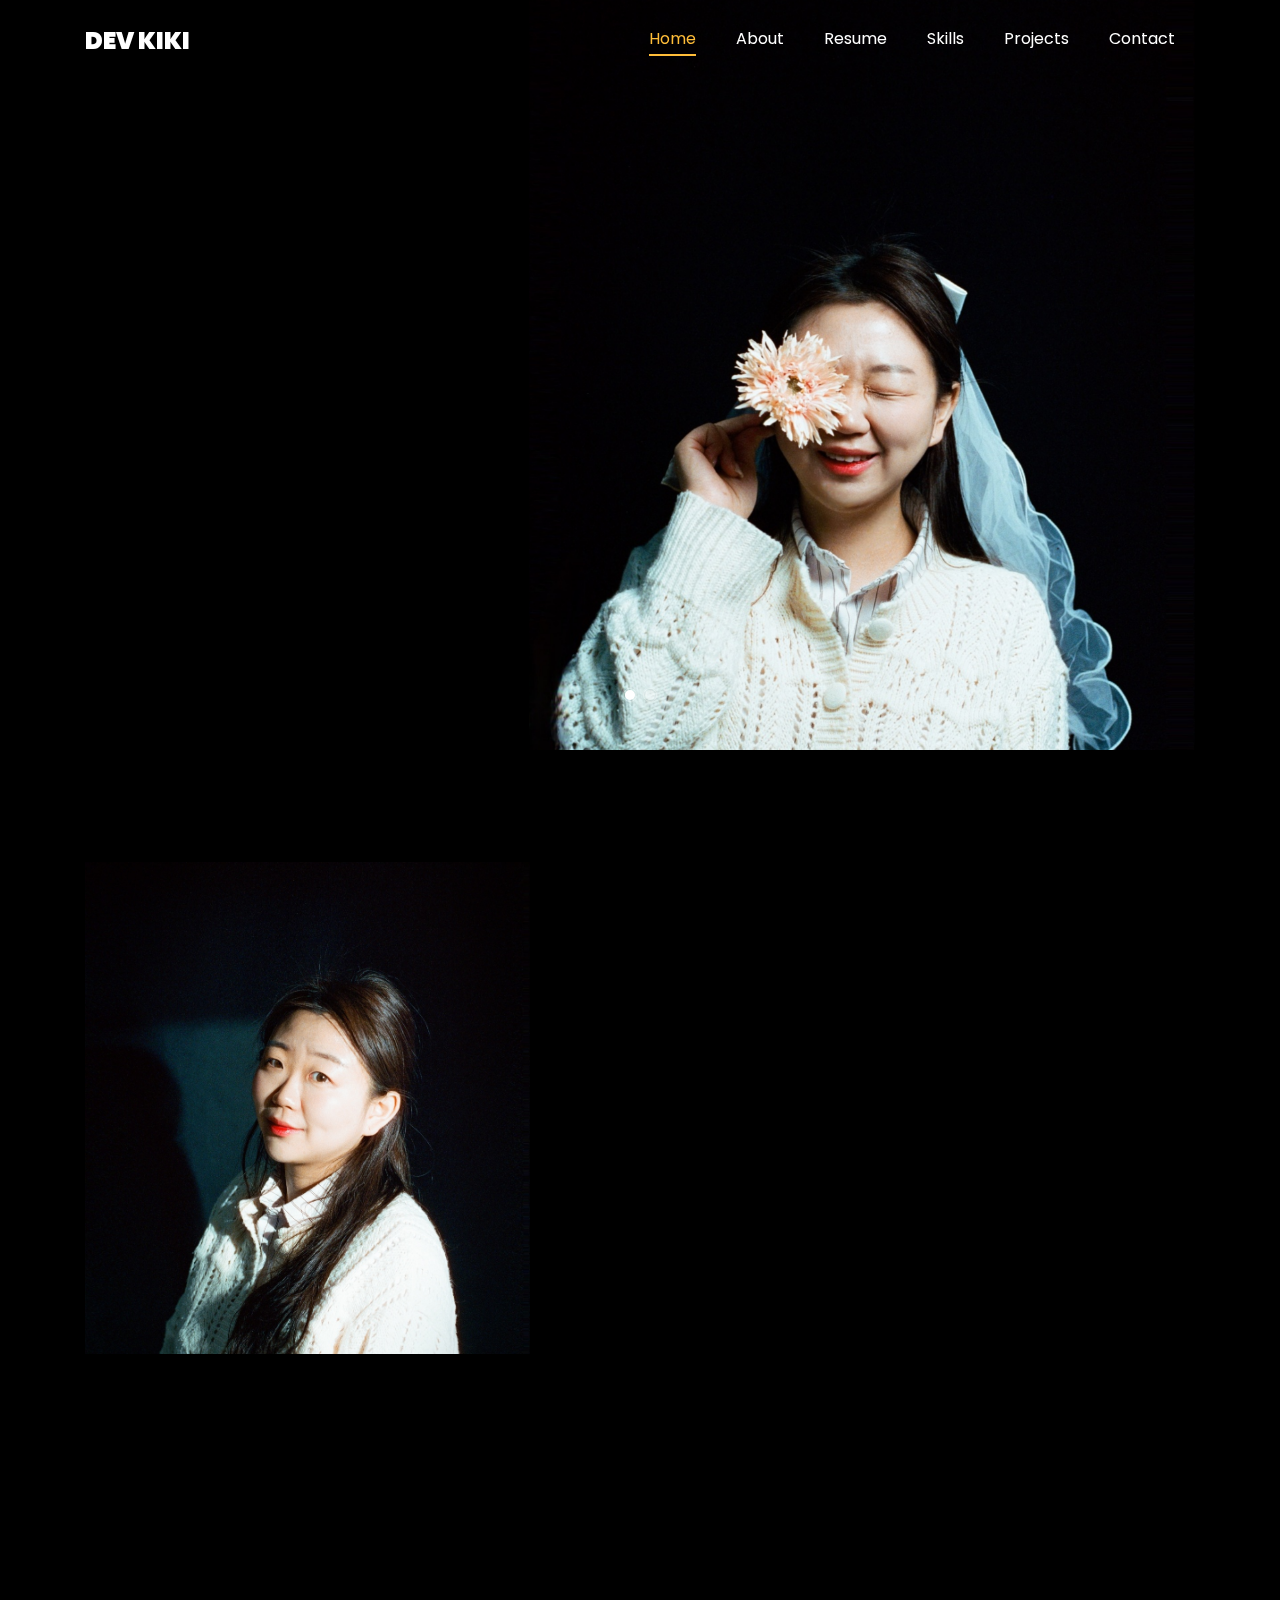
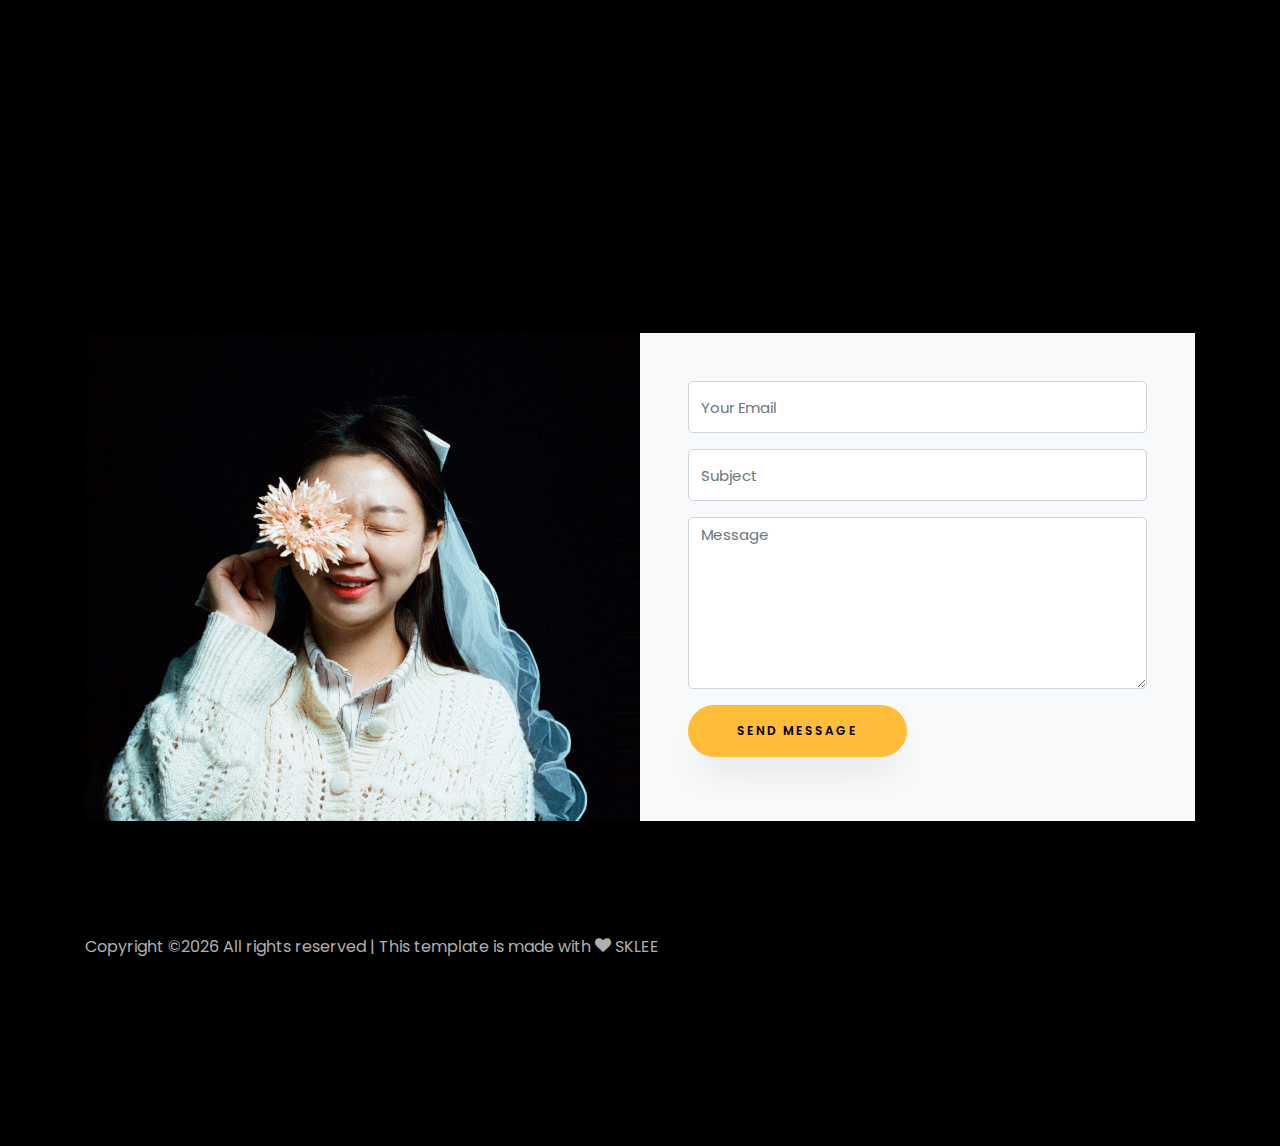
<file: index.html>
<!DOCTYPE html>
<html lang="en">
  <head>
    <title> DEV KIKI </title>
    <meta charset="utf-8">
    <meta name="viewport" content="width=device-width, initial-scale=1, shrink-to-fit=no">
    
    <link href="https://fonts.googleapis.com/css?family=Poppins:100,200,300,400,500,600,700,800,900" rel="stylesheet">

    <link rel="stylesheet" href="css/open-iconic-bootstrap.min.css">
    <link rel="stylesheet" href="css/animate.css">
    
    <link rel="stylesheet" href="css/owl.carousel.min.css">
    <link rel="stylesheet" href="css/owl.theme.default.min.css">
    <link rel="stylesheet" href="css/magnific-popup.css">

    <link rel="stylesheet" href="css/aos.css">

    <link rel="stylesheet" href="css/ionicons.min.css">
    
    <link rel="stylesheet" href="css/flaticon.css">
    <link rel="stylesheet" href="css/icomoon.css">
    <link rel="stylesheet" href="css/style.css">
  </head>
  <body data-spy="scroll" data-target=".site-navbar-target" data-offset="300">
	  
	  
    <nav class="navbar navbar-expand-lg navbar-dark ftco_navbar ftco-navbar-light site-navbar-target" id="ftco-navbar">
	    <div class="container">
	      <a class="navbar-brand" href="index.html">DEV KIKI </a>
	      <button class="navbar-toggler js-fh5co-nav-toggle fh5co-nav-toggle" type="button" data-toggle="collapse" data-target="#ftco-nav" aria-controls="ftco-nav" aria-expanded="false" aria-label="Toggle navigation">
	        <span class="oi oi-menu"></span> Menu
	      </button>

	      <div class="collapse navbar-collapse" id="ftco-nav">
	        <ul class="navbar-nav nav ml-auto">
	          <li class="nav-item"><a href="#home-section" class="nav-link"><span>Home</span></a></li>
	          <li class="nav-item"><a href="#about-section" class="nav-link"><span>About</span></a></li>
	          <li class="nav-item"><a href="#resume-section" class="nav-link"><span>Resume</span></a></li>
	          <!-- <li class="nav-item"><a href="#services-section" class="nav-link"><span>Services</span></a></li> -->
	          <li class="nav-item"><a href="#skills-section" class="nav-link"><span>Skills</span></a></li>
	          <li class="nav-item"><a href="#projects-section" class="nav-link"><span>Projects</span></a></li>
	          <!-- <li class="nav-item"><a href="#blog-section" class="nav-link"><span>My Blog</span></a></li> -->
	          <li class="nav-item"><a href="#contact-section" class="nav-link"><span>Contact</span></a></li>
	        </ul>
	      </div>
	    </div>
	  </nav>
	  <section id="home-section" class="hero">
		  <div class="home-slider  owl-carousel">
	      <div class="slider-item ">
	      	<div class="overlay"></div>
	        <div class="container">
	          <div class="row d-md-flex no-gutters slider-text align-items-end justify-content-end" data-scrollax-parent="true">
	          	<div class="one-third js-fullheight order-md-last img" style="background-image:url(images/about.jpg);">
	          		<div class="overlay"></div>
	          	</div>
		          <div class="one-forth d-flex  align-items-center ftco-animate" data-scrollax=" properties: { translateY: '70%' }">
		          	<div class="text">
		          		<span class="subheading">Hello!</span>
			            <h1 class="mb-4 mt-3">I'm <span>Seulki Lee  </span></h1>
			            <h2 class="mb-4"> A python Backend Developer</h2>
			            <p><a href="#" class="btn btn-primary py-3 px-4">Hire me</a> <a href="#" class="btn btn-white btn-outline-white py-3 px-4">My works</a></p>
		            </div>
		          </div>
	        	</div>
	        </div>
	      </div>

	      <div class="slider-item">
	      	<div class="overlay"></div>
	        <div class="container">
	          <div class="row d-flex no-gutters slider-text align-items-end justify-content-end" data-scrollax-parent="true">
	          	<div class="one-third js-fullheight order-md-last img" style="background-image:url(images/bg_2.png);">
	          		<div class="overlay"></div>
	          	</div>
		          <div class="one-forth d-flex align-items-center ftco-animate" data-scrollax=" properties: { translateY: '70%' }">
		          	<div class="text">
		          		<span class="subheading">Hello!</span>
			            <h1 class="mb-4 mt-3">I'm a <span>web developer</span> specializing in Python</h1>
			            <p><a href="#" class="btn btn-primary py-3 px-4">Hire me</a> <a href="#" class="btn btn-white btn-outline-white py-3 px-4">My works</a></p>
		            </div>
		          </div>
	        	</div>
	        </div>
	      </div>
	    </div>
    </section>

    <section class="ftco-about img ftco-section ftco-no-pb" id="about-section">
    	<div class="container">
    		<div class="row d-flex">
    			<div class="col-md-6 col-lg-5 d-flex">
    				<div class="img-about img d-flex align-items-stretch">
    					<div class="overlay"></div>
	    				<div class="img d-flex align-self-stretch align-items-center" style="background-image:url(images/bg_1.png);">
	    				</div>
    				</div>
    			</div>
    			<div class="col-md-6 col-lg-7 pl-lg-5 pb-5">
    				<div class="row justify-content-start pb-3">
		          <div class="col-md-12 heading-section ftco-animate">
		          	<h1 class="big">About</h1>
		            <h2 class="mb-4">About Me</h2>
		            <p>I'm a web developer who works with care, never cuts corners, and always gives 100% to every project. </p>
		            <ul class="about-info mt-4 px-md-0 px-2">
		            	<li class="d-flex"><span>Name:</span> <span>Seulki Lee</span></li>
		            	<li class="d-flex"><span>Date of birth:</span> <span>July, 1991</span></li>
		            	<li class="d-flex"><span>Address:</span> <span>Seoul, Korea</span></li>
		            	<li class="d-flex"><span>Email:</span> <span>lee-seulki@naver.com</span></li>
		            </ul>
		          </div>
		        </div>
	          <div class="counter-wrap ftco-animate d-flex mt-md-3">
              <div class="text">
              	<p class="mb-4">
	                <span class="number" data-number="4">0</span>
	                <span>Project complete</span>
                </p>
                <!-- <p><a href="#" class="btn btn-primary py-3 px-3">Download CV</a></p> -->
              </div>
	          </div>
	        </div>
        </div>
    	</div>
    </section>

    <section class="ftco-section ftco-no-pb" id="resume-section">
    	<div class="container">
    		<div class="row justify-content-center pb-5">
          <div class="col-md-10 heading-section text-center ftco-animate">
          	<h1 class="big big-2">My History</h1>
            <h2 class="mb-4">History</h2>
            <p>Embarking on a digital odyssey, I'm rewriting my life's code as an IT developer.<br>
				With each line of code, I'm not just building software <br> – I'm engineering my future, pixel by pixel, algorithm by algorithm.</p>
          </div>
        </div>
		<div class="row">
			<div class="col-md-6">
				<div class="resume-wrap ftco-animate">
					<span class="date">2024 JULY-2025 MARCH </span>
					<h2>Python Web Backend Developer</h2>
					<span class="position">Softlabs Company</span>
					<p class="mt-4">AI 명함 생성기 웹 개발 및 CEO 분석 페이지 개발. <br> Django ORM을 활용한 DB 설계, RESTful API 개발, FastAPI 기반 백엔드 서버 구축. <br> 웹 크롤링 자동화 및 APScheduler 활용 데이터 파이프라인 구축.</p>
				</div>
				<div class="resume-wrap ftco-animate">
					<span class="date">2022 JULY-DECEMBER</span>
					<h2>IT Education </h2>
					<span class="position">HK IT Campus </span>
					<p class="mt-4">Python, SQL, 데이터분석, RPA 등 빅데이터/AI 관련 기술 학습. <br> MySQL, Flask 활용 반려동물 피부병 진단 서비스 프로젝트 수행.</p>
				</div>
				<div class="resume-wrap ftco-animate">
					<span class="date">2012-2013</span> 
					<h2> Studied Chinese in China </h2>
					<span class="position"> Northeastern University + Tianjin University</span>
					<p class="mt-4">심양 동북대학교와 천진대학교에서 중국어 고급과정 및 전공 수업 이수. <br> HSK 6급(최고급) 취득으로 업무 수준의 중국어 구사 가능.</p>
				</div>
			</div>
		
			<div class="col-md-6">
				<div class="resume-wrap ftco-animate">
					<span class="date">2023 APRIL-DECEMBER </span>
					<h2>Tableau BI Engineer </h2>
					<span class="position">Sailing Stone</span>
					<p class="mt-4">Tableau Desktop 활용한 BI 설계/개발/배포. <br> PostgreSQL 데이터베이스 관리 및 성능 최적화. <br> 역세권 분석, SKT 가맹점 현황, ESG 환경 프로젝트 수행.</p>
				</div>
				<div class="resume-wrap ftco-animate">
					<span class="date">2019-2021</span>
					<h2> E-commerce Sales & Managing </h2>
					<span class="position">Gmarket Ebay Korea </span>
					<p class="mt-4">G마켓, G9 모바일쿠폰 운영관리. <br> 신규 브랜드 입점 및 프로모션 진행으로 매출 증대 기여. <br> 빅스마일데이 등 주요 프로모션 120회 이상 진행.</p>
				</div>
				<div class="resume-wrap ftco-animate">
					<span class="date">2010-2016 AUGUST</span> 
					<h2> Majored in Management</h2>
					<span class="position">KOREATECH University + Study in China </span>
					<p class="mt-4">산업경영학부 전공. 중국 심양 동북대학교 교환학생 프로그램 참여. <br> 경영/경제 전공 수업 이수 및 중국어 실력 향상.</p>
				</div>
			</div>
		</div>
    		<!-- <div class="row justify-content-center mt-5">
    			<div class="col-md-6 text-center ftco-animate">
    				<p><a href="#" class="btn btn-primary py-4 px-5">Download CV</a></p>
    			</div>
    		</div> -->
    	</div>
    </section>

    <!-- <section class="ftco-section" id="services-section">
    	<div class="container">
    		<div class="row justify-content-center py-5 mt-5">
          <div class="col-md-12 heading-section text-center ftco-animate">
          	<h1 class="big big-2">Services</h1>
            <h2 class="mb-4">Services</h2>
            <p>Far far away, behind the word mountains, far from the countries Vokalia and Consonantia</p>
          </div>
        </div>
    		<div class="row">
					<div class="col-md-4 text-center d-flex ftco-animate">
						<a href="#" class="services-1">
							<span class="icon">
								<i class="flaticon-analysis"></i>
							</span>
							<div class="desc">
								<h3 class="mb-5">Web Design</h3>
							</div>
						</a>
					</div>
					<div class="col-md-4 text-center d-flex ftco-animate">
						<a href="#" class="services-1">
							<span class="icon">
								<i class="flaticon-flasks"></i>
							</span>
							<div class="desc">
								<h3 class="mb-5">Phtography</h3>
							</div>
						</a>
					</div>
					<div class="col-md-4 text-center d-flex ftco-animate">
						<a href="#" class="services-1">
							<span class="icon">
								<i class="flaticon-ideas"></i>
							</span>
							<div class="desc">
								<h3 class="mb-5">Web Developer</h3>
							</div>
						</a>
					</div>

					<div class="col-md-4 text-center d-flex ftco-animate">
						<a href="#" class="services-1">
							<span class="icon">
								<i class="flaticon-analysis"></i>
							</span>
							<div class="desc">
								<h3 class="mb-5">App Developing</h3>
							</div>
						</a>
					</div>
					<div class="col-md-4 text-center d-flex ftco-animate">
						<a href="#" class="services-1">
							<span class="icon">
								<i class="flaticon-flasks"></i>
							</span>
							<div class="desc">
								<h3 class="mb-5">Branding</h3>
							</div>
						</a>
					</div>
					<div class="col-md-4 text-center d-flex ftco-animate">
						<a href="#" class="services-1">
							<span class="icon">
								<i class="flaticon-ideas"></i>
							</span>
							<div class="desc">
								<h3 class="mb-5">Product Strategy</h3>
							</div>
						</a>
					</div>
				</div>
    	</div>
    </section> -->

		
	<section class="ftco-section" id="skills-section">
		<div class="container">
			<div class="row justify-content-center pb-5">
	  <div class="col-md-12 heading-section text-center ftco-animate">
		  <h1 class="big big-2">Skills</h1>
		<h2 class="mb-4">My Skills</h2>
		<p>I am gaining a variety of experiences and skills to become a proficient web developer</p>
	  </div>
	</div>
			<div class="row">
				<div class="col-md-6 animate-box">
					<div class="progress-wrap ftco-animate">
						<h3>Python</h3>
						<div class="progress">
							 <div class="progress-bar color-1" role="progressbar" aria-valuenow="90"
							  aria-valuemin="0" aria-valuemax="100" style="width:95%">
							<span>95%</span>
							  </div>
						</div>
					</div>
				</div>
				<div class="col-md-6 animate-box">
					<div class="progress-wrap ftco-animate">
						<h3>SQL</h3>
						<div class="progress">
							 <div class="progress-bar color-2" role="progressbar" aria-valuenow="85"
							  aria-valuemin="0" aria-valuemax="100" style="width:85%">
							<span>85%</span>
							  </div>
						</div>
					</div>
				</div>
				<div class="col-md-6 animate-box">
					<div class="progress-wrap ftco-animate">
						<h3>Tableau </h3>
						<div class="progress">
							 <div class="progress-bar color-3" role="progressbar" aria-valuenow="95"
							  aria-valuemin="0" aria-valuemax="100" style="width:65%">
							<span>65%</span>
							  </div>
						</div>
					</div>
				</div>
				<div class="col-md-6 animate-box">
					<div class="progress-wrap ftco-animate">
						<h3>HTML</h3>
						<div class="progress">
							 <div class="progress-bar color-4" role="progressbar" aria-valuenow="90"
							  aria-valuemin="0" aria-valuemax="100" style="width:60%">
							<span>60%</span>
							  </div>
						</div>
					</div>
				</div>
				<div class="col-md-6 animate-box">
					<div class="progress-wrap ftco-animate">
						<h3>Javascript</h3>
						<div class="progress">
							 <div class="progress-bar color-5" role="progressbar" aria-valuenow="70"
							  aria-valuemin="0" aria-valuemax="100" style="width:50%">
							<span>50%</span>
							  </div>
						</div>
					</div>
				</div>
				<div class="col-md-6 animate-box">
					<div class="progress-wrap ftco-animate">
						<h3>UiPath</h3>
						<div class="progress">
							 <div class="progress-bar color-6" role="progressbar" aria-valuenow="80"
							  aria-valuemin="0" aria-valuemax="100" style="width:50%">
							<span>50%</span>
							  </div>
						</div>
					</div>
				</div>
			</div>
		</div>
	</section>
 

    <section class="ftco-section ftco-project" id="projects-section">
    	<div class="container">
    		<div class="row justify-content-center pb-5">
          <div class="col-md-12 heading-section text-center ftco-animate">
          	<h1 class="big big-2">Projects</h1>
            <h2 class="mb-4">Our Projects</h2>
            <p>Far far away, behind the word mountains, far from the countries Vokalia and Consonantia</p>
          </div>
        </div>
    		<div class="row">
    			<div class="col-md-4">
					<div class="project img ftco-animate d-flex justify-content-center align-items-center" style="background-image: url(images/project-4.jpg);">
						<div class="overlay"></div>
						<div class="text text-center p-4">
							<h3><a href="https://www.notion.so/11b91f3856c480528329f69d3910caa4?pvs=4">AI 명함 제작 서비스</a></h3>
							<span>Python + Django + MySQL</span>
						</div>
					</div>
				</div>
				<div class="col-md-8">
					<div class="project img ftco-animate d-flex justify-content-center align-items-center" style="background-image: url(images/project-5.jpg);">
						<div class="overlay"></div>
						<div class="text text-center p-4">
							<h3><a href="https://www.notion.so/CEO-Risk-10e91f3856c480b7aaf4fb88a7761cec?pvs=4">CEO Risk 분석 서비스</a></h3>
							<span>FastAPI + MySQL + APScheduler + Web Crawling</span>
						</div>
					</div>
				</div>

    			<div class="col-md-8">
					<div class="project img ftco-animate d-flex justify-content-center align-items-center" style="background-image: url(images/pet_ai.jpg);">
						<div class="overlay"></div>
						<div class="text text-center p-4">
							<h3><a href="https://plaid-gargoyle-af7.notion.site/11a91f3856c480d5b3d4efe98039eea1">반려동물 피부병 진단 서비스</a></h3>
							<span>Python + Flask + MySQL + Tensorflow</span>
						</div>
					</div>
				
					<!-- <div class="project img ftco-animate d-flex justify-content-center align-items-center" style="background-image: url(images/project-6.jpg);">
						<div class="overlay"></div>
						<div class="text text-center p-4">
							<h3><a href="#">인보이스 정합성 검증 자동화</a></h3>
							<span>UiPath RPA + Excel</span>
						</div>
					</div> -->
				</div>
				
    			<div class="col-md-4">
					<div class="row">
						<div class="col-md-12">
							<div class="project img ftco-animate d-flex justify-content-center align-items-center" style="background-image: url(images/sign_ai.jpg);">
								<div class="overlay"></div>
								<div class="text text-center p-4">
									<h3><a href="https://www.notion.so/18e91f3856c480ab98d5d13c95d4b320?pvs=4">수화 프로그램 제작</a></h3>
									<span>Python + MediaPipe + OpenCV</span>
								</div>
							</div>
						</div>
						<!-- <div class="col-md-12">
							<div class="project img ftco-animate d-flex justify-content-center align-items-center" style="background-image: url(images/project-3.jpg);">
								<div class="overlay"></div>
								<div class="text text-center p-4">
									<h3><a href="#">상권분석 시스템 연구</a></h3>
									<span>Python + Pandas + Matplotlib</span>
								</div>
							</div>
						</div> -->
					</div>
				</div>
    		</div>
    	</div>
    </section>

<!-- 
    <section class="ftco-section" id="blog-section">
      <div class="container">
        <div class="row justify-content-center mb-5 pb-5">
          <div class="col-md-7 heading-section text-center ftco-animate">
            <h1 class="big big-2">Blog</h1>
            <h2 class="mb-4">Our Blog</h2>
            <p>Far far away, behind the word mountains, far from the countries Vokalia and Consonantia</p>
          </div>
        </div>
        <div class="row d-flex">
          <div class="col-md-4 d-flex ftco-animate">
          	<div class="blog-entry justify-content-end">
              <a href="single.html" class="block-20" style="background-image: url('images/image_1.jpg');">
              </a>
              <div class="text mt-3 float-right d-block">
              	<div class="d-flex align-items-center mb-3 meta">
	                <p class="mb-0">
	                	<span class="mr-2">June 21, 2019</span>
	                	<a href="#" class="mr-2">Admin</a>
	                	<a href="#" class="meta-chat"><span class="icon-chat"></span> 3</a>
	                </p>
                </div>
                <h3 class="heading"><a href="single.html">Why Lead Generation is Key for Business Growth</a></h3>
                <p>A small river named Duden flows by their place and supplies it with the necessary regelialia.</p>
              </div>
            </div>
          </div>
          <div class="col-md-4 d-flex ftco-animate">
          	<div class="blog-entry justify-content-end">
              <a href="single.html" class="block-20" style="background-image: url('images/image_2.jpg');">
              </a>
              <div class="text mt-3 float-right d-block">
              	<div class="d-flex align-items-center mb-3 meta">
	                <p class="mb-0">
	                	<span class="mr-2">June 21, 2019</span>
	                	<a href="#" class="mr-2">Admin</a>
	                	<a href="#" class="meta-chat"><span class="icon-chat"></span> 3</a>
	                </p>
                </div>
                <h3 class="heading"><a href="single.html">Why Lead Generation is Key for Business Growth</a></h3>
                <p>A small river named Duden flows by their place and supplies it with the necessary regelialia.</p>
              </div>
            </div>
          </div>
          <div class="col-md-4 d-flex ftco-animate">
          	<div class="blog-entry">
              <a href="single.html" class="block-20" style="background-image: url('images/image_3.jpg');">
              </a>
              <div class="text mt-3 float-right d-block">
              	<div class="d-flex align-items-center mb-3 meta">
	                <p class="mb-0">
	                	<span class="mr-2">June 21, 2019</span>
	                	<a href="#" class="mr-2">Admin</a>
	                	<a href="#" class="meta-chat"><span class="icon-chat"></span> 3</a>
	                </p>
                </div>
                <h3 class="heading"><a href="single.html">Why Lead Generation is Key for Business Growth</a></h3>
                <p>A small river named Duden flows by their place and supplies it with the necessary regelialia.</p>
              </div>
            </div>
          </div>
        </div>
      </div>
    </section>

    <section class="ftco-section ftco-no-pt ftco-no-pb ftco-counter img" id="section-counter">
    	<div class="container">
				<div class="row d-md-flex align-items-center">
          <div class="col-md d-flex justify-content-center counter-wrap ftco-animate">
            <div class="block-18">
              <div class="text">
                <strong class="number" data-number="100">0</strong>
                <span>Awards</span>
              </div>
            </div>
          </div>
          <div class="col-md d-flex justify-content-center counter-wrap ftco-animate">
            <div class="block-18">
              <div class="text">
                <strong class="number" data-number="1200">0</strong>
                <span>Complete Projects</span>
              </div>
            </div>
          </div>
          <div class="col-md d-flex justify-content-center counter-wrap ftco-animate">
            <div class="block-18">
              <div class="text">
                <strong class="number" data-number="1200">0</strong>
                <span>Happy Customers</span>
              </div>
            </div>
          </div>
          <div class="col-md d-flex justify-content-center counter-wrap ftco-animate">
            <div class="block-18">
              <div class="text">
                <strong class="number" data-number="500">0</strong>
                <span>Cups of coffee</span>
              </div>
            </div>
          </div>
        </div>
      </div>
    </section>

    <section class="ftco-section ftco-hireme img margin-top" style="background-image: url(images/bg_1.jpg)">
			<div class="container">
				<div class="row justify-content-center">
					<div class="col-md-7 ftco-animate text-center">
						<h2>I'm <span>Available</span> for freelancing</h2>
						<p>A small river named Duden flows by their place and supplies it with the necessary regelialia.</p>
						<p class="mb-0"><a href="#" class="btn btn-primary py-3 px-5">Hire me</a></p>
					</div>
				</div>
			</div>
		</section> -->

    <section class="ftco-section contact-section ftco-no-pb" id="contact-section">
      <div class="container">
      	<div class="row justify-content-center mb-5 pb-3">
          <div class="col-md-7 heading-section text-center ftco-animate">
            <h1 class="big big-2">Contact</h1>
            <h2 class="mb-4">Contact Me</h2>
            <p>Far far away, behind the word mountains, far from the countries Vokalia and Consonantia</p>
          </div>
        </div>

        <div class="row d-flex contact-info mb-5">
          <div class="col-md-6 col-lg-3 d-flex ftco-animate">
          	<div class="align-self-stretch box p-4 text-center">
          		<div class="icon d-flex align-items-center justify-content-center">
          			<span class="icon-map-signs"></span>
          		</div>
          		<h3 class="mb-4">Address</h3>
	            <p>Residence: Sillim-dong, Gwanak-gu, Seoul</p>
	          </div>
          </div>
          <div class="col-md-6 col-lg-3 d-flex ftco-animate">
          	<div class="align-self-stretch box p-4 text-center">
          		<div class="icon d-flex align-items-center justify-content-center">
          			<span class="icon-phone2"></span>
          		</div>
          		<h3 class="mb-4">Contact Number</h3>
	            <p>Please contact me to send Email </a></p>
	          </div>
          </div>
          <div class="col-md-6 col-lg-3 d-flex ftco-animate">
          	<div class="align-self-stretch box p-4 text-center">
          		<div class="icon d-flex align-items-center justify-content-center">
          			<span class="icon-paper-plane"></span>
          		</div>
          		<h3 class="mb-4">Email Address</h3>
	            <p><a href="mailto:info@yoursite.com">lee-seulki@naver.com</a></p>
	          </div>
          </div>
          <div class="col-md-6 col-lg-3 d-flex ftco-animate">
          	<div class="align-self-stretch box p-4 text-center">
          		<div class="icon d-flex align-items-center justify-content-center">
          			<span class="icon-globe"></span>
          		</div>
          		<h3 class="mb-4">Blog</h3>
	            <p><a href="https://github.com/seulkish">my github</a></p>
	          </div>
          </div>
        </div>

        <div class="row no-gutters block-9">
          <div class="col-md-6 order-md-last d-flex">
            <form action="#" class="bg-light p-4 p-md-5 contact-form">
              <!-- <div class="form-group">
                <input type="text" class="form-control" placeholder="Your Name">
              </div> -->
              <div class="form-group">
                <input type="text" class="form-control" placeholder="Your Email">
              </div>
              <div class="form-group">
                <input type="text" class="form-control" placeholder="Subject">
              </div>
              <div class="form-group">
                <textarea name="" id="" cols="30" rows="7" class="form-control" placeholder="Message"></textarea>
              </div>
              <div class="form-group">
                <input type="submit" value="Send Message" class="btn btn-primary py-3 px-5">
              </div>
            </form>
          
          </div>

          <div class="col-md-6 d-flex">
          	<div class="img" style="background-image: url(images/about.jpg);"></div>
			<style>
			.img {
				background-position: center;
				background-repeat: no-repeat;
				background-size: cover;
				width: 100%;  /* 너비 추가 */
			}
			</style>
          </div>
        </div>
      </div>
    </section>
		

    <footer class="ftco-footer ftco-section">
      <div class="container">
        <div class="row mb-5">
          <div class="col-md">
            <div class="ftco-footer-widget mb-4">
              <!-- <h2 class="ftco-heading-2">About</h2>
              <p>Far far away, behind the word mountains, far from the countries Vokalia and Consonantia, there live the blind texts.</p>
              <ul class="ftco-footer-social list-unstyled float-md-left float-lft mt-5">
                <li class="ftco-animate"><a href="#"><span class="icon-twitter"></span></a></li>
                <li class="ftco-animate"><a href="#"><span class="icon-facebook"></span></a></li>
                <li class="ftco-animate"><a href="#"><span class="icon-instagram"></span></a></li>
              </ul>
            </div>
          </div> -->
          <!-- <div class="col-md">
            <div class="ftco-footer-widget mb-4 ml-md-4">
              <h2 class="ftco-heading-2">Links</h2>
              <ul class="list-unstyled">
                <li><a href="#"><span class="icon-long-arrow-right mr-2"></span>Home</a></li>
                <li><a href="#"><span class="icon-long-arrow-right mr-2"></span>About</a></li> -->
                <!-- <li><a href="#"><span class="icon-long-arrow-right mr-2"></span>Services</a></li> -->
                <!-- <li><a href="#"><span class="icon-long-arrow-right mr-2"></span>Projects</a></li>
                <li><a href="#"><span class="icon-long-arrow-right mr-2"></span>Contact</a></li>
              </ul>
            </div>
          </div> -->
          <!-- <div class="col-md">
             <div class="ftco-footer-widget mb-4">
              <h2 class="ftco-heading-2">Services</h2>
              <ul class="list-unstyled">
                <li><a href="#"><span class="icon-long-arrow-right mr-2"></span>Web Design</a></li>
                <li><a href="#"><span class="icon-long-arrow-right mr-2"></span>Web Development</a></li>
                <li><a href="#"><span class="icon-long-arrow-right mr-2"></span>Business Strategy</a></li>
                <li><a href="#"><span class="icon-long-arrow-right mr-2"></span>Data Analysis</a></li>
                <li><a href="#"><span class="icon-long-arrow-right mr-2"></span>Graphic Design</a></li>
              </ul>
            </div>
          </div> -->
          <!-- <div class="col-md">
            <div class="ftco-footer-widget mb-4">
            	<h2 class="ftco-heading-2">Have a Questions?</h2>
            	<div class="block-23 mb-3">
	              <ul>
	                <li><span class="icon icon-map-marker"></span><span class="text">203 Fake St. Mountain View, San Francisco, California, USA</span></li>
	                <li><a href="#"><span class="icon icon-phone"></span><span class="text">+2 392 3929 210</span></a></li>
	                <li><a href="#"><span class="icon icon-envelope"></span><span class="text">info@yourdomain.com</span></a></li>
	              </ul>
	            </div>
            </div>
          </div>
        </div>
        <div class="row">
          <div class="col-md-12 text-center"> -->

            <p><!-- Link back to Colorlib can't be removed. Template is licensed under CC BY 3.0. -->
  Copyright &copy;<script>document.write(new Date().getFullYear());</script> All rights reserved | This template is made with <i class="icon-heart color-danger" aria-hidden="true"></i> <a href="https://www.notion.so/11991f3856c48080adbcf8994146040f?pvs=4" target="_blank">SKLEE</a>
  <!-- Link back to Colorlib can't be removed. Template is licensed under CC BY 3.0. --></p>
          </div>
        </div>
      </div>
    </footer>
    
  

  <!-- loader -->
  <div id="ftco-loader" class="show fullscreen"><svg class="circular" width="48px" height="48px"><circle class="path-bg" cx="24" cy="24" r="22" fill="none" stroke-width="4" stroke="#eeeeee"/><circle class="path" cx="24" cy="24" r="22" fill="none" stroke-width="4" stroke-miterlimit="10" stroke="#F96D00"/></svg></div>


  <script src="js/jquery.min.js"></script>
  <script src="js/jquery-migrate-3.0.1.min.js"></script>
  <script src="js/popper.min.js"></script>
  <script src="js/bootstrap.min.js"></script>
  <script src="js/jquery.easing.1.3.js"></script>
  <script src="js/jquery.waypoints.min.js"></script>
  <script src="js/jquery.stellar.min.js"></script>
  <script src="js/owl.carousel.min.js"></script>
  <script src="js/jquery.magnific-popup.min.js"></script>
  <script src="js/aos.js"></script>
  <script src="js/jquery.animateNumber.min.js"></script>
  <script src="js/scrollax.min.js"></script>
  
  <script src="js/main.js"></script>
    
  </body>
</html>
</file>
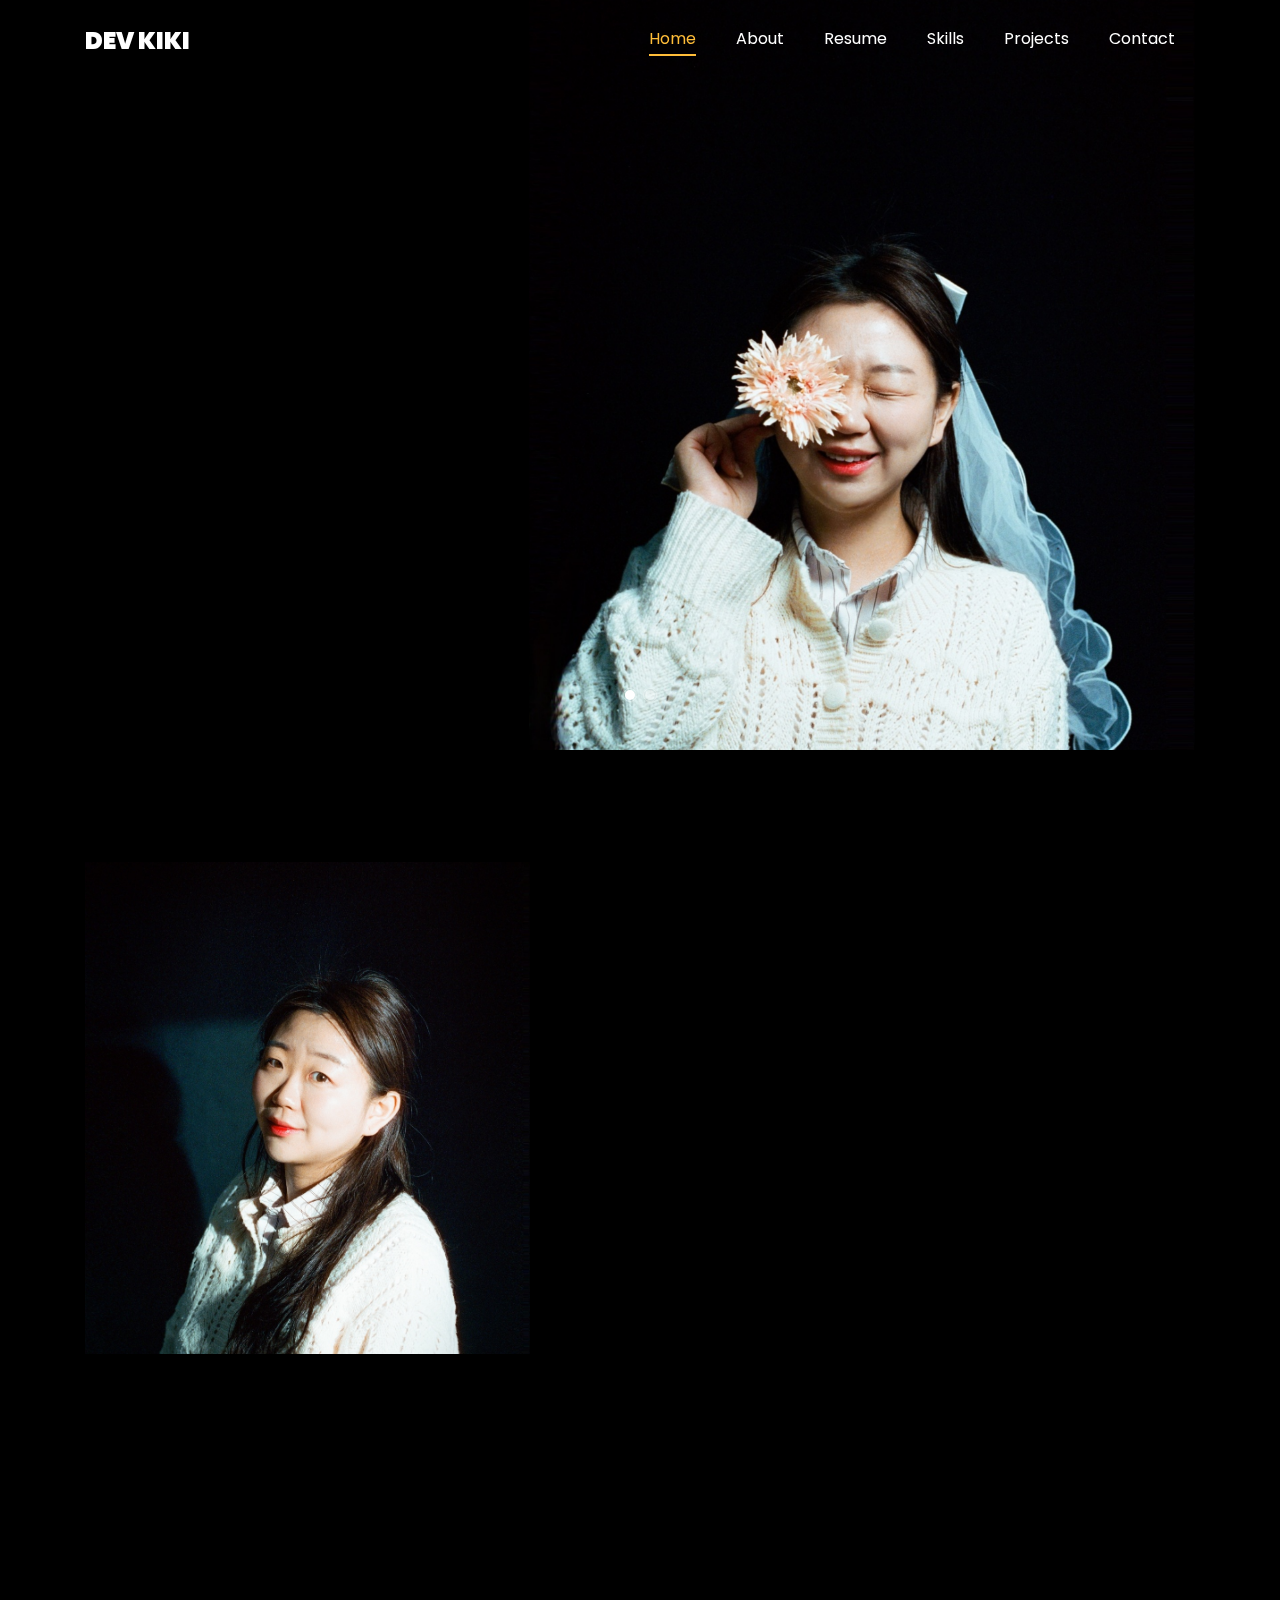
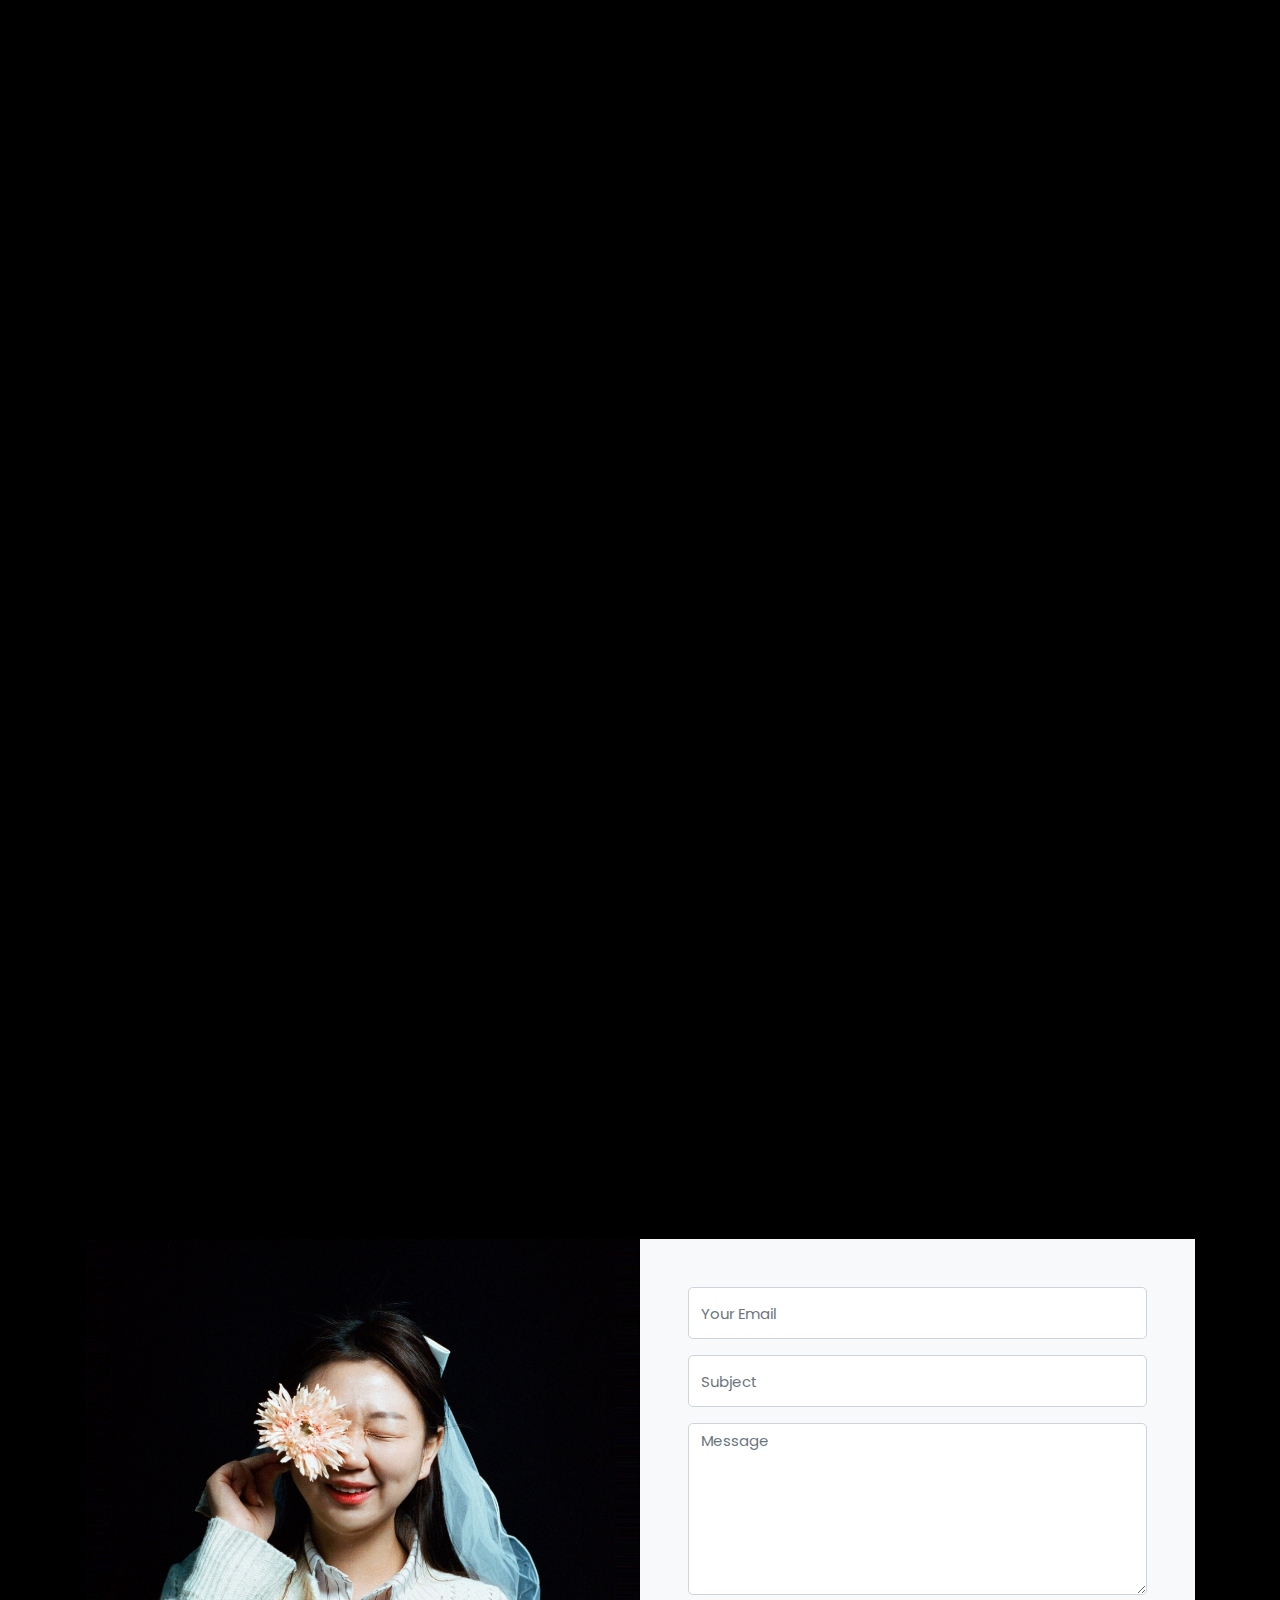
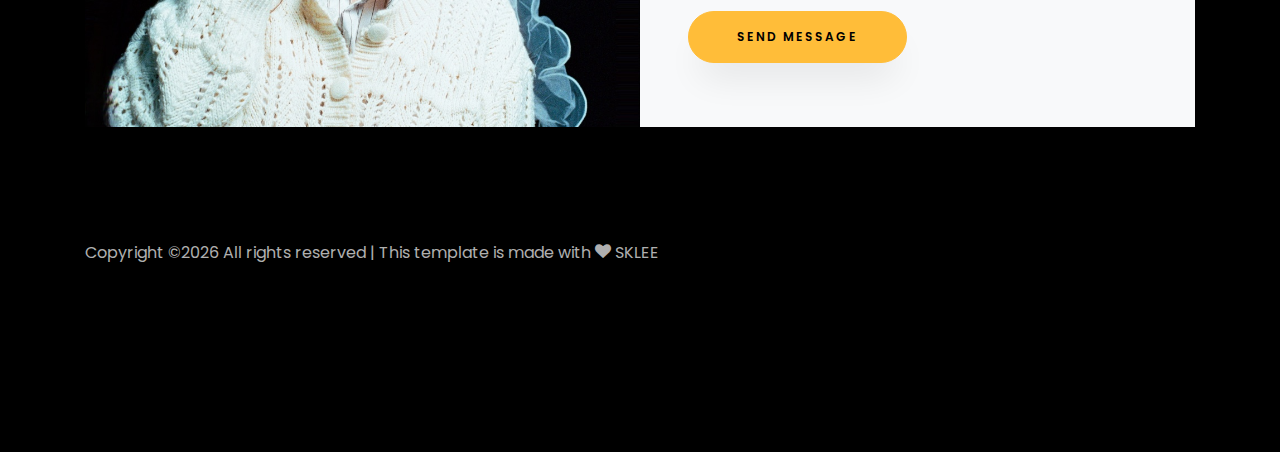
<file: index_2.html>
<!DOCTYPE html>
<html lang="en">
  <head>
    <title> DEV KIKI </title>
    <meta charset="utf-8">
    <meta name="viewport" content="width=device-width, initial-scale=1, shrink-to-fit=no">
    
    <link href="https://fonts.googleapis.com/css?family=Poppins:100,200,300,400,500,600,700,800,900" rel="stylesheet">

    <link rel="stylesheet" href="css/open-iconic-bootstrap.min.css">
    <link rel="stylesheet" href="css/animate.css">
    
    <link rel="stylesheet" href="css/owl.carousel.min.css">
    <link rel="stylesheet" href="css/owl.theme.default.min.css">
    <link rel="stylesheet" href="css/magnific-popup.css">

    <link rel="stylesheet" href="css/aos.css">

    <link rel="stylesheet" href="css/ionicons.min.css">
    
    <link rel="stylesheet" href="css/flaticon.css">
    <link rel="stylesheet" href="css/icomoon.css">
    <link rel="stylesheet" href="css/style.css">
  </head>
  <body data-spy="scroll" data-target=".site-navbar-target" data-offset="300">
	  
	  
    <nav class="navbar navbar-expand-lg navbar-dark ftco_navbar ftco-navbar-light site-navbar-target" id="ftco-navbar">
	    <div class="container">
	      <a class="navbar-brand" href="index.html">DEV KIKI </a>
	      <button class="navbar-toggler js-fh5co-nav-toggle fh5co-nav-toggle" type="button" data-toggle="collapse" data-target="#ftco-nav" aria-controls="ftco-nav" aria-expanded="false" aria-label="Toggle navigation">
	        <span class="oi oi-menu"></span> Menu
	      </button>

	      <div class="collapse navbar-collapse" id="ftco-nav">
	        <ul class="navbar-nav nav ml-auto">
	          <li class="nav-item"><a href="#home-section" class="nav-link"><span>Home</span></a></li>
	          <li class="nav-item"><a href="#about-section" class="nav-link"><span>About</span></a></li>
	          <li class="nav-item"><a href="#resume-section" class="nav-link"><span>Resume</span></a></li>
	          <!-- <li class="nav-item"><a href="#services-section" class="nav-link"><span>Services</span></a></li> -->
	          <li class="nav-item"><a href="#skills-section" class="nav-link"><span>Skills</span></a></li>
	          <li class="nav-item"><a href="#projects-section" class="nav-link"><span>Projects</span></a></li>
	          <!-- <li class="nav-item"><a href="#blog-section" class="nav-link"><span>My Blog</span></a></li> -->
	          <li class="nav-item"><a href="#contact-section" class="nav-link"><span>Contact</span></a></li>
	        </ul>
	      </div>
	    </div>
	  </nav>
	  <section id="home-section" class="hero">
		  <div class="home-slider  owl-carousel">
	      <div class="slider-item ">
	      	<div class="overlay"></div>
	        <div class="container">
	          <div class="row d-md-flex no-gutters slider-text align-items-end justify-content-end" data-scrollax-parent="true">
	          	<div class="one-third js-fullheight order-md-last img" style="background-image:url(images/about.jpg);">
	          		<div class="overlay"></div>
	          	</div>
		          <div class="one-forth d-flex  align-items-center ftco-animate" data-scrollax=" properties: { translateY: '70%' }">
		          	<div class="text">
		          		<span class="subheading">Hello!</span>
			            <h1 class="mb-4 mt-3">I'm <span>Seulki Lee  </span></h1>
			            <h2 class="mb-4"> A python Backend Developer</h2>
			            <p><a href="#" class="btn btn-primary py-3 px-4">Hire me</a> <a href="#" class="btn btn-white btn-outline-white py-3 px-4">My works</a></p>
		            </div>
		          </div>
	        	</div>
	        </div>
	      </div>

	      <div class="slider-item">
	      	<div class="overlay"></div>
	        <div class="container">
	          <div class="row d-flex no-gutters slider-text align-items-end justify-content-end" data-scrollax-parent="true">
	          	<div class="one-third js-fullheight order-md-last img" style="background-image:url(images/bg_2.png);">
	          		<div class="overlay"></div>
	          	</div>
		          <div class="one-forth d-flex align-items-center ftco-animate" data-scrollax=" properties: { translateY: '70%' }">
		          	<div class="text">
		          		<span class="subheading">Hello!</span>
			            <h1 class="mb-4 mt-3">I'm a <span>web developer</span> specializing in Python</h1>
			            <p><a href="#" class="btn btn-primary py-3 px-4">Hire me</a> <a href="#" class="btn btn-white btn-outline-white py-3 px-4">My works</a></p>
		            </div>
		          </div>
	        	</div>
	        </div>
	      </div>
	    </div>
    </section>

    <section class="ftco-about img ftco-section ftco-no-pb" id="about-section">
    	<div class="container">
    		<div class="row d-flex">
    			<div class="col-md-6 col-lg-5 d-flex">
    				<div class="img-about img d-flex align-items-stretch">
    					<div class="overlay"></div>
	    				<div class="img d-flex align-self-stretch align-items-center" style="background-image:url(images/bg_1.png);">
	    				</div>
    				</div>
    			</div>
    			<div class="col-md-6 col-lg-7 pl-lg-5 pb-5">
    				<div class="row justify-content-start pb-3">
		          <div class="col-md-12 heading-section ftco-animate">
		          	<h1 class="big">About</h1>
		            <h2 class="mb-4">About Me</h2>
		            <p>I'm a web developer who works with care, never cuts corners, and always gives 100% to every project. </p>
		            <ul class="about-info mt-4 px-md-0 px-2">
		            	<li class="d-flex"><span>Name:</span> <span>Seulki Lee</span></li>
		            	<li class="d-flex"><span>Date of birth:</span> <span>July, 1991</span></li>
		            	<li class="d-flex"><span>Address:</span> <span>Seoul, Korea</span></li>
		            	<li class="d-flex"><span>Email:</span> <span>lee-seulki@naver.com</span></li>
		            </ul>
		          </div>
		        </div>
	          <div class="counter-wrap ftco-animate d-flex mt-md-3">
              <div class="text">
              	<p class="mb-4">
	                <span class="number" data-number="5">0</span>
	                <span>Project complete</span>
                </p>
                <!-- <p><a href="#" class="btn btn-primary py-3 px-3">Download CV</a></p> -->
              </div>
	          </div>
	        </div>
        </div>
    	</div>
    </section>

    <section class="ftco-section ftco-no-pb" id="resume-section">
    	<div class="container">
    		<div class="row justify-content-center pb-5">
          <div class="col-md-10 heading-section text-center ftco-animate">
          	<h1 class="big big-2">My History</h1>
            <h2 class="mb-4">History</h2>
            <p>Embarking on a digital odyssey, I'm rewriting my life's code as an IT developer.<br>
				With each line of code, I'm not just building software <br> – I'm engineering my future, pixel by pixel, algorithm by algorithm.</p>
          </div>
        </div>
    		<div class="row">
    			<div class="col-md-6">
    				<div class="resume-wrap ftco-animate">
    					<span class="date">2024 JULY-CURRENT </span>
    					<h2>Python Web Backend Developer</h2>
    					<span class="position">Softlabs Company</span>
    					<!-- <p class="mt-4"> mysql 했고요 .</p> -->
    				</div>
    				<div class="resume-wrap ftco-animate">
    					<span class="date">2023 APRIL-DECEMBER </span>
    					<h2>Tableau BI Engineer </h2>
    					<span class="position">Sailing Stone</span>
    					<!-- <p class="mt-4">fddd</p> -->
    				</div>
    				<div class="resume-wrap ftco-animate">
    					<span class="date">2022 JULY-DECEMBER</span>
    					<h2>IT Education </h2>
    					<span class="position">HK IT Campus </span>
    					<!-- <p class="mt-4">A.</p> -->
    				</div>
    			</div>

    			<div class="col-md-6">
    				<div class="resume-wrap ftco-animate">
    					<span class="date">2019-2021</span>
    					<h2> E-commerce Sales & Managing </h2>
    					<span class="position">Gmarket Ebay Korea </span>
    					<!-- <p class="mt-4">ad</p> -->
    				</div>
    				<div class="resume-wrap ftco-animate">
    					<span class="date">2012-2013</span> 
    					<h2> Studied Chinese in China </h2>
    					<span class="position"> Northeastern University + Tianjin University</span>
    					<!-- <p class="mt-4"> China  </p> -->
    				</div>
    				<div class="resume-wrap ftco-animate">
    					<span class="date">2010-2016 AUGUST</span> 
    					<h2> Majored in Management</h2>
    					<span class="position">KOREATECH University + Study in China </span>
    					<!-- <p class="mt-4"> Major  China </p> -->
    				</div>
    			</div>
    		</div>
    		<!-- <div class="row justify-content-center mt-5">
    			<div class="col-md-6 text-center ftco-animate">
    				<p><a href="#" class="btn btn-primary py-4 px-5">Download CV</a></p>
    			</div>
    		</div> -->
    	</div>
    </section>

    <!-- <section class="ftco-section" id="services-section">
    	<div class="container">
    		<div class="row justify-content-center py-5 mt-5">
          <div class="col-md-12 heading-section text-center ftco-animate">
          	<h1 class="big big-2">Services</h1>
            <h2 class="mb-4">Services</h2>
            <p>Far far away, behind the word mountains, far from the countries Vokalia and Consonantia</p>
          </div>
        </div>
    		<div class="row">
					<div class="col-md-4 text-center d-flex ftco-animate">
						<a href="#" class="services-1">
							<span class="icon">
								<i class="flaticon-analysis"></i>
							</span>
							<div class="desc">
								<h3 class="mb-5">Web Design</h3>
							</div>
						</a>
					</div>
					<div class="col-md-4 text-center d-flex ftco-animate">
						<a href="#" class="services-1">
							<span class="icon">
								<i class="flaticon-flasks"></i>
							</span>
							<div class="desc">
								<h3 class="mb-5">Phtography</h3>
							</div>
						</a>
					</div>
					<div class="col-md-4 text-center d-flex ftco-animate">
						<a href="#" class="services-1">
							<span class="icon">
								<i class="flaticon-ideas"></i>
							</span>
							<div class="desc">
								<h3 class="mb-5">Web Developer</h3>
							</div>
						</a>
					</div>

					<div class="col-md-4 text-center d-flex ftco-animate">
						<a href="#" class="services-1">
							<span class="icon">
								<i class="flaticon-analysis"></i>
							</span>
							<div class="desc">
								<h3 class="mb-5">App Developing</h3>
							</div>
						</a>
					</div>
					<div class="col-md-4 text-center d-flex ftco-animate">
						<a href="#" class="services-1">
							<span class="icon">
								<i class="flaticon-flasks"></i>
							</span>
							<div class="desc">
								<h3 class="mb-5">Branding</h3>
							</div>
						</a>
					</div>
					<div class="col-md-4 text-center d-flex ftco-animate">
						<a href="#" class="services-1">
							<span class="icon">
								<i class="flaticon-ideas"></i>
							</span>
							<div class="desc">
								<h3 class="mb-5">Product Strategy</h3>
							</div>
						</a>
					</div>
				</div>
    	</div>
    </section> -->

		
		<section class="ftco-section" id="skills-section">
			<div class="container">
				<div class="row justify-content-center pb-5">
          <div class="col-md-12 heading-section text-center ftco-animate">
          	<h1 class="big big-2">Skills</h1>
            <h2 class="mb-4">My Skills</h2>
            <p>I am gaining a variety of experiences and skills to become a proficient web developer</p>
          </div>
        </div>
				<div class="row">
					<div class="col-md-6 animate-box">
						<div class="progress-wrap ftco-animate">
							<h3>Python</h3>
							<div class="progress">
							 	<div class="progress-bar color-1" role="progressbar" aria-valuenow="90"
							  	aria-valuemin="0" aria-valuemax="100" style="width:95%">
							    <span>95%</span>
							  	</div>
							</div>
						</div>
					</div>
					<div class="col-md-6 animate-box">
						<div class="progress-wrap ftco-animate">
							<h3>SQL</h3>
							<div class="progress">
							 	<div class="progress-bar color-2" role="progressbar" aria-valuenow="85"
							  	aria-valuemin="0" aria-valuemax="100" style="width:85%">
							    <span>85%</span>
							  	</div>
							</div>
						</div>
					</div>
					<div class="col-md-6 animate-box">
						<div class="progress-wrap ftco-animate">
							<h3>Tableau </h3>
							<div class="progress">
							 	<div class="progress-bar color-3" role="progressbar" aria-valuenow="95"
							  	aria-valuemin="0" aria-valuemax="100" style="width:65%">
							    <span>65%</span>
							  	</div>
							</div>
						</div>
					</div>
					<div class="col-md-6 animate-box">
						<div class="progress-wrap ftco-animate">
							<h3>HTML</h3>
							<div class="progress">
							 	<div class="progress-bar color-4" role="progressbar" aria-valuenow="90"
							  	aria-valuemin="0" aria-valuemax="100" style="width:60%">
							    <span>60%</span>
							  	</div>
							</div>
						</div>
					</div>
					<div class="col-md-6 animate-box">
						<div class="progress-wrap ftco-animate">
							<h3>Javascript</h3>
							<div class="progress">
							 	<div class="progress-bar color-5" role="progressbar" aria-valuenow="70"
							  	aria-valuemin="0" aria-valuemax="100" style="width:50%">
							    <span>50%</span>
							  	</div>
							</div>
						</div>
					</div>
					<div class="col-md-6 animate-box">
						<div class="progress-wrap ftco-animate">
							<h3>UiPath</h3>
							<div class="progress">
							 	<div class="progress-bar color-6" role="progressbar" aria-valuenow="80"
							  	aria-valuemin="0" aria-valuemax="100" style="width:50%">
							    <span>50%</span>
							  	</div>
							</div>
						</div>
					</div>
				</div>
			</div>
		</section>
 

    <section class="ftco-section ftco-project" id="projects-section">
    	<div class="container">
    		<div class="row justify-content-center pb-5">
          <div class="col-md-12 heading-section text-center ftco-animate">
          	<h1 class="big big-2">Projects</h1>
            <h2 class="mb-4">Projects</h2>
            <p>Introduce a project I worked on during my time at the company</p>
          </div>
        </div>
    		<div class="row">
    			<div class="col-md-4">
    				<div class="project img ftco-animate d-flex justify-content-center align-items-center" style="background-image: url(images/project-4.jpg);">
    					<div class="overlay"></div>
	    				<div class="text text-center p-4">
	    					<h3><a href="#"> 프로젝트: AI 명함 </a></h3>
	    					<span> Python+Django</span>
	    				</div>
    				</div>
  				</div>
  				<div class="col-md-8">
    				<div class="project img ftco-animate d-flex justify-content-center align-items-center" style="background-image: url(images/project-5.jpg);">
    					<div class="overlay"></div>
	    				<div class="text text-center p-4">
	    					<h3><a href="https://www.notion.so/CEO-Risk-10e91f3856c480b7aaf4fb88a7761cec?pvs=4"> 프로젝트: CEO Risk </a></h3>
	    					<span> Python+fastAPI+chatGPT</span>
	    				</div>
    				</div>
  				</div>
			<!--
    			<div class="col-md-8">
    				<div class="project img ftco-animate d-flex justify-content-center align-items-center" style="background-image: url(images/project-1.jpg);">
    					<div class="overlay"></div>
	    				<div class="text text-center p-4">
	    					<h3><a href="#">Branding &amp; Illustration Design</a></h3>
	    					<span>Web Design</span>
	    				</div>
    				</div>

    				<div class="project img ftco-animate d-flex justify-content-center align-items-center" style="background-image: url(images/project-6.jpg);">
    					<div class="overlay"></div>
	    				<div class="text text-center p-4">
	    					<h3><a href="#">Branding &amp; Illustration Design</a></h3>
	    					<span>Web Design</span>
	    				</div>
    				</div>
    			</div>
    			<div class="col-md-4">
    				<div class="row">
    					<div class="col-md-12">
		    				<div class="project img ftco-animate d-flex justify-content-center align-items-center" style="background-image: url(images/project-2.jpg);">
		    					<div class="overlay"></div>
			    				<div class="text text-center p-4">
			    					<h3><a href="#">Branding &amp; Illustration Design</a></h3>
			    					<span>Web Design</span>
			    				</div>
		    				</div>
	    				</div>
	    				<div class="col-md-12">
		    				<div class="project img ftco-animate d-flex justify-content-center align-items-center" style="background-image: url(images/project-3.jpg);">
		    					<div class="overlay"></div>
			    				<div class="text text-center p-4">
			    					<h3><a href="#">Branding &amp; Illustration Design</a></h3>
			    					<span>Web Design</span>
			    				</div>
		    				</div>
	    				</div>
    				</div>
    			</div>
			-->
    		</div>
    	</div>
    </section>

<!-- 
    <section class="ftco-section" id="blog-section">
      <div class="container">
        <div class="row justify-content-center mb-5 pb-5">
          <div class="col-md-7 heading-section text-center ftco-animate">
            <h1 class="big big-2">Blog</h1>
            <h2 class="mb-4">Our Blog</h2>
            <p>Far far away, behind the word mountains, far from the countries Vokalia and Consonantia</p>
          </div>
        </div>
        <div class="row d-flex">
          <div class="col-md-4 d-flex ftco-animate">
          	<div class="blog-entry justify-content-end">
              <a href="single.html" class="block-20" style="background-image: url('images/image_1.jpg');">
              </a>
              <div class="text mt-3 float-right d-block">
              	<div class="d-flex align-items-center mb-3 meta">
	                <p class="mb-0">
	                	<span class="mr-2">June 21, 2019</span>
	                	<a href="#" class="mr-2">Admin</a>
	                	<a href="#" class="meta-chat"><span class="icon-chat"></span> 3</a>
	                </p>
                </div>
                <h3 class="heading"><a href="single.html">Why Lead Generation is Key for Business Growth</a></h3>
                <p>A small river named Duden flows by their place and supplies it with the necessary regelialia.</p>
              </div>
            </div>
          </div>
          <div class="col-md-4 d-flex ftco-animate">
          	<div class="blog-entry justify-content-end">
              <a href="single.html" class="block-20" style="background-image: url('images/image_2.jpg');">
              </a>
              <div class="text mt-3 float-right d-block">
              	<div class="d-flex align-items-center mb-3 meta">
	                <p class="mb-0">
	                	<span class="mr-2">June 21, 2019</span>
	                	<a href="#" class="mr-2">Admin</a>
	                	<a href="#" class="meta-chat"><span class="icon-chat"></span> 3</a>
	                </p>
                </div>
                <h3 class="heading"><a href="single.html">Why Lead Generation is Key for Business Growth</a></h3>
                <p>A small river named Duden flows by their place and supplies it with the necessary regelialia.</p>
              </div>
            </div>
          </div>
          <div class="col-md-4 d-flex ftco-animate">
          	<div class="blog-entry">
              <a href="single.html" class="block-20" style="background-image: url('images/image_3.jpg');">
              </a>
              <div class="text mt-3 float-right d-block">
              	<div class="d-flex align-items-center mb-3 meta">
	                <p class="mb-0">
	                	<span class="mr-2">June 21, 2019</span>
	                	<a href="#" class="mr-2">Admin</a>
	                	<a href="#" class="meta-chat"><span class="icon-chat"></span> 3</a>
	                </p>
                </div>
                <h3 class="heading"><a href="single.html">Why Lead Generation is Key for Business Growth</a></h3>
                <p>A small river named Duden flows by their place and supplies it with the necessary regelialia.</p>
              </div>
            </div>
          </div>
        </div>
      </div>
    </section>

    <section class="ftco-section ftco-no-pt ftco-no-pb ftco-counter img" id="section-counter">
    	<div class="container">
				<div class="row d-md-flex align-items-center">
          <div class="col-md d-flex justify-content-center counter-wrap ftco-animate">
            <div class="block-18">
              <div class="text">
                <strong class="number" data-number="100">0</strong>
                <span>Awards</span>
              </div>
            </div>
          </div>
          <div class="col-md d-flex justify-content-center counter-wrap ftco-animate">
            <div class="block-18">
              <div class="text">
                <strong class="number" data-number="1200">0</strong>
                <span>Complete Projects</span>
              </div>
            </div>
          </div>
          <div class="col-md d-flex justify-content-center counter-wrap ftco-animate">
            <div class="block-18">
              <div class="text">
                <strong class="number" data-number="1200">0</strong>
                <span>Happy Customers</span>
              </div>
            </div>
          </div>
          <div class="col-md d-flex justify-content-center counter-wrap ftco-animate">
            <div class="block-18">
              <div class="text">
                <strong class="number" data-number="500">0</strong>
                <span>Cups of coffee</span>
              </div>
            </div>
          </div>
        </div>
      </div>
    </section>

    <section class="ftco-section ftco-hireme img margin-top" style="background-image: url(images/bg_1.jpg)">
			<div class="container">
				<div class="row justify-content-center">
					<div class="col-md-7 ftco-animate text-center">
						<h2>I'm <span>Available</span> for freelancing</h2>
						<p>A small river named Duden flows by their place and supplies it with the necessary regelialia.</p>
						<p class="mb-0"><a href="#" class="btn btn-primary py-3 px-5">Hire me</a></p>
					</div>
				</div>
			</div>
		</section> -->

    <section class="ftco-section contact-section ftco-no-pb" id="contact-section">
      <div class="container">
      	<div class="row justify-content-center mb-5 pb-3">
          <div class="col-md-7 heading-section text-center ftco-animate">
            <h1 class="big big-2">Contact</h1>
            <h2 class="mb-4">Contact Me</h2>
            <p>Far far away, behind the word mountains, far from the countries Vokalia and Consonantia</p>
          </div>
        </div>

        <div class="row d-flex contact-info mb-5">
          <div class="col-md-6 col-lg-3 d-flex ftco-animate">
          	<div class="align-self-stretch box p-4 text-center">
          		<div class="icon d-flex align-items-center justify-content-center">
          			<span class="icon-map-signs"></span>
          		</div>
          		<h3 class="mb-4">Address</h3>
	            <p>Residence: Sillim-dong, Gwanak-gu, Seoul</p>
	          </div>
          </div>
          <div class="col-md-6 col-lg-3 d-flex ftco-animate">
          	<div class="align-self-stretch box p-4 text-center">
          		<div class="icon d-flex align-items-center justify-content-center">
          			<span class="icon-phone2"></span>
          		</div>
          		<h3 class="mb-4">Contact Number</h3>
	            <p>Please contact me to send Email </a></p>
	          </div>
          </div>
          <div class="col-md-6 col-lg-3 d-flex ftco-animate">
          	<div class="align-self-stretch box p-4 text-center">
          		<div class="icon d-flex align-items-center justify-content-center">
          			<span class="icon-paper-plane"></span>
          		</div>
          		<h3 class="mb-4">Email Address</h3>
	            <p><a href="mailto:info@yoursite.com">lee-seulki@naver.com</a></p>
	          </div>
          </div>
          <div class="col-md-6 col-lg-3 d-flex ftco-animate">
          	<div class="align-self-stretch box p-4 text-center">
          		<div class="icon d-flex align-items-center justify-content-center">
          			<span class="icon-globe"></span>
          		</div>
          		<h3 class="mb-4">Resume</h3>
	            <p><a href="https://www.notion.so/11991f3856c48080adbcf8994146040f?pvs=4">my page</a></p>
	          </div>
          </div>
        </div>

        <div class="row no-gutters block-9">
          <div class="col-md-6 order-md-last d-flex">
            <form action="#" class="bg-light p-4 p-md-5 contact-form">
              <!-- <div class="form-group">
                <input type="text" class="form-control" placeholder="Your Name">
              </div> -->
              <div class="form-group">
                <input type="text" class="form-control" placeholder="Your Email">
              </div>
              <div class="form-group">
                <input type="text" class="form-control" placeholder="Subject">
              </div>
              <div class="form-group">
                <textarea name="" id="" cols="30" rows="7" class="form-control" placeholder="Message"></textarea>
              </div>
              <div class="form-group">
                <input type="submit" value="Send Message" class="btn btn-primary py-3 px-5">
              </div>
            </form>
          
          </div>

          <div class="col-md-6 d-flex">
          	<div class="img" style="background-image: url(images/about.jpg);"></div>
			<style>
			.img {
				background-position: center;
				background-repeat: no-repeat;
				background-size: cover;
			}
			</style>
          </div>
        </div>
      </div>
    </section>
		

    <footer class="ftco-footer ftco-section">
      <div class="container">
        <div class="row mb-5">
          <div class="col-md">
            <div class="ftco-footer-widget mb-4">
              <!-- <h2 class="ftco-heading-2">About</h2>
              <p>Far far away, behind the word mountains, far from the countries Vokalia and Consonantia, there live the blind texts.</p>
              <ul class="ftco-footer-social list-unstyled float-md-left float-lft mt-5">
                <li class="ftco-animate"><a href="#"><span class="icon-twitter"></span></a></li>
                <li class="ftco-animate"><a href="#"><span class="icon-facebook"></span></a></li>
                <li class="ftco-animate"><a href="#"><span class="icon-instagram"></span></a></li>
              </ul>
            </div>
          </div> -->
          <!-- <div class="col-md">
            <div class="ftco-footer-widget mb-4 ml-md-4">
              <h2 class="ftco-heading-2">Links</h2>
              <ul class="list-unstyled">
                <li><a href="#"><span class="icon-long-arrow-right mr-2"></span>Home</a></li>
                <li><a href="#"><span class="icon-long-arrow-right mr-2"></span>About</a></li> -->
                <!-- <li><a href="#"><span class="icon-long-arrow-right mr-2"></span>Services</a></li> -->
                <!-- <li><a href="#"><span class="icon-long-arrow-right mr-2"></span>Projects</a></li>
                <li><a href="#"><span class="icon-long-arrow-right mr-2"></span>Contact</a></li>
              </ul>
            </div>
          </div> -->
          <!-- <div class="col-md">
             <div class="ftco-footer-widget mb-4">
              <h2 class="ftco-heading-2">Services</h2>
              <ul class="list-unstyled">
                <li><a href="#"><span class="icon-long-arrow-right mr-2"></span>Web Design</a></li>
                <li><a href="#"><span class="icon-long-arrow-right mr-2"></span>Web Development</a></li>
                <li><a href="#"><span class="icon-long-arrow-right mr-2"></span>Business Strategy</a></li>
                <li><a href="#"><span class="icon-long-arrow-right mr-2"></span>Data Analysis</a></li>
                <li><a href="#"><span class="icon-long-arrow-right mr-2"></span>Graphic Design</a></li>
              </ul>
            </div>
          </div> -->
          <!-- <div class="col-md">
            <div class="ftco-footer-widget mb-4">
            	<h2 class="ftco-heading-2">Have a Questions?</h2>
            	<div class="block-23 mb-3">
	              <ul>
	                <li><span class="icon icon-map-marker"></span><span class="text">203 Fake St. Mountain View, San Francisco, California, USA</span></li>
	                <li><a href="#"><span class="icon icon-phone"></span><span class="text">+2 392 3929 210</span></a></li>
	                <li><a href="#"><span class="icon icon-envelope"></span><span class="text">info@yourdomain.com</span></a></li>
	              </ul>
	            </div>
            </div>
          </div>
        </div>
        <div class="row">
          <div class="col-md-12 text-center"> -->

            <p><!-- Link back to Colorlib can't be removed. Template is licensed under CC BY 3.0. -->
  Copyright &copy;<script>document.write(new Date().getFullYear());</script> All rights reserved | This template is made with <i class="icon-heart color-danger" aria-hidden="true"></i> <a href="https://www.notion.so/11991f3856c48080adbcf8994146040f?pvs=4" target="_blank">SKLEE</a>
  <!-- Link back to Colorlib can't be removed. Template is licensed under CC BY 3.0. --></p>
          </div>
        </div>
      </div>
    </footer>
    
  

  <!-- loader -->
  <div id="ftco-loader" class="show fullscreen"><svg class="circular" width="48px" height="48px"><circle class="path-bg" cx="24" cy="24" r="22" fill="none" stroke-width="4" stroke="#eeeeee"/><circle class="path" cx="24" cy="24" r="22" fill="none" stroke-width="4" stroke-miterlimit="10" stroke="#F96D00"/></svg></div>


  <script src="js/jquery.min.js"></script>
  <script src="js/jquery-migrate-3.0.1.min.js"></script>
  <script src="js/popper.min.js"></script>
  <script src="js/bootstrap.min.js"></script>
  <script src="js/jquery.easing.1.3.js"></script>
  <script src="js/jquery.waypoints.min.js"></script>
  <script src="js/jquery.stellar.min.js"></script>
  <script src="js/owl.carousel.min.js"></script>
  <script src="js/jquery.magnific-popup.min.js"></script>
  <script src="js/aos.js"></script>
  <script src="js/jquery.animateNumber.min.js"></script>
  <script src="js/scrollax.min.js"></script>
  
  <script src="js/main.js"></script>
    
  </body>
</html>
</file>
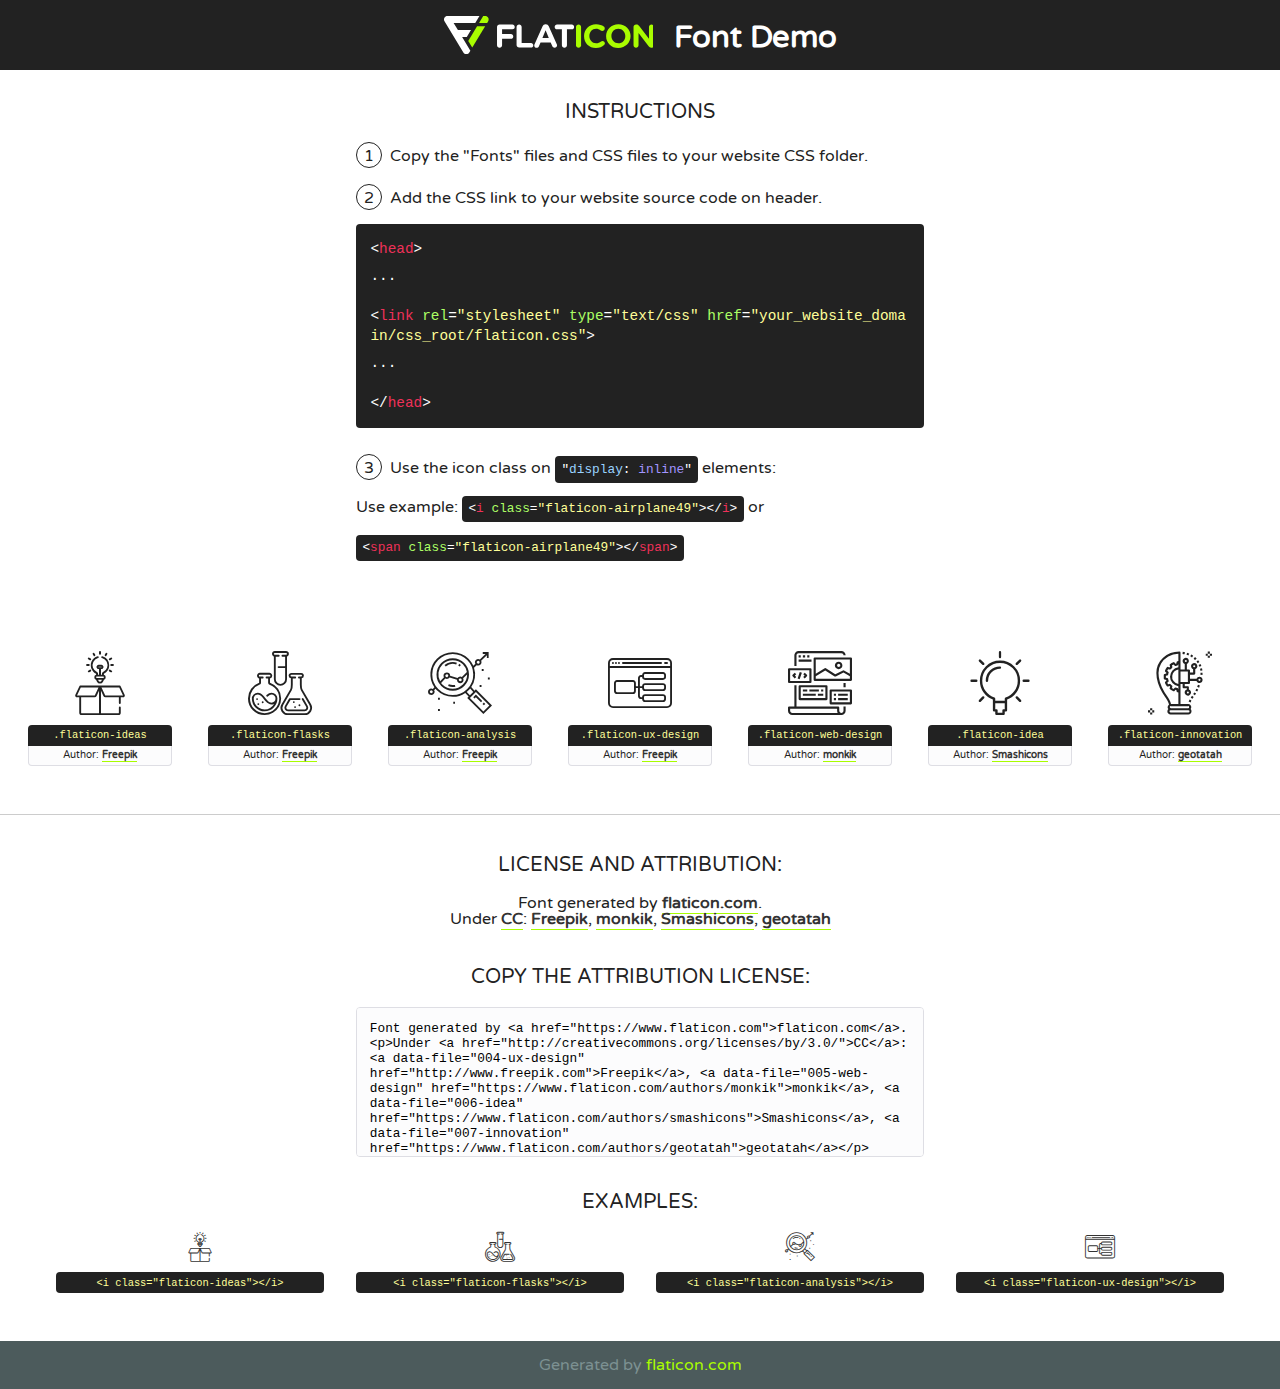
<file: fonts/flaticon/font/flaticon.html>
<!DOCTYPE html>
<!--
  Flaticon icon font: Flaticon
  Creation date: 20/03/2019 02:18
-->
<html>
<!DOCTYPE html>
<html>

<head>
    <title>Flaticon WebFont</title>
    <link href="http://fonts.googleapis.com/css?family=Varela+Round" rel="stylesheet" type="text/css" />
    <link rel="stylesheet" type="text/css" href="flaticon.css">
    <meta charset="UTF-8">
    <style>
    html, body, div, span, applet, object, iframe,
    h1, h2, h3, h4, h5, h6, p, blockquote, pre,
    a, abbr, acronym, address, big, cite, code,
    del, dfn, em, img, ins, kbd, q, s, samp,
    small, strike, strong, sub, sup, tt, var,
    b, u, i, center,
    dl, dt, dd, ol, ul, li,
    fieldset, form, label, legend,
    table, caption, tbody, tfoot, thead, tr, th, td,
    article, aside, canvas, details, embed, 
    figure, figcaption, footer, header, hgroup, 
    menu, nav, output, ruby, section, summary,
    time, mark, audio, video {
        margin: 0;
        padding: 0;
        border: 0;
        font-size: 100%;
        font: inherit;
        vertical-align: baseline;
    }
    /* HTML5 display-role reset for older browsers */
    article, aside, details, figcaption, figure, 
    footer, header, hgroup, menu, nav, section {
        display: block;
    }
    body {
        line-height: 1;
    }
    ol, ul {
        list-style: none;
    }
    blockquote, q {
        quotes: none;
    }
    blockquote:before, blockquote:after,
    q:before, q:after {
        content: '';
        content: none;
    }
    table {
        border-collapse: collapse;
        border-spacing: 0;
    }
    body {
        font-family: 'Varela Round', Helvetica, Arial, sans-serif;
        font-size: 16px;
        color: #222;
    }
    a {
        color: #333;
        border-bottom: 1px solid #a9fd00;
        font-weight: bold;
        text-decoration: none;
    }
    * {
        -moz-box-sizing: border-box;
        -webkit-box-sizing: border-box;
        box-sizing: border-box;
        margin: 0;
        padding: 0;
    }
    [class^="flaticon-"]:before, [class*=" flaticon-"]:before, [class^="flaticon-"]:after, [class*=" flaticon-"]:after {
        font-family: Flaticon;
        font-size: 30px;
        font-style: normal;
        margin-left: 20px;
        color: #333;
    }
    .wrapper {
        max-width: 600px;
        margin: auto;
        padding: 0 1em;
    }
    .title {
        font-size: 1.25em;
        text-align: center;
        margin-bottom: 1em;
        text-transform: uppercase;
    }
    header {
        text-align: center;
        background-color: #222;
        color: #fff;
        padding: 1em;
    }
    header .logo {
        width: 210px;
        height: 38px;
        display: inline-block;
        vertical-align: middle;
        margin-right: 1em;
        border: none;
    }
    header strong {
        font-size: 1.95em;
        font-weight: bold;
        vertical-align: middle;
        margin-top: 5px;
        display: inline-block;
    }
    .demo {
        margin: 2em auto;
        line-height: 1.25em;
    }
    .demo ul li {
        margin-bottom: 1em;
    }
    .demo ul li .num {
        color: #222;
        border-radius: 20px;
        display: inline-block;
        width: 26px;
        padding: 3px;
        height: 26px;
        text-align: center;
        margin-right: 0.5em;
        border: 1px solid #222;
    }
    .demo ul li code {
        background-color: #222;
        border-radius: 4px;
        padding: 0.25em 0.5em;
        display: inline-block;
        color: #fff;
        font-family: Consolas,Monaco,Lucida Console,Liberation Mono,DejaVu Sans Mono,Bitstream Vera Sans Mono,Courier New, monospace;
        font-weight: lighter;
        margin-top: 1em;
        font-size: 0.8em;
        word-break: break-all;
    }
    .demo ul li code.big {
        padding: 1em;
        font-size: 0.9em;
    }
    .demo ul li code .red {
        color: #EF3159;
    }
    .demo ul li code .green {
        color: #ACFF65;
    }
    .demo ul li code .yellow {
        color: #FFFF99;
    }
    .demo ul li code .blue {
        color: #99D3FF;
    }
    .demo ul li code .purple {
        color: #A295FF;
    }
    .demo ul li code .dots {
        margin-top: 0.5em;
        display: block;
    }
    #glyphs {
        border-bottom: 1px solid #ccc;
        padding: 2em 0;
        text-align: center;
    }
    .glyph {
        display: inline-block;
        width: 9em;
        margin: 1em;
        text-align: center;
        vertical-align: top;
        background: #FFF;
    }
    .glyph .glyph-icon {
        padding: 10px;
        display: block;
        font-family:"Flaticon";
        font-size: 64px;
        line-height: 1;
    }
    .glyph .glyph-icon:before {
        font-size: 64px;
        color: #222;
        margin-left: 0;
    }
    .class-name {
        font-size: 0.65em;
        background-color: #222;
        color: #fff;
        border-radius: 4px 4px 0 0;
        padding: 0.5em;
        color: #FFFF99;
        font-family: Consolas,Monaco,Lucida Console,Liberation Mono,DejaVu Sans Mono,Bitstream Vera Sans Mono,Courier New, monospace;
    }
    .author-name {
        font-size: 0.6em;
        background-color: #fcfcfd;
        border: 1px solid #DEDEE4;
        border-top: 0;
        border-radius: 0 0 4px 4px;
        padding: 0.5em;
    }
    .class-name:last-child {
        font-size: 10px;
        color:#888;
    }
    .class-name:last-child a {
        font-size: 10px;
        color:#555;
    }
    .class-name:last-child a:hover {
        color:#a9fd00;
    }
    .glyph > input {
        display: block;
        width: 100px;
        margin: 5px auto;
        text-align: center;
        font-size: 12px;
        cursor: text;
    }
    .glyph > input.icon-input {
        font-family:"Flaticon";
        font-size: 16px;
        margin-bottom: 10px;
    }
    .attribution .title {
        margin-top: 2em;
    }
    .attribution textarea {
        background-color: #fcfcfd;
        padding: 1em;
        border: none;
        box-shadow: none;
        border: 1px solid #DEDEE4;
        border-radius: 4px;
        resize: none;
        width: 100%;
        height: 150px;
        font-size: 0.8em;
        font-family: Consolas,Monaco,Lucida Console,Liberation Mono,DejaVu Sans Mono,Bitstream Vera Sans Mono,Courier New, monospace;
        -webkit-appearance: none;
    }
    .iconsuse {
        margin: 2em auto;
        text-align: center;
        max-width: 1200px;
    }
    .iconsuse:after {
        content: '';
        display: table;
        clear: both;
    }
    .iconsuse .image {
        float: left;
        width: 25%;
        padding: 0 1em;
    }
    .iconsuse .image p {
        margin-bottom: 1em;
    }
    .iconsuse .image span {
        display: block;
        font-size: 0.65em;
        background-color: #222;
        color: #fff;
        border-radius: 4px;
        padding: 0.5em;
        color: #FFFF99;
        margin-top: 1em;
        font-family: Consolas,Monaco,Lucida Console,Liberation Mono,DejaVu Sans Mono,Bitstream Vera Sans Mono,Courier New, monospace;
    }
    #footer {
        text-align: center;
        background-color: #4C5B5C;
        color: #7c9192;
        padding: 1em;
    }
    #footer a {
        border: none;
        color: #a9fd00;
        font-weight: normal;
    }
    @media (max-width: 960px) {
        .iconsuse .image {
            width: 50%;
        }
    }
    @media (max-width: 560px) {
        .iconsuse .image {
            width: 100%;
        }
    }
    </style>
</head>

<body class="characters-off">

    <header>
        <a href="https://www.flaticon.com" target="_blank" class="logo">
            <svg version="1.1" xmlns="http://www.w3.org/2000/svg" xmlns:xlink="http://www.w3.org/1999/xlink" xmlns:a="http://ns.adobe.com/AdobeSVGViewerExtensions/3.0/" viewBox="0 0 560.875 102.036" enable-background="new 0 0 560.875 102.036" xml:space="preserve">
                <defs>
                </defs>
                <g>
                    <g class="letters">
                        <path fill="#ffffff" d="M141.596,29.675c0-3.777,2.985-6.767,6.764-6.767h34.438c3.426,0,6.15,2.728,6.15,6.15
                        c0,3.43-2.724,6.149-6.15,6.149h-27.674v13.091h23.719c3.429,0,6.151,2.724,6.151,6.15c0,3.43-2.723,6.149-6.151,6.149h-23.719
                        v17.574c0,3.773-2.986,6.761-6.764,6.761c-3.779,0-6.764-2.989-6.764-6.761V29.675z"></path>
                        <path fill="#ffffff" d="M193.844,29.149c0-3.781,2.985-6.767,6.764-6.767c3.776,0,6.763,2.985,6.763,6.767v42.957h25.039
                        c3.426,0,6.149,2.726,6.149,6.153c0,3.425-2.723,6.15-6.149,6.15h-31.802c-3.779,0-6.764-2.986-6.764-6.768V29.149z"></path>
                        <path fill="#ffffff" d="M241.891,75.71l21.438-48.407c1.492-3.341,4.215-5.357,7.906-5.357h0.792
                        c3.686,0,6.323,2.017,7.815,5.357l21.439,48.407c0.436,0.967,0.701,1.845,0.701,2.723c0,3.602-2.809,6.501-6.414,6.501
                        c-3.161,0-5.269-1.845-6.499-4.655l-4.132-9.661h-27.059l-4.301,10.102c-1.144,2.631-3.426,4.214-6.237,4.214
                        c-3.517,0-6.24-2.81-6.24-6.325C241.1,77.64,241.451,76.677,241.891,75.71z M279.932,58.666l-8.521-20.297l-8.526,20.297H279.932
                        z"></path>
                        <path fill="#ffffff" d="M314.864,35.387H301.86c-3.429,0-6.239-2.813-6.239-6.238c0-3.429,2.811-6.24,6.239-6.24h39.533
                        c3.426,0,6.237,2.811,6.237,6.24c0,3.425-2.811,6.238-6.237,6.238h-13.001v42.785c0,3.773-2.99,6.761-6.764,6.761
                        c-3.779,0-6.764-2.989-6.764-6.761V35.387z"></path>
                        <path fill="#A9FD00" d="M352.615,29.149c0-3.781,2.985-6.767,6.767-6.767c3.774,0,6.761,2.985,6.761,6.767v49.024
                        c0,3.773-2.987,6.761-6.761,6.761c-3.781,0-6.767-2.989-6.767-6.761V29.149z"></path>
                        <path fill="#A9FD00" d="M374.132,53.836v-0.179c0-17.481,13.178-31.801,32.065-31.801c9.22,0,15.459,2.458,20.557,6.238
                        c1.402,1.054,2.637,2.985,2.637,5.357c0,3.692-2.985,6.59-6.681,6.59c-1.845,0-3.071-0.702-4.044-1.319
                        c-3.776-2.813-7.729-4.393-12.562-4.393c-10.364,0-17.831,8.611-17.831,19.154v0.173c0,10.542,7.291,19.329,17.831,19.329
                        c5.715,0,9.492-1.756,13.359-4.834c1.049-0.874,2.458-1.491,4.039-1.491c3.429,0,6.325,2.813,6.325,6.236
                        c0,2.106-1.056,3.78-2.282,4.834c-5.539,4.834-12.036,7.733-21.878,7.733C387.572,85.464,374.132,71.493,374.132,53.836z"></path>
                        <path fill="#A9FD00" d="M433.009,53.836v-0.179c0-17.481,13.79-31.801,32.766-31.801c18.981,0,32.592,14.143,32.592,31.628v0.173
                        c0,17.483-13.785,31.807-32.769,31.807C446.625,85.464,433.009,71.32,433.009,53.836z M484.224,53.836v-0.179
                        c0-10.539-7.725-19.326-18.626-19.326c-10.893,0-18.449,8.611-18.449,19.154v0.173c0,10.542,7.73,19.329,18.626,19.329
                        C476.676,72.986,484.224,64.378,484.224,53.836z"></path>
                        <path fill="#A9FD00" d="M506.233,29.321c0-3.774,2.99-6.763,6.767-6.763h1.401c3.252,0,5.183,1.583,7.029,3.953l26.093,34.265
                        V29.059c0-3.692,2.99-6.677,6.681-6.677c3.683,0,6.671,2.985,6.671,6.677v48.934c0,3.78-2.987,6.765-6.764,6.765h-0.436
                        c-3.257,0-5.188-1.581-7.034-3.953l-27.056-35.492v32.944c0,3.687-2.985,6.676-6.678,6.676c-3.683,0-6.673-2.989-6.673-6.676
                        V29.321z"></path>
                    </g>
                    <g class="insignia">
                        <path fill="#ffffff" d="M48.372,56.137h12.517l11.156-18.537H37.186L25.688,18.539h57.825L94.668,0H9.271
                        C5.925,0,2.842,1.801,1.198,4.716c-1.644,2.907-1.593,6.482,0.134,9.343l50.38,83.501c1.678,2.781,4.689,4.476,7.938,4.476
                        c3.246,0,6.257-1.695,7.935-4.476l2.898-4.804L48.372,56.137z"></path>
                        <g class="i">
                            <path fill="#A9FD00" d="M93.575,18.539h0.031v0.004l21.652,0.004l2.705-4.488c1.727-2.861,1.778-6.436,0.133-9.343
                            C116.454,1.801,113.371,0,110.026,0h-5.294L93.575,18.539z"></path>
                            <polygon fill="#A9FD00" points="88.291,27.356 64.725,66.486 75.519,84.404 109.942,27.356"></polygon>
                        </g>
                    </g>
                </g>
            </svg>
        </a>
        <strong>Font Demo</strong>
    </header>


    <section class="demo wrapper">

        <p class="title">Instructions</p>

        <ul>
            <li>
                <span class="num">1</span>Copy the "Fonts" files and CSS files to your website CSS folder.
            </li>
            <li>
                <span class="num">2</span>Add the CSS link to your website source code on header.
                <code class="big">
                    &lt;<span class="red">head</span>&gt;
                    <br/><span class="dots">...</span>
                    <br/>&lt;<span class="red">link</span> <span class="green">rel</span>=<span class="yellow">"stylesheet"</span> <span class="green">type</span>=<span class="yellow">"text/css"</span> <span class="green">href</span>=<span class="yellow">"your_website_domain/css_root/flaticon.css"</span>&gt;
                    <br/><span class="dots">...</span>
                    <br/>&lt;/<span class="red">head</span>&gt;
                </code>
            </li>

            <li>
                <p>
                    <span class="num">3</span>Use the icon class on <code>"<span class="blue">display</span>:<span class="purple"> inline</span>"</code> elements:
                    <br />
                    Use example: <code>&lt;<span class="red">i</span> <span class="green">class</span>=<span class="yellow">&quot;flaticon-airplane49&quot;</span>&gt;&lt;/<span class="red">i</span>&gt;</code> or <code>&lt;<span class="red">span</span> <span class="green">class</span>=<span class="yellow">&quot;flaticon-airplane49&quot;</span>&gt;&lt;/<span class="red">span</span>&gt;</code>
            </li>
        </ul>

    </section>




   <section id="glyphs">          
    
      
        <div class="glyph"><div class="glyph-icon flaticon-ideas"></div>
            <div class="class-name">.flaticon-ideas</div>
            <div class="author-name">Author: <a data-file="001-ideas" href="http://www.freepik.com">Freepik</a> </div> 
        </div>        
        
        <div class="glyph"><div class="glyph-icon flaticon-flasks"></div>
            <div class="class-name">.flaticon-flasks</div>
            <div class="author-name">Author: <a data-file="002-flasks" href="http://www.freepik.com">Freepik</a> </div> 
        </div>        
        
        <div class="glyph"><div class="glyph-icon flaticon-analysis"></div>
            <div class="class-name">.flaticon-analysis</div>
            <div class="author-name">Author: <a data-file="003-analysis" href="http://www.freepik.com">Freepik</a> </div> 
        </div>        
        
        <div class="glyph"><div class="glyph-icon flaticon-ux-design"></div>
            <div class="class-name">.flaticon-ux-design</div>
            <div class="author-name">Author: <a data-file="004-ux-design" href="http://www.freepik.com">Freepik</a> </div> 
        </div>        
        
        <div class="glyph"><div class="glyph-icon flaticon-web-design"></div>
            <div class="class-name">.flaticon-web-design</div>
            <div class="author-name">Author: <a data-file="005-web-design" href="https://www.flaticon.com/authors/monkik">monkik</a> </div> 
        </div>        
        
        <div class="glyph"><div class="glyph-icon flaticon-idea"></div>
            <div class="class-name">.flaticon-idea</div>
            <div class="author-name">Author: <a data-file="006-idea" href="https://www.flaticon.com/authors/smashicons">Smashicons</a> </div> 
        </div>        
        
        <div class="glyph"><div class="glyph-icon flaticon-innovation"></div>
            <div class="class-name">.flaticon-innovation</div>
            <div class="author-name">Author: <a data-file="007-innovation" href="https://www.flaticon.com/authors/geotatah">geotatah</a> </div> 
        </div>        
        

    </section>



    <section class="attribution wrapper"   style="text-align:center;">

      <div class="title">License and attribution:</div><div class="attrDiv">Font generated by <a href="https://www.flaticon.com">flaticon.com</a>. <div><p>Under <a href="http://creativecommons.org/licenses/by/3.0/">CC</a>: <a data-file="004-ux-design" href="http://www.freepik.com">Freepik</a>, <a data-file="005-web-design" href="https://www.flaticon.com/authors/monkik">monkik</a>, <a data-file="006-idea" href="https://www.flaticon.com/authors/smashicons">Smashicons</a>, <a data-file="007-innovation" href="https://www.flaticon.com/authors/geotatah">geotatah</a></p>  </div>
      </div>
      <div class="title">Copy the Attribution License:</div>

    <textarea onclick="this.focus();this.select();">Font generated by &lt;a href=&quot;https://www.flaticon.com&quot;&gt;flaticon.com&lt;/a&gt;. <p>Under <a href="http://creativecommons.org/licenses/by/3.0/">CC</a>: <a data-file="004-ux-design" href="http://www.freepik.com">Freepik</a>, <a data-file="005-web-design" href="https://www.flaticon.com/authors/monkik">monkik</a>, <a data-file="006-idea" href="https://www.flaticon.com/authors/smashicons">Smashicons</a>, <a data-file="007-innovation" href="https://www.flaticon.com/authors/geotatah">geotatah</a></p>  
     </textarea>

    </section>

    <section class="iconsuse">

          <div class="title">Examples:</div>            
             
            <div class="image">
                <p>
                    <i class="glyph-icon flaticon-ideas"></i> 
                    <span>&lt;i class=&quot;flaticon-ideas&quot;&gt;&lt;/i&gt;</span>
                </p>
            </div>
            
            <div class="image">
                <p>
                    <i class="glyph-icon flaticon-flasks"></i> 
                    <span>&lt;i class=&quot;flaticon-flasks&quot;&gt;&lt;/i&gt;</span>
                </p>
            </div>
            
            <div class="image">
                <p>
                    <i class="glyph-icon flaticon-analysis"></i> 
                    <span>&lt;i class=&quot;flaticon-analysis&quot;&gt;&lt;/i&gt;</span>
                </p>
            </div>
            
            <div class="image">
                <p>
                    <i class="glyph-icon flaticon-ux-design"></i> 
                    <span>&lt;i class=&quot;flaticon-ux-design&quot;&gt;&lt;/i&gt;</span>
                </p>
            </div>
                       
        </div>
                            
    </section>

<div id="footer">
    <div>Generated by <a href="https://www.flaticon.com">flaticon.com</a>
    </div>
</div>



</body>
</html>
</file>
<file: css/flaticon.css>
/*
  	Flaticon icon font: Flaticon
  	Creation date: 04/01/2019 13:45
  	*/


@font-face {
  font-family: "Flaticon";
  src: url("../fonts/flaticon/font/Flaticon.eot");
  src: url("../fonts/flaticon/font/Flaticon.eot?#iefix") format("embedded-opentype"),
       url("../fonts/flaticon/font/Flaticon.woff") format("woff"),
       url("../fonts/flaticon/font/Flaticon.ttf") format("truetype"),
       url("../fonts/flaticon/font/Flaticon.svg#Flaticon") format("svg");
  font-weight: normal;
  font-style: normal;
}

@media screen and (-webkit-min-device-pixel-ratio:0) {
  @font-face {
    font-family: "Flaticon";
    src: url("../fonts/flaticon/font/Flaticon.svg#Flaticon") format("svg");
  }
}

[class^="flaticon-"]:before, [class*=" flaticon-"]:before,
[class^="flaticon-"]:after, [class*=" flaticon-"]:after {   
  font-family: Flaticon;
  font-style: normal;
  font-weight: normal;
  font-variant: normal;
  text-transform: none;
  line-height: 1;

  /* Better Font Rendering =========== */
  -webkit-font-smoothing: antialiased;
  -moz-osx-font-smoothing: grayscale;
}

.flaticon-ideas:before { content: "\f100"; }
.flaticon-flasks:before { content: "\f101"; }
.flaticon-analysis:before { content: "\f102"; }
.flaticon-ux-design:before { content: "\f103"; }
.flaticon-web-design:before { content: "\f104"; }
.flaticon-idea:before { content: "\f105"; }
.flaticon-innovation:before { content: "\f106"; }
</file>
<file: css/icomoon.css>
@font-face {
  font-family: 'icomoon';
  src:  url('../fonts/icomoon/icomoon.eot?6tt51o');
  src:  url('../fonts/icomoon/icomoon.eot?6tt51o#iefix') format('embedded-opentype'),
    url('../fonts/icomoon/icomoon.ttf?6tt51o') format('truetype'),
    url('../fonts/icomoon/icomoon.woff?6tt51o') format('woff'),
    url('../fonts/icomoon/icomoon.svg?6tt51o#icomoon') format('svg');
  font-weight: normal;
  font-style: normal;
}

[class^="icon-"], [class*=" icon-"] {
  /* use !important to prevent issues with browser extensions that change fonts */
  font-family: 'icomoon' !important;
  speak: none;
  font-style: normal;
  font-weight: normal;
  font-variant: normal;
  text-transform: none;
  line-height: 1;

  /* Better Font Rendering =========== */
  -webkit-font-smoothing: antialiased;
  -moz-osx-font-smoothing: grayscale;
}

.icon-asterisk:before {
  content: "\f069";
}
.icon-plus:before {
  content: "\f067";
}
.icon-question:before {
  content: "\f128";
}
.icon-minus:before {
  content: "\f068";
}
.icon-glass:before {
  content: "\f000";
}
.icon-music:before {
  content: "\f001";
}
.icon-search:before {
  content: "\f002";
}
.icon-envelope-o:before {
  content: "\f003";
}
.icon-heart:before {
  content: "\f004";
}
.icon-star:before {
  content: "\f005";
}
.icon-star-o:before {
  content: "\f006";
}
.icon-user:before {
  content: "\f007";
}
.icon-film:before {
  content: "\f008";
}
.icon-th-large:before {
  content: "\f009";
}
.icon-th:before {
  content: "\f00a";
}
.icon-th-list:before {
  content: "\f00b";
}
.icon-check:before {
  content: "\f00c";
}
.icon-close:before {
  content: "\f00d";
}
.icon-remove:before {
  content: "\f00d";
}
.icon-times:before {
  content: "\f00d";
}
.icon-search-plus:before {
  content: "\f00e";
}
.icon-search-minus:before {
  content: "\f010";
}
.icon-power-off:before {
  content: "\f011";
}
.icon-signal:before {
  content: "\f012";
}
.icon-cog:before {
  content: "\f013";
}
.icon-gear:before {
  content: "\f013";
}
.icon-trash-o:before {
  content: "\f014";
}
.icon-home:before {
  content: "\f015";
}
.icon-file-o:before {
  content: "\f016";
}
.icon-clock-o:before {
  content: "\f017";
}
.icon-road:before {
  content: "\f018";
}
.icon-download:before {
  content: "\f019";
}
.icon-arrow-circle-o-down:before {
  content: "\f01a";
}
.icon-arrow-circle-o-up:before {
  content: "\f01b";
}
.icon-inbox:before {
  content: "\f01c";
}
.icon-play-circle-o:before {
  content: "\f01d";
}
.icon-repeat:before {
  content: "\f01e";
}
.icon-rotate-right:before {
  content: "\f01e";
}
.icon-refresh:before {
  content: "\f021";
}
.icon-list-alt:before {
  content: "\f022";
}
.icon-lock:before {
  content: "\f023";
}
.icon-flag:before {
  content: "\f024";
}
.icon-headphones:before {
  content: "\f025";
}
.icon-volume-off:before {
  content: "\f026";
}
.icon-volume-down:before {
  content: "\f027";
}
.icon-volume-up:before {
  content: "\f028";
}
.icon-qrcode:before {
  content: "\f029";
}
.icon-barcode:before {
  content: "\f02a";
}
.icon-tag:before {
  content: "\f02b";
}
.icon-tags:before {
  content: "\f02c";
}
.icon-book:before {
  content: "\f02d";
}
.icon-bookmark:before {
  content: "\f02e";
}
.icon-print:before {
  content: "\f02f";
}
.icon-camera:before {
  content: "\f030";
}
.icon-font:before {
  content: "\f031";
}
.icon-bold:before {
  content: "\f032";
}
.icon-italic:before {
  content: "\f033";
}
.icon-text-height:before {
  content: "\f034";
}
.icon-text-width:before {
  content: "\f035";
}
.icon-align-left:before {
  content: "\f036";
}
.icon-align-center:before {
  content: "\f037";
}
.icon-align-right:before {
  content: "\f038";
}
.icon-align-justify:before {
  content: "\f039";
}
.icon-list:before {
  content: "\f03a";
}
.icon-dedent:before {
  content: "\f03b";
}
.icon-outdent:before {
  content: "\f03b";
}
.icon-indent:before {
  content: "\f03c";
}
.icon-video-camera:before {
  content: "\f03d";
}
.icon-image:before {
  content: "\f03e";
}
.icon-photo:before {
  content: "\f03e";
}
.icon-picture-o:before {
  content: "\f03e";
}
.icon-pencil:before {
  content: "\f040";
}
.icon-map-marker:before {
  content: "\f041";
}
.icon-adjust:before {
  content: "\f042";
}
.icon-tint:before {
  content: "\f043";
}
.icon-edit:before {
  content: "\f044";
}
.icon-pencil-square-o:before {
  content: "\f044";
}
.icon-share-square-o:before {
  content: "\f045";
}
.icon-check-square-o:before {
  content: "\f046";
}
.icon-arrows:before {
  content: "\f047";
}
.icon-step-backward:before {
  content: "\f048";
}
.icon-fast-backward:before {
  content: "\f049";
}
.icon-backward:before {
  content: "\f04a";
}
.icon-play:before {
  content: "\f04b";
}
.icon-pause:before {
  content: "\f04c";
}
.icon-stop:before {
  content: "\f04d";
}
.icon-forward:before {
  content: "\f04e";
}
.icon-fast-forward:before {
  content: "\f050";
}
.icon-step-forward:before {
  content: "\f051";
}
.icon-eject:before {
  content: "\f052";
}
.icon-chevron-left:before {
  content: "\f053";
}
.icon-chevron-right:before {
  content: "\f054";
}
.icon-plus-circle:before {
  content: "\f055";
}
.icon-minus-circle:before {
  content: "\f056";
}
.icon-times-circle:before {
  content: "\f057";
}
.icon-check-circle:before {
  content: "\f058";
}
.icon-question-circle:before {
  content: "\f059";
}
.icon-info-circle:before {
  content: "\f05a";
}
.icon-crosshairs:before {
  content: "\f05b";
}
.icon-times-circle-o:before {
  content: "\f05c";
}
.icon-check-circle-o:before {
  content: "\f05d";
}
.icon-ban:before {
  content: "\f05e";
}
.icon-arrow-left:before {
  content: "\f060";
}
.icon-arrow-right:before {
  content: "\f061";
}
.icon-arrow-up:before {
  content: "\f062";
}
.icon-arrow-down:before {
  content: "\f063";
}
.icon-mail-forward:before {
  content: "\f064";
}
.icon-share:before {
  content: "\f064";
}
.icon-expand:before {
  content: "\f065";
}
.icon-compress:before {
  content: "\f066";
}
.icon-exclamation-circle:before {
  content: "\f06a";
}
.icon-gift:before {
  content: "\f06b";
}
.icon-leaf:before {
  content: "\f06c";
}
.icon-fire:before {
  content: "\f06d";
}
.icon-eye:before {
  content: "\f06e";
}
.icon-eye-slash:before {
  content: "\f070";
}
.icon-exclamation-triangle:before {
  content: "\f071";
}
.icon-warning:before {
  content: "\f071";
}
.icon-plane:before {
  content: "\f072";
}
.icon-calendar:before {
  content: "\f073";
}
.icon-random:before {
  content: "\f074";
}
.icon-comment:before {
  content: "\f075";
}
.icon-magnet:before {
  content: "\f076";
}
.icon-chevron-up:before {
  content: "\f077";
}
.icon-chevron-down:before {
  content: "\f078";
}
.icon-retweet:before {
  content: "\f079";
}
.icon-shopping-cart:before {
  content: "\f07a";
}
.icon-folder:before {
  content: "\f07b";
}
.icon-folder-open:before {
  content: "\f07c";
}
.icon-arrows-v:before {
  content: "\f07d";
}
.icon-arrows-h:before {
  content: "\f07e";
}
.icon-bar-chart:before {
  content: "\f080";
}
.icon-bar-chart-o:before {
  content: "\f080";
}
.icon-twitter-square:before {
  content: "\f081";
}
.icon-facebook-square:before {
  content: "\f082";
}
.icon-camera-retro:before {
  content: "\f083";
}
.icon-key:before {
  content: "\f084";
}
.icon-cogs:before {
  content: "\f085";
}
.icon-gears:before {
  content: "\f085";
}
.icon-comments:before {
  content: "\f086";
}
.icon-thumbs-o-up:before {
  content: "\f087";
}
.icon-thumbs-o-down:before {
  content: "\f088";
}
.icon-star-half:before {
  content: "\f089";
}
.icon-heart-o:before {
  content: "\f08a";
}
.icon-sign-out:before {
  content: "\f08b";
}
.icon-linkedin-square:before {
  content: "\f08c";
}
.icon-thumb-tack:before {
  content: "\f08d";
}
.icon-external-link:before {
  content: "\f08e";
}
.icon-sign-in:before {
  content: "\f090";
}
.icon-trophy:before {
  content: "\f091";
}
.icon-github-square:before {
  content: "\f092";
}
.icon-upload:before {
  content: "\f093";
}
.icon-lemon-o:before {
  content: "\f094";
}
.icon-phone:before {
  content: "\f095";
}
.icon-square-o:before {
  content: "\f096";
}
.icon-bookmark-o:before {
  content: "\f097";
}
.icon-phone-square:before {
  content: "\f098";
}
.icon-twitter:before {
  content: "\f099";
}
.icon-facebook:before {
  content: "\f09a";
}
.icon-facebook-f:before {
  content: "\f09a";
}
.icon-github:before {
  content: "\f09b";
}
.icon-unlock:before {
  content: "\f09c";
}
.icon-credit-card:before {
  content: "\f09d";
}
.icon-feed:before {
  content: "\f09e";
}
.icon-rss:before {
  content: "\f09e";
}
.icon-hdd-o:before {
  content: "\f0a0";
}
.icon-bullhorn:before {
  content: "\f0a1";
}
.icon-bell-o:before {
  content: "\f0a2";
}
.icon-certificate:before {
  content: "\f0a3";
}
.icon-hand-o-right:before {
  content: "\f0a4";
}
.icon-hand-o-left:before {
  content: "\f0a5";
}
.icon-hand-o-up:before {
  content: "\f0a6";
}
.icon-hand-o-down:before {
  content: "\f0a7";
}
.icon-arrow-circle-left:before {
  content: "\f0a8";
}
.icon-arrow-circle-right:before {
  content: "\f0a9";
}
.icon-arrow-circle-up:before {
  content: "\f0aa";
}
.icon-arrow-circle-down:before {
  content: "\f0ab";
}
.icon-globe:before {
  content: "\f0ac";
}
.icon-wrench:before {
  content: "\f0ad";
}
.icon-tasks:before {
  content: "\f0ae";
}
.icon-filter:before {
  content: "\f0b0";
}
.icon-briefcase:before {
  content: "\f0b1";
}
.icon-arrows-alt:before {
  content: "\f0b2";
}
.icon-group:before {
  content: "\f0c0";
}
.icon-users:before {
  content: "\f0c0";
}
.icon-chain:before {
  content: "\f0c1";
}
.icon-link:before {
  content: "\f0c1";
}
.icon-cloud:before {
  content: "\f0c2";
}
.icon-flask:before {
  content: "\f0c3";
}
.icon-cut:before {
  content: "\f0c4";
}
.icon-scissors:before {
  content: "\f0c4";
}
.icon-copy:before {
  content: "\f0c5";
}
.icon-files-o:before {
  content: "\f0c5";
}
.icon-paperclip:before {
  content: "\f0c6";
}
.icon-floppy-o:before {
  content: "\f0c7";
}
.icon-save:before {
  content: "\f0c7";
}
.icon-square:before {
  content: "\f0c8";
}
.icon-bars:before {
  content: "\f0c9";
}
.icon-navicon:before {
  content: "\f0c9";
}
.icon-reorder:before {
  content: "\f0c9";
}
.icon-list-ul:before {
  content: "\f0ca";
}
.icon-list-ol:before {
  content: "\f0cb";
}
.icon-strikethrough:before {
  content: "\f0cc";
}
.icon-underline:before {
  content: "\f0cd";
}
.icon-table:before {
  content: "\f0ce";
}
.icon-magic:before {
  content: "\f0d0";
}
.icon-truck:before {
  content: "\f0d1";
}
.icon-pinterest:before {
  content: "\f0d2";
}
.icon-pinterest-square:before {
  content: "\f0d3";
}
.icon-google-plus-square:before {
  content: "\f0d4";
}
.icon-google-plus:before {
  content: "\f0d5";
}
.icon-money:before {
  content: "\f0d6";
}
.icon-caret-down:before {
  content: "\f0d7";
}
.icon-caret-up:before {
  content: "\f0d8";
}
.icon-caret-left:before {
  content: "\f0d9";
}
.icon-caret-right:before {
  content: "\f0da";
}
.icon-columns:before {
  content: "\f0db";
}
.icon-sort:before {
  content: "\f0dc";
}
.icon-unsorted:before {
  content: "\f0dc";
}
.icon-sort-desc:before {
  content: "\f0dd";
}
.icon-sort-down:before {
  content: "\f0dd";
}
.icon-sort-asc:before {
  content: "\f0de";
}
.icon-sort-up:before {
  content: "\f0de";
}
.icon-envelope:before {
  content: "\f0e0";
}
.icon-linkedin:before {
  content: "\f0e1";
}
.icon-rotate-left:before {
  content: "\f0e2";
}
.icon-undo:before {
  content: "\f0e2";
}
.icon-gavel:before {
  content: "\f0e3";
}
.icon-legal:before {
  content: "\f0e3";
}
.icon-dashboard:before {
  content: "\f0e4";
}
.icon-tachometer:before {
  content: "\f0e4";
}
.icon-comment-o:before {
  content: "\f0e5";
}
.icon-comments-o:before {
  content: "\f0e6";
}
.icon-bolt:before {
  content: "\f0e7";
}
.icon-flash:before {
  content: "\f0e7";
}
.icon-sitemap:before {
  content: "\f0e8";
}
.icon-umbrella:before {
  content: "\f0e9";
}
.icon-clipboard:before {
  content: "\f0ea";
}
.icon-paste:before {
  content: "\f0ea";
}
.icon-lightbulb-o:before {
  content: "\f0eb";
}
.icon-exchange:before {
  content: "\f0ec";
}
.icon-cloud-download:before {
  content: "\f0ed";
}
.icon-cloud-upload:before {
  content: "\f0ee";
}
.icon-user-md:before {
  content: "\f0f0";
}
.icon-stethoscope:before {
  content: "\f0f1";
}
.icon-suitcase:before {
  content: "\f0f2";
}
.icon-bell:before {
  content: "\f0f3";
}
.icon-coffee:before {
  content: "\f0f4";
}
.icon-cutlery:before {
  content: "\f0f5";
}
.icon-file-text-o:before {
  content: "\f0f6";
}
.icon-building-o:before {
  content: "\f0f7";
}
.icon-hospital-o:before {
  content: "\f0f8";
}
.icon-ambulance:before {
  content: "\f0f9";
}
.icon-medkit:before {
  content: "\f0fa";
}
.icon-fighter-jet:before {
  content: "\f0fb";
}
.icon-beer:before {
  content: "\f0fc";
}
.icon-h-square:before {
  content: "\f0fd";
}
.icon-plus-square:before {
  content: "\f0fe";
}
.icon-angle-double-left:before {
  content: "\f100";
}
.icon-angle-double-right:before {
  content: "\f101";
}
.icon-angle-double-up:before {
  content: "\f102";
}
.icon-angle-double-down:before {
  content: "\f103";
}
.icon-angle-left:before {
  content: "\f104";
}
.icon-angle-right:before {
  content: "\f105";
}
.icon-angle-up:before {
  content: "\f106";
}
.icon-angle-down:before {
  content: "\f107";
}
.icon-desktop:before {
  content: "\f108";
}
.icon-laptop:before {
  content: "\f109";
}
.icon-tablet:before {
  content: "\f10a";
}
.icon-mobile:before {
  content: "\f10b";
}
.icon-mobile-phone:before {
  content: "\f10b";
}
.icon-circle-o:before {
  content: "\f10c";
}
.icon-quote-left:before {
  content: "\f10d";
}
.icon-quote-right:before {
  content: "\f10e";
}
.icon-spinner:before {
  content: "\f110";
}
.icon-circle:before {
  content: "\f111";
}
.icon-mail-reply:before {
  content: "\f112";
}
.icon-reply:before {
  content: "\f112";
}
.icon-github-alt:before {
  content: "\f113";
}
.icon-folder-o:before {
  content: "\f114";
}
.icon-folder-open-o:before {
  content: "\f115";
}
.icon-smile-o:before {
  content: "\f118";
}
.icon-frown-o:before {
  content: "\f119";
}
.icon-meh-o:before {
  content: "\f11a";
}
.icon-gamepad:before {
  content: "\f11b";
}
.icon-keyboard-o:before {
  content: "\f11c";
}
.icon-flag-o:before {
  content: "\f11d";
}
.icon-flag-checkered:before {
  content: "\f11e";
}
.icon-terminal:before {
  content: "\f120";
}
.icon-code:before {
  content: "\f121";
}
.icon-mail-reply-all:before {
  content: "\f122";
}
.icon-reply-all:before {
  content: "\f122";
}
.icon-star-half-empty:before {
  content: "\f123";
}
.icon-star-half-full:before {
  content: "\f123";
}
.icon-star-half-o:before {
  content: "\f123";
}
.icon-location-arrow:before {
  content: "\f124";
}
.icon-crop:before {
  content: "\f125";
}
.icon-code-fork:before {
  content: "\f126";
}
.icon-chain-broken:before {
  content: "\f127";
}
.icon-unlink:before {
  content: "\f127";
}
.icon-info:before {
  content: "\f129";
}
.icon-exclamation:before {
  content: "\f12a";
}
.icon-superscript:before {
  content: "\f12b";
}
.icon-subscript:before {
  content: "\f12c";
}
.icon-eraser:before {
  content: "\f12d";
}
.icon-puzzle-piece:before {
  content: "\f12e";
}
.icon-microphone:before {
  content: "\f130";
}
.icon-microphone-slash:before {
  content: "\f131";
}
.icon-shield:before {
  content: "\f132";
}
.icon-calendar-o:before {
  content: "\f133";
}
.icon-fire-extinguisher:before {
  content: "\f134";
}
.icon-rocket:before {
  content: "\f135";
}
.icon-maxcdn:before {
  content: "\f136";
}
.icon-chevron-circle-left:before {
  content: "\f137";
}
.icon-chevron-circle-right:before {
  content: "\f138";
}
.icon-chevron-circle-up:before {
  content: "\f139";
}
.icon-chevron-circle-down:before {
  content: "\f13a";
}
.icon-html5:before {
  content: "\f13b";
}
.icon-css3:before {
  content: "\f13c";
}
.icon-anchor:before {
  content: "\f13d";
}
.icon-unlock-alt:before {
  content: "\f13e";
}
.icon-bullseye:before {
  content: "\f140";
}
.icon-ellipsis-h:before {
  content: "\f141";
}
.icon-ellipsis-v:before {
  content: "\f142";
}
.icon-rss-square:before {
  content: "\f143";
}
.icon-play-circle:before {
  content: "\f144";
}
.icon-ticket:before {
  content: "\f145";
}
.icon-minus-square:before {
  content: "\f146";
}
.icon-minus-square-o:before {
  content: "\f147";
}
.icon-level-up:before {
  content: "\f148";
}
.icon-level-down:before {
  content: "\f149";
}
.icon-check-square:before {
  content: "\f14a";
}
.icon-pencil-square:before {
  content: "\f14b";
}
.icon-external-link-square:before {
  content: "\f14c";
}
.icon-share-square:before {
  content: "\f14d";
}
.icon-compass:before {
  content: "\f14e";
}
.icon-caret-square-o-down:before {
  content: "\f150";
}
.icon-toggle-down:before {
  content: "\f150";
}
.icon-caret-square-o-up:before {
  content: "\f151";
}
.icon-toggle-up:before {
  content: "\f151";
}
.icon-caret-square-o-right:before {
  content: "\f152";
}
.icon-toggle-right:before {
  content: "\f152";
}
.icon-eur:before {
  content: "\f153";
}
.icon-euro:before {
  content: "\f153";
}
.icon-gbp:before {
  content: "\f154";
}
.icon-dollar:before {
  content: "\f155";
}
.icon-usd:before {
  content: "\f155";
}
.icon-inr:before {
  content: "\f156";
}
.icon-rupee:before {
  content: "\f156";
}
.icon-cny:before {
  content: "\f157";
}
.icon-jpy:before {
  content: "\f157";
}
.icon-rmb:before {
  content: "\f157";
}
.icon-yen:before {
  content: "\f157";
}
.icon-rouble:before {
  content: "\f158";
}
.icon-rub:before {
  content: "\f158";
}
.icon-ruble:before {
  content: "\f158";
}
.icon-krw:before {
  content: "\f159";
}
.icon-won:before {
  content: "\f159";
}
.icon-bitcoin:before {
  content: "\f15a";
}
.icon-btc:before {
  content: "\f15a";
}
.icon-file:before {
  content: "\f15b";
}
.icon-file-text:before {
  content: "\f15c";
}
.icon-sort-alpha-asc:before {
  content: "\f15d";
}
.icon-sort-alpha-desc:before {
  content: "\f15e";
}
.icon-sort-amount-asc:before {
  content: "\f160";
}
.icon-sort-amount-desc:before {
  content: "\f161";
}
.icon-sort-numeric-asc:before {
  content: "\f162";
}
.icon-sort-numeric-desc:before {
  content: "\f163";
}
.icon-thumbs-up:before {
  content: "\f164";
}
.icon-thumbs-down:before {
  content: "\f165";
}
.icon-youtube-square:before {
  content: "\f166";
}
.icon-youtube:before {
  content: "\f167";
}
.icon-xing:before {
  content: "\f168";
}
.icon-xing-square:before {
  content: "\f169";
}
.icon-youtube-play:before {
  content: "\f16a";
}
.icon-dropbox:before {
  content: "\f16b";
}
.icon-stack-overflow:before {
  content: "\f16c";
}
.icon-instagram:before {
  content: "\f16d";
}
.icon-flickr:before {
  content: "\f16e";
}
.icon-adn:before {
  content: "\f170";
}
.icon-bitbucket:before {
  content: "\f171";
}
.icon-bitbucket-square:before {
  content: "\f172";
}
.icon-tumblr:before {
  content: "\f173";
}
.icon-tumblr-square:before {
  content: "\f174";
}
.icon-long-arrow-down:before {
  content: "\f175";
}
.icon-long-arrow-up:before {
  content: "\f176";
}
.icon-long-arrow-left:before {
  content: "\f177";
}
.icon-long-arrow-right:before {
  content: "\f178";
}
.icon-apple:before {
  content: "\f179";
}
.icon-windows:before {
  content: "\f17a";
}
.icon-android:before {
  content: "\f17b";
}
.icon-linux:before {
  content: "\f17c";
}
.icon-dribbble:before {
  content: "\f17d";
}
.icon-skype:before {
  content: "\f17e";
}
.icon-foursquare:before {
  content: "\f180";
}
.icon-trello:before {
  content: "\f181";
}
.icon-female:before {
  content: "\f182";
}
.icon-male:before {
  content: "\f183";
}
.icon-gittip:before {
  content: "\f184";
}
.icon-gratipay:before {
  content: "\f184";
}
.icon-sun-o:before {
  content: "\f185";
}
.icon-moon-o:before {
  content: "\f186";
}
.icon-archive:before {
  content: "\f187";
}
.icon-bug:before {
  content: "\f188";
}
.icon-vk:before {
  content: "\f189";
}
.icon-weibo:before {
  content: "\f18a";
}
.icon-renren:before {
  content: "\f18b";
}
.icon-pagelines:before {
  content: "\f18c";
}
.icon-stack-exchange:before {
  content: "\f18d";
}
.icon-arrow-circle-o-right:before {
  content: "\f18e";
}
.icon-arrow-circle-o-left:before {
  content: "\f190";
}
.icon-caret-square-o-left:before {
  content: "\f191";
}
.icon-toggle-left:before {
  content: "\f191";
}
.icon-dot-circle-o:before {
  content: "\f192";
}
.icon-wheelchair:before {
  content: "\f193";
}
.icon-vimeo-square:before {
  content: "\f194";
}
.icon-try:before {
  content: "\f195";
}
.icon-turkish-lira:before {
  content: "\f195";
}
.icon-plus-square-o:before {
  content: "\f196";
}
.icon-space-shuttle:before {
  content: "\f197";
}
.icon-slack:before {
  content: "\f198";
}
.icon-envelope-square:before {
  content: "\f199";
}
.icon-wordpress:before {
  content: "\f19a";
}
.icon-openid:before {
  content: "\f19b";
}
.icon-bank:before {
  content: "\f19c";
}
.icon-institution:before {
  content: "\f19c";
}
.icon-university:before {
  content: "\f19c";
}
.icon-graduation-cap:before {
  content: "\f19d";
}
.icon-mortar-board:before {
  content: "\f19d";
}
.icon-yahoo:before {
  content: "\f19e";
}
.icon-google:before {
  content: "\f1a0";
}
.icon-reddit:before {
  content: "\f1a1";
}
.icon-reddit-square:before {
  content: "\f1a2";
}
.icon-stumbleupon-circle:before {
  content: "\f1a3";
}
.icon-stumbleupon:before {
  content: "\f1a4";
}
.icon-delicious:before {
  content: "\f1a5";
}
.icon-digg:before {
  content: "\f1a6";
}
.icon-pied-piper-pp:before {
  content: "\f1a7";
}
.icon-pied-piper-alt:before {
  content: "\f1a8";
}
.icon-drupal:before {
  content: "\f1a9";
}
.icon-joomla:before {
  content: "\f1aa";
}
.icon-language:before {
  content: "\f1ab";
}
.icon-fax:before {
  content: "\f1ac";
}
.icon-building:before {
  content: "\f1ad";
}
.icon-child:before {
  content: "\f1ae";
}
.icon-paw:before {
  content: "\f1b0";
}
.icon-spoon:before {
  content: "\f1b1";
}
.icon-cube:before {
  content: "\f1b2";
}
.icon-cubes:before {
  content: "\f1b3";
}
.icon-behance:before {
  content: "\f1b4";
}
.icon-behance-square:before {
  content: "\f1b5";
}
.icon-steam:before {
  content: "\f1b6";
}
.icon-steam-square:before {
  content: "\f1b7";
}
.icon-recycle:before {
  content: "\f1b8";
}
.icon-automobile:before {
  content: "\f1b9";
}
.icon-car:before {
  content: "\f1b9";
}
.icon-cab:before {
  content: "\f1ba";
}
.icon-taxi:before {
  content: "\f1ba";
}
.icon-tree:before {
  content: "\f1bb";
}
.icon-spotify:before {
  content: "\f1bc";
}
.icon-deviantart:before {
  content: "\f1bd";
}
.icon-soundcloud:before {
  content: "\f1be";
}
.icon-database:before {
  content: "\f1c0";
}
.icon-file-pdf-o:before {
  content: "\f1c1";
}
.icon-file-word-o:before {
  content: "\f1c2";
}
.icon-file-excel-o:before {
  content: "\f1c3";
}
.icon-file-powerpoint-o:before {
  content: "\f1c4";
}
.icon-file-image-o:before {
  content: "\f1c5";
}
.icon-file-photo-o:before {
  content: "\f1c5";
}
.icon-file-picture-o:before {
  content: "\f1c5";
}
.icon-file-archive-o:before {
  content: "\f1c6";
}
.icon-file-zip-o:before {
  content: "\f1c6";
}
.icon-file-audio-o:before {
  content: "\f1c7";
}
.icon-file-sound-o:before {
  content: "\f1c7";
}
.icon-file-movie-o:before {
  content: "\f1c8";
}
.icon-file-video-o:before {
  content: "\f1c8";
}
.icon-file-code-o:before {
  content: "\f1c9";
}
.icon-vine:before {
  content: "\f1ca";
}
.icon-codepen:before {
  content: "\f1cb";
}
.icon-jsfiddle:before {
  content: "\f1cc";
}
.icon-life-bouy:before {
  content: "\f1cd";
}
.icon-life-buoy:before {
  content: "\f1cd";
}
.icon-life-ring:before {
  content: "\f1cd";
}
.icon-life-saver:before {
  content: "\f1cd";
}
.icon-support:before {
  content: "\f1cd";
}
.icon-circle-o-notch:before {
  content: "\f1ce";
}
.icon-ra:before {
  content: "\f1d0";
}
.icon-rebel:before {
  content: "\f1d0";
}
.icon-resistance:before {
  content: "\f1d0";
}
.icon-empire:before {
  content: "\f1d1";
}
.icon-ge:before {
  content: "\f1d1";
}
.icon-git-square:before {
  content: "\f1d2";
}
.icon-git:before {
  content: "\f1d3";
}
.icon-hacker-news:before {
  content: "\f1d4";
}
.icon-y-combinator-square:before {
  content: "\f1d4";
}
.icon-yc-square:before {
  content: "\f1d4";
}
.icon-tencent-weibo:before {
  content: "\f1d5";
}
.icon-qq:before {
  content: "\f1d6";
}
.icon-wechat:before {
  content: "\f1d7";
}
.icon-weixin:before {
  content: "\f1d7";
}
.icon-paper-plane:before {
  content: "\f1d8";
}
.icon-send:before {
  content: "\f1d8";
}
.icon-paper-plane-o:before {
  content: "\f1d9";
}
.icon-send-o:before {
  content: "\f1d9";
}
.icon-history:before {
  content: "\f1da";
}
.icon-circle-thin:before {
  content: "\f1db";
}
.icon-header:before {
  content: "\f1dc";
}
.icon-paragraph:before {
  content: "\f1dd";
}
.icon-sliders:before {
  content: "\f1de";
}
.icon-share-alt:before {
  content: "\f1e0";
}
.icon-share-alt-square:before {
  content: "\f1e1";
}
.icon-bomb:before {
  content: "\f1e2";
}
.icon-futbol-o:before {
  content: "\f1e3";
}
.icon-soccer-ball-o:before {
  content: "\f1e3";
}
.icon-tty:before {
  content: "\f1e4";
}
.icon-binoculars:before {
  content: "\f1e5";
}
.icon-plug:before {
  content: "\f1e6";
}
.icon-slideshare:before {
  content: "\f1e7";
}
.icon-twitch:before {
  content: "\f1e8";
}
.icon-yelp:before {
  content: "\f1e9";
}
.icon-newspaper-o:before {
  content: "\f1ea";
}
.icon-wifi:before {
  content: "\f1eb";
}
.icon-calculator:before {
  content: "\f1ec";
}
.icon-paypal:before {
  content: "\f1ed";
}
.icon-google-wallet:before {
  content: "\f1ee";
}
.icon-cc-visa:before {
  content: "\f1f0";
}
.icon-cc-mastercard:before {
  content: "\f1f1";
}
.icon-cc-discover:before {
  content: "\f1f2";
}
.icon-cc-amex:before {
  content: "\f1f3";
}
.icon-cc-paypal:before {
  content: "\f1f4";
}
.icon-cc-stripe:before {
  content: "\f1f5";
}
.icon-bell-slash:before {
  content: "\f1f6";
}
.icon-bell-slash-o:before {
  content: "\f1f7";
}
.icon-trash:before {
  content: "\f1f8";
}
.icon-copyright:before {
  content: "\f1f9";
}
.icon-at:before {
  content: "\f1fa";
}
.icon-eyedropper:before {
  content: "\f1fb";
}
.icon-paint-brush:before {
  content: "\f1fc";
}
.icon-birthday-cake:before {
  content: "\f1fd";
}
.icon-area-chart:before {
  content: "\f1fe";
}
.icon-pie-chart:before {
  content: "\f200";
}
.icon-line-chart:before {
  content: "\f201";
}
.icon-lastfm:before {
  content: "\f202";
}
.icon-lastfm-square:before {
  content: "\f203";
}
.icon-toggle-off:before {
  content: "\f204";
}
.icon-toggle-on:before {
  content: "\f205";
}
.icon-bicycle:before {
  content: "\f206";
}
.icon-bus:before {
  content: "\f207";
}
.icon-ioxhost:before {
  content: "\f208";
}
.icon-angellist:before {
  content: "\f209";
}
.icon-cc:before {
  content: "\f20a";
}
.icon-ils:before {
  content: "\f20b";
}
.icon-shekel:before {
  content: "\f20b";
}
.icon-sheqel:before {
  content: "\f20b";
}
.icon-meanpath:before {
  content: "\f20c";
}
.icon-buysellads:before {
  content: "\f20d";
}
.icon-connectdevelop:before {
  content: "\f20e";
}
.icon-dashcube:before {
  content: "\f210";
}
.icon-forumbee:before {
  content: "\f211";
}
.icon-leanpub:before {
  content: "\f212";
}
.icon-sellsy:before {
  content: "\f213";
}
.icon-shirtsinbulk:before {
  content: "\f214";
}
.icon-simplybuilt:before {
  content: "\f215";
}
.icon-skyatlas:before {
  content: "\f216";
}
.icon-cart-plus:before {
  content: "\f217";
}
.icon-cart-arrow-down:before {
  content: "\f218";
}
.icon-diamond:before {
  content: "\f219";
}
.icon-ship:before {
  content: "\f21a";
}
.icon-user-secret:before {
  content: "\f21b";
}
.icon-motorcycle:before {
  content: "\f21c";
}
.icon-street-view:before {
  content: "\f21d";
}
.icon-heartbeat:before {
  content: "\f21e";
}
.icon-venus:before {
  content: "\f221";
}
.icon-mars:before {
  content: "\f222";
}
.icon-mercury:before {
  content: "\f223";
}
.icon-intersex:before {
  content: "\f224";
}
.icon-transgender:before {
  content: "\f224";
}
.icon-transgender-alt:before {
  content: "\f225";
}
.icon-venus-double:before {
  content: "\f226";
}
.icon-mars-double:before {
  content: "\f227";
}
.icon-venus-mars:before {
  content: "\f228";
}
.icon-mars-stroke:before {
  content: "\f229";
}
.icon-mars-stroke-v:before {
  content: "\f22a";
}
.icon-mars-stroke-h:before {
  content: "\f22b";
}
.icon-neuter:before {
  content: "\f22c";
}
.icon-genderless:before {
  content: "\f22d";
}
.icon-facebook-official:before {
  content: "\f230";
}
.icon-pinterest-p:before {
  content: "\f231";
}
.icon-whatsapp:before {
  content: "\f232";
}
.icon-server:before {
  content: "\f233";
}
.icon-user-plus:before {
  content: "\f234";
}
.icon-user-times:before {
  content: "\f235";
}
.icon-bed:before {
  content: "\f236";
}
.icon-hotel:before {
  content: "\f236";
}
.icon-viacoin:before {
  content: "\f237";
}
.icon-train:before {
  content: "\f238";
}
.icon-subway:before {
  content: "\f239";
}
.icon-medium:before {
  content: "\f23a";
}
.icon-y-combinator:before {
  content: "\f23b";
}
.icon-yc:before {
  content: "\f23b";
}
.icon-optin-monster:before {
  content: "\f23c";
}
.icon-opencart:before {
  content: "\f23d";
}
.icon-expeditedssl:before {
  content: "\f23e";
}
.icon-battery:before {
  content: "\f240";
}
.icon-battery-4:before {
  content: "\f240";
}
.icon-battery-full:before {
  content: "\f240";
}
.icon-battery-3:before {
  content: "\f241";
}
.icon-battery-three-quarters:before {
  content: "\f241";
}
.icon-battery-2:before {
  content: "\f242";
}
.icon-battery-half:before {
  content: "\f242";
}
.icon-battery-1:before {
  content: "\f243";
}
.icon-battery-quarter:before {
  content: "\f243";
}
.icon-battery-0:before {
  content: "\f244";
}
.icon-battery-empty:before {
  content: "\f244";
}
.icon-mouse-pointer:before {
  content: "\f245";
}
.icon-i-cursor:before {
  content: "\f246";
}
.icon-object-group:before {
  content: "\f247";
}
.icon-object-ungroup:before {
  content: "\f248";
}
.icon-sticky-note:before {
  content: "\f249";
}
.icon-sticky-note-o:before {
  content: "\f24a";
}
.icon-cc-jcb:before {
  content: "\f24b";
}
.icon-cc-diners-club:before {
  content: "\f24c";
}
.icon-clone:before {
  content: "\f24d";
}
.icon-balance-scale:before {
  content: "\f24e";
}
.icon-hourglass-o:before {
  content: "\f250";
}
.icon-hourglass-1:before {
  content: "\f251";
}
.icon-hourglass-start:before {
  content: "\f251";
}
.icon-hourglass-2:before {
  content: "\f252";
}
.icon-hourglass-half:before {
  content: "\f252";
}
.icon-hourglass-3:before {
  content: "\f253";
}
.icon-hourglass-end:before {
  content: "\f253";
}
.icon-hourglass:before {
  content: "\f254";
}
.icon-hand-grab-o:before {
  content: "\f255";
}
.icon-hand-rock-o:before {
  content: "\f255";
}
.icon-hand-paper-o:before {
  content: "\f256";
}
.icon-hand-stop-o:before {
  content: "\f256";
}
.icon-hand-scissors-o:before {
  content: "\f257";
}
.icon-hand-lizard-o:before {
  content: "\f258";
}
.icon-hand-spock-o:before {
  content: "\f259";
}
.icon-hand-pointer-o:before {
  content: "\f25a";
}
.icon-hand-peace-o:before {
  content: "\f25b";
}
.icon-trademark:before {
  content: "\f25c";
}
.icon-registered:before {
  content: "\f25d";
}
.icon-creative-commons:before {
  content: "\f25e";
}
.icon-gg:before {
  content: "\f260";
}
.icon-gg-circle:before {
  content: "\f261";
}
.icon-tripadvisor:before {
  content: "\f262";
}
.icon-odnoklassniki:before {
  content: "\f263";
}
.icon-odnoklassniki-square:before {
  content: "\f264";
}
.icon-get-pocket:before {
  content: "\f265";
}
.icon-wikipedia-w:before {
  content: "\f266";
}
.icon-safari:before {
  content: "\f267";
}
.icon-chrome:before {
  content: "\f268";
}
.icon-firefox:before {
  content: "\f269";
}
.icon-opera:before {
  content: "\f26a";
}
.icon-internet-explorer:before {
  content: "\f26b";
}
.icon-television:before {
  content: "\f26c";
}
.icon-tv:before {
  content: "\f26c";
}
.icon-contao:before {
  content: "\f26d";
}
.icon-500px:before {
  content: "\f26e";
}
.icon-amazon:before {
  content: "\f270";
}
.icon-calendar-plus-o:before {
  content: "\f271";
}
.icon-calendar-minus-o:before {
  content: "\f272";
}
.icon-calendar-times-o:before {
  content: "\f273";
}
.icon-calendar-check-o:before {
  content: "\f274";
}
.icon-industry:before {
  content: "\f275";
}
.icon-map-pin:before {
  content: "\f276";
}
.icon-map-signs:before {
  content: "\f277";
}
.icon-map-o:before {
  content: "\f278";
}
.icon-map:before {
  content: "\f279";
}
.icon-commenting:before {
  content: "\f27a";
}
.icon-commenting-o:before {
  content: "\f27b";
}
.icon-houzz:before {
  content: "\f27c";
}
.icon-vimeo:before {
  content: "\f27d";
}
.icon-black-tie:before {
  content: "\f27e";
}
.icon-fonticons:before {
  content: "\f280";
}
.icon-reddit-alien:before {
  content: "\f281";
}
.icon-edge:before {
  content: "\f282";
}
.icon-credit-card-alt:before {
  content: "\f283";
}
.icon-codiepie:before {
  content: "\f284";
}
.icon-modx:before {
  content: "\f285";
}
.icon-fort-awesome:before {
  content: "\f286";
}
.icon-usb:before {
  content: "\f287";
}
.icon-product-hunt:before {
  content: "\f288";
}
.icon-mixcloud:before {
  content: "\f289";
}
.icon-scribd:before {
  content: "\f28a";
}
.icon-pause-circle:before {
  content: "\f28b";
}
.icon-pause-circle-o:before {
  content: "\f28c";
}
.icon-stop-circle:before {
  content: "\f28d";
}
.icon-stop-circle-o:before {
  content: "\f28e";
}
.icon-shopping-bag:before {
  content: "\f290";
}
.icon-shopping-basket:before {
  content: "\f291";
}
.icon-hashtag:before {
  content: "\f292";
}
.icon-bluetooth:before {
  content: "\f293";
}
.icon-bluetooth-b:before {
  content: "\f294";
}
.icon-percent:before {
  content: "\f295";
}
.icon-gitlab:before {
  content: "\f296";
}
.icon-wpbeginner:before {
  content: "\f297";
}
.icon-wpforms:before {
  content: "\f298";
}
.icon-envira:before {
  content: "\f299";
}
.icon-universal-access:before {
  content: "\f29a";
}
.icon-wheelchair-alt:before {
  content: "\f29b";
}
.icon-question-circle-o:before {
  content: "\f29c";
}
.icon-blind:before {
  content: "\f29d";
}
.icon-audio-description:before {
  content: "\f29e";
}
.icon-volume-control-phone:before {
  content: "\f2a0";
}
.icon-braille:before {
  content: "\f2a1";
}
.icon-assistive-listening-systems:before {
  content: "\f2a2";
}
.icon-american-sign-language-interpreting:before {
  content: "\f2a3";
}
.icon-asl-interpreting:before {
  content: "\f2a3";
}
.icon-deaf:before {
  content: "\f2a4";
}
.icon-deafness:before {
  content: "\f2a4";
}
.icon-hard-of-hearing:before {
  content: "\f2a4";
}
.icon-glide:before {
  content: "\f2a5";
}
.icon-glide-g:before {
  content: "\f2a6";
}
.icon-sign-language:before {
  content: "\f2a7";
}
.icon-signing:before {
  content: "\f2a7";
}
.icon-low-vision:before {
  content: "\f2a8";
}
.icon-viadeo:before {
  content: "\f2a9";
}
.icon-viadeo-square:before {
  content: "\f2aa";
}
.icon-snapchat:before {
  content: "\f2ab";
}
.icon-snapchat-ghost:before {
  content: "\f2ac";
}
.icon-snapchat-square:before {
  content: "\f2ad";
}
.icon-pied-piper:before {
  content: "\f2ae";
}
.icon-first-order:before {
  content: "\f2b0";
}
.icon-yoast:before {
  content: "\f2b1";
}
.icon-themeisle:before {
  content: "\f2b2";
}
.icon-google-plus-circle:before {
  content: "\f2b3";
}
.icon-google-plus-official:before {
  content: "\f2b3";
}
.icon-fa:before {
  content: "\f2b4";
}
.icon-font-awesome:before {
  content: "\f2b4";
}
.icon-handshake-o:before {
  content: "\f2b5";
}
.icon-envelope-open:before {
  content: "\f2b6";
}
.icon-envelope-open-o:before {
  content: "\f2b7";
}
.icon-linode:before {
  content: "\f2b8";
}
.icon-address-book:before {
  content: "\f2b9";
}
.icon-address-book-o:before {
  content: "\f2ba";
}
.icon-address-card:before {
  content: "\f2bb";
}
.icon-vcard:before {
  content: "\f2bb";
}
.icon-address-card-o:before {
  content: "\f2bc";
}
.icon-vcard-o:before {
  content: "\f2bc";
}
.icon-user-circle:before {
  content: "\f2bd";
}
.icon-user-circle-o:before {
  content: "\f2be";
}
.icon-user-o:before {
  content: "\f2c0";
}
.icon-id-badge:before {
  content: "\f2c1";
}
.icon-drivers-license:before {
  content: "\f2c2";
}
.icon-id-card:before {
  content: "\f2c2";
}
.icon-drivers-license-o:before {
  content: "\f2c3";
}
.icon-id-card-o:before {
  content: "\f2c3";
}
.icon-quora:before {
  content: "\f2c4";
}
.icon-free-code-camp:before {
  content: "\f2c5";
}
.icon-telegram:before {
  content: "\f2c6";
}
.icon-thermometer:before {
  content: "\f2c7";
}
.icon-thermometer-4:before {
  content: "\f2c7";
}
.icon-thermometer-full:before {
  content: "\f2c7";
}
.icon-thermometer-3:before {
  content: "\f2c8";
}
.icon-thermometer-three-quarters:before {
  content: "\f2c8";
}
.icon-thermometer-2:before {
  content: "\f2c9";
}
.icon-thermometer-half:before {
  content: "\f2c9";
}
.icon-thermometer-1:before {
  content: "\f2ca";
}
.icon-thermometer-quarter:before {
  content: "\f2ca";
}
.icon-thermometer-0:before {
  content: "\f2cb";
}
.icon-thermometer-empty:before {
  content: "\f2cb";
}
.icon-shower:before {
  content: "\f2cc";
}
.icon-bath:before {
  content: "\f2cd";
}
.icon-bathtub:before {
  content: "\f2cd";
}
.icon-s15:before {
  content: "\f2cd";
}
.icon-podcast:before {
  content: "\f2ce";
}
.icon-window-maximize:before {
  content: "\f2d0";
}
.icon-window-minimize:before {
  content: "\f2d1";
}
.icon-window-restore:before {
  content: "\f2d2";
}
.icon-times-rectangle:before {
  content: "\f2d3";
}
.icon-window-close:before {
  content: "\f2d3";
}
.icon-times-rectangle-o:before {
  content: "\f2d4";
}
.icon-window-close-o:before {
  content: "\f2d4";
}
.icon-bandcamp:before {
  content: "\f2d5";
}
.icon-grav:before {
  content: "\f2d6";
}
.icon-etsy:before {
  content: "\f2d7";
}
.icon-imdb:before {
  content: "\f2d8";
}
.icon-ravelry:before {
  content: "\f2d9";
}
.icon-eercast:before {
  content: "\f2da";
}
.icon-microchip:before {
  content: "\f2db";
}
.icon-snowflake-o:before {
  content: "\f2dc";
}
.icon-superpowers:before {
  content: "\f2dd";
}
.icon-wpexplorer:before {
  content: "\f2de";
}
.icon-meetup:before {
  content: "\f2e0";
}
.icon-3d_rotation:before {
  content: "\e84d";
}
.icon-ac_unit:before {
  content: "\eb3b";
}
.icon-alarm:before {
  content: "\e855";
}
.icon-access_alarms:before {
  content: "\e191";
}
.icon-schedule:before {
  content: "\e8b5";
}
.icon-accessibility:before {
  content: "\e84e";
}
.icon-accessible:before {
  content: "\e914";
}
.icon-account_balance:before {
  content: "\e84f";
}
.icon-account_balance_wallet:before {
  content: "\e850";
}
.icon-account_box:before {
  content: "\e851";
}
.icon-account_circle:before {
  content: "\e853";
}
.icon-adb:before {
  content: "\e60e";
}
.icon-add:before {
  content: "\e145";
}
.icon-add_a_photo:before {
  content: "\e439";
}
.icon-alarm_add:before {
  content: "\e856";
}
.icon-add_alert:before {
  content: "\e003";
}
.icon-add_box:before {
  content: "\e146";
}
.icon-add_circle:before {
  content: "\e147";
}
.icon-control_point:before {
  content: "\e3ba";
}
.icon-add_location:before {
  content: "\e567";
}
.icon-add_shopping_cart:before {
  content: "\e854";
}
.icon-queue:before {
  content: "\e03c";
}
.icon-add_to_queue:before {
  content: "\e05c";
}
.icon-adjust2:before {
  content: "\e39e";
}
.icon-airline_seat_flat:before {
  content: "\e630";
}
.icon-airline_seat_flat_angled:before {
  content: "\e631";
}
.icon-airline_seat_individual_suite:before {
  content: "\e632";
}
.icon-airline_seat_legroom_extra:before {
  content: "\e633";
}
.icon-airline_seat_legroom_normal:before {
  content: "\e634";
}
.icon-airline_seat_legroom_reduced:before {
  content: "\e635";
}
.icon-airline_seat_recline_extra:before {
  content: "\e636";
}
.icon-airline_seat_recline_normal:before {
  content: "\e637";
}
.icon-flight:before {
  content: "\e539";
}
.icon-airplanemode_inactive:before {
  content: "\e194";
}
.icon-airplay:before {
  content: "\e055";
}
.icon-airport_shuttle:before {
  content: "\eb3c";
}
.icon-alarm_off:before {
  content: "\e857";
}
.icon-alarm_on:before {
  content: "\e858";
}
.icon-album:before {
  content: "\e019";
}
.icon-all_inclusive:before {
  content: "\eb3d";
}
.icon-all_out:before {
  content: "\e90b";
}
.icon-android2:before {
  content: "\e859";
}
.icon-announcement:before {
  content: "\e85a";
}
.icon-apps:before {
  content: "\e5c3";
}
.icon-archive2:before {
  content: "\e149";
}
.icon-arrow_back:before {
  content: "\e5c4";
}
.icon-arrow_downward:before {
  content: "\e5db";
}
.icon-arrow_drop_down:before {
  content: "\e5c5";
}
.icon-arrow_drop_down_circle:before {
  content: "\e5c6";
}
.icon-arrow_drop_up:before {
  content: "\e5c7";
}
.icon-arrow_forward:before {
  content: "\e5c8";
}
.icon-arrow_upward:before {
  content: "\e5d8";
}
.icon-art_track:before {
  content: "\e060";
}
.icon-aspect_ratio:before {
  content: "\e85b";
}
.icon-poll:before {
  content: "\e801";
}
.icon-assignment:before {
  content: "\e85d";
}
.icon-assignment_ind:before {
  content: "\e85e";
}
.icon-assignment_late:before {
  content: "\e85f";
}
.icon-assignment_return:before {
  content: "\e860";
}
.icon-assignment_returned:before {
  content: "\e861";
}
.icon-assignment_turned_in:before {
  content: "\e862";
}
.icon-assistant:before {
  content: "\e39f";
}
.icon-flag2:before {
  content: "\e153";
}
.icon-attach_file:before {
  content: "\e226";
}
.icon-attach_money:before {
  content: "\e227";
}
.icon-attachment:before {
  content: "\e2bc";
}
.icon-audiotrack:before {
  content: "\e3a1";
}
.icon-autorenew:before {
  content: "\e863";
}
.icon-av_timer:before {
  content: "\e01b";
}
.icon-backspace:before {
  content: "\e14a";
}
.icon-cloud_upload:before {
  content: "\e2c3";
}
.icon-battery_alert:before {
  content: "\e19c";
}
.icon-battery_charging_full:before {
  content: "\e1a3";
}
.icon-battery_std:before {
  content: "\e1a5";
}
.icon-battery_unknown:before {
  content: "\e1a6";
}
.icon-beach_access:before {
  content: "\eb3e";
}
.icon-beenhere:before {
  content: "\e52d";
}
.icon-block:before {
  content: "\e14b";
}
.icon-bluetooth2:before {
  content: "\e1a7";
}
.icon-bluetooth_searching:before {
  content: "\e1aa";
}
.icon-bluetooth_connected:before {
  content: "\e1a8";
}
.icon-bluetooth_disabled:before {
  content: "\e1a9";
}
.icon-blur_circular:before {
  content: "\e3a2";
}
.icon-blur_linear:before {
  content: "\e3a3";
}
.icon-blur_off:before {
  content: "\e3a4";
}
.icon-blur_on:before {
  content: "\e3a5";
}
.icon-class:before {
  content: "\e86e";
}
.icon-turned_in:before {
  content: "\e8e6";
}
.icon-turned_in_not:before {
  content: "\e8e7";
}
.icon-border_all:before {
  content: "\e228";
}
.icon-border_bottom:before {
  content: "\e229";
}
.icon-border_clear:before {
  content: "\e22a";
}
.icon-border_color:before {
  content: "\e22b";
}
.icon-border_horizontal:before {
  content: "\e22c";
}
.icon-border_inner:before {
  content: "\e22d";
}
.icon-border_left:before {
  content: "\e22e";
}
.icon-border_outer:before {
  content: "\e22f";
}
.icon-border_right:before {
  content: "\e230";
}
.icon-border_style:before {
  content: "\e231";
}
.icon-border_top:before {
  content: "\e232";
}
.icon-border_vertical:before {
  content: "\e233";
}
.icon-branding_watermark:before {
  content: "\e06b";
}
.icon-brightness_1:before {
  content: "\e3a6";
}
.icon-brightness_2:before {
  content: "\e3a7";
}
.icon-brightness_3:before {
  content: "\e3a8";
}
.icon-brightness_4:before {
  content: "\e3a9";
}
.icon-brightness_low:before {
  content: "\e1ad";
}
.icon-brightness_medium:before {
  content: "\e1ae";
}
.icon-brightness_high:before {
  content: "\e1ac";
}
.icon-brightness_auto:before {
  content: "\e1ab";
}
.icon-broken_image:before {
  content: "\e3ad";
}
.icon-brush:before {
  content: "\e3ae";
}
.icon-bubble_chart:before {
  content: "\e6dd";
}
.icon-bug_report:before {
  content: "\e868";
}
.icon-build:before {
  content: "\e869";
}
.icon-burst_mode:before {
  content: "\e43c";
}
.icon-domain:before {
  content: "\e7ee";
}
.icon-business_center:before {
  content: "\eb3f";
}
.icon-cached:before {
  content: "\e86a";
}
.icon-cake:before {
  content: "\e7e9";
}
.icon-phone2:before {
  content: "\e0cd";
}
.icon-call_end:before {
  content: "\e0b1";
}
.icon-call_made:before {
  content: "\e0b2";
}
.icon-merge_type:before {
  content: "\e252";
}
.icon-call_missed:before {
  content: "\e0b4";
}
.icon-call_missed_outgoing:before {
  content: "\e0e4";
}
.icon-call_received:before {
  content: "\e0b5";
}
.icon-call_split:before {
  content: "\e0b6";
}
.icon-call_to_action:before {
  content: "\e06c";
}
.icon-camera2:before {
  content: "\e3af";
}
.icon-photo_camera:before {
  content: "\e412";
}
.icon-camera_enhance:before {
  content: "\e8fc";
}
.icon-camera_front:before {
  content: "\e3b1";
}
.icon-camera_rear:before {
  content: "\e3b2";
}
.icon-camera_roll:before {
  content: "\e3b3";
}
.icon-cancel:before {
  content: "\e5c9";
}
.icon-redeem:before {
  content: "\e8b1";
}
.icon-card_membership:before {
  content: "\e8f7";
}
.icon-card_travel:before {
  content: "\e8f8";
}
.icon-casino:before {
  content: "\eb40";
}
.icon-cast:before {
  content: "\e307";
}
.icon-cast_connected:before {
  content: "\e308";
}
.icon-center_focus_strong:before {
  content: "\e3b4";
}
.icon-center_focus_weak:before {
  content: "\e3b5";
}
.icon-change_history:before {
  content: "\e86b";
}
.icon-chat:before {
  content: "\e0b7";
}
.icon-chat_bubble:before {
  content: "\e0ca";
}
.icon-chat_bubble_outline:before {
  content: "\e0cb";
}
.icon-check2:before {
  content: "\e5ca";
}
.icon-check_box:before {
  content: "\e834";
}
.icon-check_box_outline_blank:before {
  content: "\e835";
}
.icon-check_circle:before {
  content: "\e86c";
}
.icon-navigate_before:before {
  content: "\e408";
}
.icon-navigate_next:before {
  content: "\e409";
}
.icon-child_care:before {
  content: "\eb41";
}
.icon-child_friendly:before {
  content: "\eb42";
}
.icon-chrome_reader_mode:before {
  content: "\e86d";
}
.icon-close2:before {
  content: "\e5cd";
}
.icon-clear_all:before {
  content: "\e0b8";
}
.icon-closed_caption:before {
  content: "\e01c";
}
.icon-wb_cloudy:before {
  content: "\e42d";
}
.icon-cloud_circle:before {
  content: "\e2be";
}
.icon-cloud_done:before {
  content: "\e2bf";
}
.icon-cloud_download:before {
  content: "\e2c0";
}
.icon-cloud_off:before {
  content: "\e2c1";
}
.icon-cloud_queue:before {
  content: "\e2c2";
}
.icon-code2:before {
  content: "\e86f";
}
.icon-photo_library:before {
  content: "\e413";
}
.icon-collections_bookmark:before {
  content: "\e431";
}
.icon-palette:before {
  content: "\e40a";
}
.icon-colorize:before {
  content: "\e3b8";
}
.icon-comment2:before {
  content: "\e0b9";
}
.icon-compare:before {
  content: "\e3b9";
}
.icon-compare_arrows:before {
  content: "\e915";
}
.icon-laptop2:before {
  content: "\e31e";
}
.icon-confirmation_number:before {
  content: "\e638";
}
.icon-contact_mail:before {
  content: "\e0d0";
}
.icon-contact_phone:before {
  content: "\e0cf";
}
.icon-contacts:before {
  content: "\e0ba";
}
.icon-content_copy:before {
  content: "\e14d";
}
.icon-content_cut:before {
  content: "\e14e";
}
.icon-content_paste:before {
  content: "\e14f";
}
.icon-control_point_duplicate:before {
  content: "\e3bb";
}
.icon-copyright2:before {
  content: "\e90c";
}
.icon-mode_edit:before {
  content: "\e254";
}
.icon-create_new_folder:before {
  content: "\e2cc";
}
.icon-payment:before {
  content: "\e8a1";
}
.icon-crop2:before {
  content: "\e3be";
}
.icon-crop_16_9:before {
  content: "\e3bc";
}
.icon-crop_3_2:before {
  content: "\e3bd";
}
.icon-crop_landscape:before {
  content: "\e3c3";
}
.icon-crop_7_5:before {
  content: "\e3c0";
}
.icon-crop_din:before {
  content: "\e3c1";
}
.icon-crop_free:before {
  content: "\e3c2";
}
.icon-crop_original:before {
  content: "\e3c4";
}
.icon-crop_portrait:before {
  content: "\e3c5";
}
.icon-crop_rotate:before {
  content: "\e437";
}
.icon-crop_square:before {
  content: "\e3c6";
}
.icon-dashboard2:before {
  content: "\e871";
}
.icon-data_usage:before {
  content: "\e1af";
}
.icon-date_range:before {
  content: "\e916";
}
.icon-dehaze:before {
  content: "\e3c7";
}
.icon-delete:before {
  content: "\e872";
}
.icon-delete_forever:before {
  content: "\e92b";
}
.icon-delete_sweep:before {
  content: "\e16c";
}
.icon-description:before {
  content: "\e873";
}
.icon-desktop_mac:before {
  content: "\e30b";
}
.icon-desktop_windows:before {
  content: "\e30c";
}
.icon-details:before {
  content: "\e3c8";
}
.icon-developer_board:before {
  content: "\e30d";
}
.icon-developer_mode:before {
  content: "\e1b0";
}
.icon-device_hub:before {
  content: "\e335";
}
.icon-phonelink:before {
  content: "\e326";
}
.icon-devices_other:before {
  content: "\e337";
}
.icon-dialer_sip:before {
  content: "\e0bb";
}
.icon-dialpad:before {
  content: "\e0bc";
}
.icon-directions:before {
  content: "\e52e";
}
.icon-directions_bike:before {
  content: "\e52f";
}
.icon-directions_boat:before {
  content: "\e532";
}
.icon-directions_bus:before {
  content: "\e530";
}
.icon-directions_car:before {
  content: "\e531";
}
.icon-directions_railway:before {
  content: "\e534";
}
.icon-directions_run:before {
  content: "\e566";
}
.icon-directions_transit:before {
  content: "\e535";
}
.icon-directions_walk:before {
  content: "\e536";
}
.icon-disc_full:before {
  content: "\e610";
}
.icon-dns:before {
  content: "\e875";
}
.icon-not_interested:before {
  content: "\e033";
}
.icon-do_not_disturb_alt:before {
  content: "\e611";
}
.icon-do_not_disturb_off:before {
  content: "\e643";
}
.icon-remove_circle:before {
  content: "\e15c";
}
.icon-dock:before {
  content: "\e30e";
}
.icon-done:before {
  content: "\e876";
}
.icon-done_all:before {
  content: "\e877";
}
.icon-donut_large:before {
  content: "\e917";
}
.icon-donut_small:before {
  content: "\e918";
}
.icon-drafts:before {
  content: "\e151";
}
.icon-drag_handle:before {
  content: "\e25d";
}
.icon-time_to_leave:before {
  content: "\e62c";
}
.icon-dvr:before {
  content: "\e1b2";
}
.icon-edit_location:before {
  content: "\e568";
}
.icon-eject2:before {
  content: "\e8fb";
}
.icon-markunread:before {
  content: "\e159";
}
.icon-enhanced_encryption:before {
  content: "\e63f";
}
.icon-equalizer:before {
  content: "\e01d";
}
.icon-error:before {
  content: "\e000";
}
.icon-error_outline:before {
  content: "\e001";
}
.icon-euro_symbol:before {
  content: "\e926";
}
.icon-ev_station:before {
  content: "\e56d";
}
.icon-insert_invitation:before {
  content: "\e24f";
}
.icon-event_available:before {
  content: "\e614";
}
.icon-event_busy:before {
  content: "\e615";
}
.icon-event_note:before {
  content: "\e616";
}
.icon-event_seat:before {
  content: "\e903";
}
.icon-exit_to_app:before {
  content: "\e879";
}
.icon-expand_less:before {
  content: "\e5ce";
}
.icon-expand_more:before {
  content: "\e5cf";
}
.icon-explicit:before {
  content: "\e01e";
}
.icon-explore:before {
  content: "\e87a";
}
.icon-exposure:before {
  content: "\e3ca";
}
.icon-exposure_neg_1:before {
  content: "\e3cb";
}
.icon-exposure_neg_2:before {
  content: "\e3cc";
}
.icon-exposure_plus_1:before {
  content: "\e3cd";
}
.icon-exposure_plus_2:before {
  content: "\e3ce";
}
.icon-exposure_zero:before {
  content: "\e3cf";
}
.icon-extension:before {
  content: "\e87b";
}
.icon-face:before {
  content: "\e87c";
}
.icon-fast_forward:before {
  content: "\e01f";
}
.icon-fast_rewind:before {
  content: "\e020";
}
.icon-favorite:before {
  content: "\e87d";
}
.icon-favorite_border:before {
  content: "\e87e";
}
.icon-featured_play_list:before {
  content: "\e06d";
}
.icon-featured_video:before {
  content: "\e06e";
}
.icon-sms_failed:before {
  content: "\e626";
}
.icon-fiber_dvr:before {
  content: "\e05d";
}
.icon-fiber_manual_record:before {
  content: "\e061";
}
.icon-fiber_new:before {
  content: "\e05e";
}
.icon-fiber_pin:before {
  content: "\e06a";
}
.icon-fiber_smart_record:before {
  content: "\e062";
}
.icon-get_app:before {
  content: "\e884";
}
.icon-file_upload:before {
  content: "\e2c6";
}
.icon-filter2:before {
  content: "\e3d3";
}
.icon-filter_1:before {
  content: "\e3d0";
}
.icon-filter_2:before {
  content: "\e3d1";
}
.icon-filter_3:before {
  content: "\e3d2";
}
.icon-filter_4:before {
  content: "\e3d4";
}
.icon-filter_5:before {
  content: "\e3d5";
}
.icon-filter_6:before {
  content: "\e3d6";
}
.icon-filter_7:before {
  content: "\e3d7";
}
.icon-filter_8:before {
  content: "\e3d8";
}
.icon-filter_9:before {
  content: "\e3d9";
}
.icon-filter_9_plus:before {
  content: "\e3da";
}
.icon-filter_b_and_w:before {
  content: "\e3db";
}
.icon-filter_center_focus:before {
  content: "\e3dc";
}
.icon-filter_drama:before {
  content: "\e3dd";
}
.icon-filter_frames:before {
  content: "\e3de";
}
.icon-terrain:before {
  content: "\e564";
}
.icon-filter_list:before {
  content: "\e152";
}
.icon-filter_none:before {
  content: "\e3e0";
}
.icon-filter_tilt_shift:before {
  content: "\e3e2";
}
.icon-filter_vintage:before {
  content: "\e3e3";
}
.icon-find_in_page:before {
  content: "\e880";
}
.icon-find_replace:before {
  content: "\e881";
}
.icon-fingerprint:before {
  content: "\e90d";
}
.icon-first_page:before {
  content: "\e5dc";
}
.icon-fitness_center:before {
  content: "\eb43";
}
.icon-flare:before {
  content: "\e3e4";
}
.icon-flash_auto:before {
  content: "\e3e5";
}
.icon-flash_off:before {
  content: "\e3e6";
}
.icon-flash_on:before {
  content: "\e3e7";
}
.icon-flight_land:before {
  content: "\e904";
}
.icon-flight_takeoff:before {
  content: "\e905";
}
.icon-flip:before {
  content: "\e3e8";
}
.icon-flip_to_back:before {
  content: "\e882";
}
.icon-flip_to_front:before {
  content: "\e883";
}
.icon-folder2:before {
  content: "\e2c7";
}
.icon-folder_open:before {
  content: "\e2c8";
}
.icon-folder_shared:before {
  content: "\e2c9";
}
.icon-folder_special:before {
  content: "\e617";
}
.icon-font_download:before {
  content: "\e167";
}
.icon-format_align_center:before {
  content: "\e234";
}
.icon-format_align_justify:before {
  content: "\e235";
}
.icon-format_align_left:before {
  content: "\e236";
}
.icon-format_align_right:before {
  content: "\e237";
}
.icon-format_bold:before {
  content: "\e238";
}
.icon-format_clear:before {
  content: "\e239";
}
.icon-format_color_fill:before {
  content: "\e23a";
}
.icon-format_color_reset:before {
  content: "\e23b";
}
.icon-format_color_text:before {
  content: "\e23c";
}
.icon-format_indent_decrease:before {
  content: "\e23d";
}
.icon-format_indent_increase:before {
  content: "\e23e";
}
.icon-format_italic:before {
  content: "\e23f";
}
.icon-format_line_spacing:before {
  content: "\e240";
}
.icon-format_list_bulleted:before {
  content: "\e241";
}
.icon-format_list_numbered:before {
  content: "\e242";
}
.icon-format_paint:before {
  content: "\e243";
}
.icon-format_quote:before {
  content: "\e244";
}
.icon-format_shapes:before {
  content: "\e25e";
}
.icon-format_size:before {
  content: "\e245";
}
.icon-format_strikethrough:before {
  content: "\e246";
}
.icon-format_textdirection_l_to_r:before {
  content: "\e247";
}
.icon-format_textdirection_r_to_l:before {
  content: "\e248";
}
.icon-format_underlined:before {
  content: "\e249";
}
.icon-question_answer:before {
  content: "\e8af";
}
.icon-forward2:before {
  content: "\e154";
}
.icon-forward_10:before {
  content: "\e056";
}
.icon-forward_30:before {
  content: "\e057";
}
.icon-forward_5:before {
  content: "\e058";
}
.icon-free_breakfast:before {
  content: "\eb44";
}
.icon-fullscreen:before {
  content: "\e5d0";
}
.icon-fullscreen_exit:before {
  content: "\e5d1";
}
.icon-functions:before {
  content: "\e24a";
}
.icon-g_translate:before {
  content: "\e927";
}
.icon-games:before {
  content: "\e021";
}
.icon-gavel2:before {
  content: "\e90e";
}
.icon-gesture:before {
  content: "\e155";
}
.icon-gif:before {
  content: "\e908";
}
.icon-goat:before {
  content: "\e900";
}
.icon-golf_course:before {
  content: "\eb45";
}
.icon-my_location:before {
  content: "\e55c";
}
.icon-location_searching:before {
  content: "\e1b7";
}
.icon-location_disabled:before {
  content: "\e1b6";
}
.icon-star2:before {
  content: "\e838";
}
.icon-gradient:before {
  content: "\e3e9";
}
.icon-grain:before {
  content: "\e3ea";
}
.icon-graphic_eq:before {
  content: "\e1b8";
}
.icon-grid_off:before {
  content: "\e3eb";
}
.icon-grid_on:before {
  content: "\e3ec";
}
.icon-people:before {
  content: "\e7fb";
}
.icon-group_add:before {
  content: "\e7f0";
}
.icon-group_work:before {
  content: "\e886";
}
.icon-hd:before {
  content: "\e052";
}
.icon-hdr_off:before {
  content: "\e3ed";
}
.icon-hdr_on:before {
  content: "\e3ee";
}
.icon-hdr_strong:before {
  content: "\e3f1";
}
.icon-hdr_weak:before {
  content: "\e3f2";
}
.icon-headset:before {
  content: "\e310";
}
.icon-headset_mic:before {
  content: "\e311";
}
.icon-healing:before {
  content: "\e3f3";
}
.icon-hearing:before {
  content: "\e023";
}
.icon-help:before {
  content: "\e887";
}
.icon-help_outline:before {
  content: "\e8fd";
}
.icon-high_quality:before {
  content: "\e024";
}
.icon-highlight:before {
  content: "\e25f";
}
.icon-highlight_off:before {
  content: "\e888";
}
.icon-restore:before {
  content: "\e8b3";
}
.icon-home2:before {
  content: "\e88a";
}
.icon-hot_tub:before {
  content: "\eb46";
}
.icon-local_hotel:before {
  content: "\e549";
}
.icon-hourglass_empty:before {
  content: "\e88b";
}
.icon-hourglass_full:before {
  content: "\e88c";
}
.icon-http:before {
  content: "\e902";
}
.icon-lock2:before {
  content: "\e897";
}
.icon-photo2:before {
  content: "\e410";
}
.icon-image_aspect_ratio:before {
  content: "\e3f5";
}
.icon-import_contacts:before {
  content: "\e0e0";
}
.icon-import_export:before {
  content: "\e0c3";
}
.icon-important_devices:before {
  content: "\e912";
}
.icon-inbox2:before {
  content: "\e156";
}
.icon-indeterminate_check_box:before {
  content: "\e909";
}
.icon-info2:before {
  content: "\e88e";
}
.icon-info_outline:before {
  content: "\e88f";
}
.icon-input:before {
  content: "\e890";
}
.icon-insert_comment:before {
  content: "\e24c";
}
.icon-insert_drive_file:before {
  content: "\e24d";
}
.icon-tag_faces:before {
  content: "\e420";
}
.icon-link2:before {
  content: "\e157";
}
.icon-invert_colors:before {
  content: "\e891";
}
.icon-invert_colors_off:before {
  content: "\e0c4";
}
.icon-iso:before {
  content: "\e3f6";
}
.icon-keyboard:before {
  content: "\e312";
}
.icon-keyboard_arrow_down:before {
  content: "\e313";
}
.icon-keyboard_arrow_left:before {
  content: "\e314";
}
.icon-keyboard_arrow_right:before {
  content: "\e315";
}
.icon-keyboard_arrow_up:before {
  content: "\e316";
}
.icon-keyboard_backspace:before {
  content: "\e317";
}
.icon-keyboard_capslock:before {
  content: "\e318";
}
.icon-keyboard_hide:before {
  content: "\e31a";
}
.icon-keyboard_return:before {
  content: "\e31b";
}
.icon-keyboard_tab:before {
  content: "\e31c";
}
.icon-keyboard_voice:before {
  content: "\e31d";
}
.icon-kitchen:before {
  content: "\eb47";
}
.icon-label:before {
  content: "\e892";
}
.icon-label_outline:before {
  content: "\e893";
}
.icon-language2:before {
  content: "\e894";
}
.icon-laptop_chromebook:before {
  content: "\e31f";
}
.icon-laptop_mac:before {
  content: "\e320";
}
.icon-laptop_windows:before {
  content: "\e321";
}
.icon-last_page:before {
  content: "\e5dd";
}
.icon-open_in_new:before {
  content: "\e89e";
}
.icon-layers:before {
  content: "\e53b";
}
.icon-layers_clear:before {
  content: "\e53c";
}
.icon-leak_add:before {
  content: "\e3f8";
}
.icon-leak_remove:before {
  content: "\e3f9";
}
.icon-lens:before {
  content: "\e3fa";
}
.icon-library_books:before {
  content: "\e02f";
}
.icon-library_music:before {
  content: "\e030";
}
.icon-lightbulb_outline:before {
  content: "\e90f";
}
.icon-line_style:before {
  content: "\e919";
}
.icon-line_weight:before {
  content: "\e91a";
}
.icon-linear_scale:before {
  content: "\e260";
}
.icon-linked_camera:before {
  content: "\e438";
}
.icon-list2:before {
  content: "\e896";
}
.icon-live_help:before {
  content: "\e0c6";
}
.icon-live_tv:before {
  content: "\e639";
}
.icon-local_play:before {
  content: "\e553";
}
.icon-local_airport:before {
  content: "\e53d";
}
.icon-local_atm:before {
  content: "\e53e";
}
.icon-local_bar:before {
  content: "\e540";
}
.icon-local_cafe:before {
  content: "\e541";
}
.icon-local_car_wash:before {
  content: "\e542";
}
.icon-local_convenience_store:before {
  content: "\e543";
}
.icon-restaurant_menu:before {
  content: "\e561";
}
.icon-local_drink:before {
  content: "\e544";
}
.icon-local_florist:before {
  content: "\e545";
}
.icon-local_gas_station:before {
  content: "\e546";
}
.icon-shopping_cart:before {
  content: "\e8cc";
}
.icon-local_hospital:before {
  content: "\e548";
}
.icon-local_laundry_service:before {
  content: "\e54a";
}
.icon-local_library:before {
  content: "\e54b";
}
.icon-local_mall:before {
  content: "\e54c";
}
.icon-theaters:before {
  content: "\e8da";
}
.icon-local_offer:before {
  content: "\e54e";
}
.icon-local_parking:before {
  content: "\e54f";
}
.icon-local_pharmacy:before {
  content: "\e550";
}
.icon-local_pizza:before {
  content: "\e552";
}
.icon-print2:before {
  content: "\e8ad";
}
.icon-local_shipping:before {
  content: "\e558";
}
.icon-local_taxi:before {
  content: "\e559";
}
.icon-location_city:before {
  content: "\e7f1";
}
.icon-location_off:before {
  content: "\e0c7";
}
.icon-room:before {
  content: "\e8b4";
}
.icon-lock_open:before {
  content: "\e898";
}
.icon-lock_outline:before {
  content: "\e899";
}
.icon-looks:before {
  content: "\e3fc";
}
.icon-looks_3:before {
  content: "\e3fb";
}
.icon-looks_4:before {
  content: "\e3fd";
}
.icon-looks_5:before {
  content: "\e3fe";
}
.icon-looks_6:before {
  content: "\e3ff";
}
.icon-looks_one:before {
  content: "\e400";
}
.icon-looks_two:before {
  content: "\e401";
}
.icon-sync:before {
  content: "\e627";
}
.icon-loupe:before {
  content: "\e402";
}
.icon-low_priority:before {
  content: "\e16d";
}
.icon-loyalty:before {
  content: "\e89a";
}
.icon-mail_outline:before {
  content: "\e0e1";
}
.icon-map2:before {
  content: "\e55b";
}
.icon-markunread_mailbox:before {
  content: "\e89b";
}
.icon-memory:before {
  content: "\e322";
}
.icon-menu:before {
  content: "\e5d2";
}
.icon-message:before {
  content: "\e0c9";
}
.icon-mic:before {
  content: "\e029";
}
.icon-mic_none:before {
  content: "\e02a";
}
.icon-mic_off:before {
  content: "\e02b";
}
.icon-mms:before {
  content: "\e618";
}
.icon-mode_comment:before {
  content: "\e253";
}
.icon-monetization_on:before {
  content: "\e263";
}
.icon-money_off:before {
  content: "\e25c";
}
.icon-monochrome_photos:before {
  content: "\e403";
}
.icon-mood_bad:before {
  content: "\e7f3";
}
.icon-more:before {
  content: "\e619";
}
.icon-more_horiz:before {
  content: "\e5d3";
}
.icon-more_vert:before {
  content: "\e5d4";
}
.icon-motorcycle2:before {
  content: "\e91b";
}
.icon-mouse:before {
  content: "\e323";
}
.icon-move_to_inbox:before {
  content: "\e168";
}
.icon-movie_creation:before {
  content: "\e404";
}
.icon-movie_filter:before {
  content: "\e43a";
}
.icon-multiline_chart:before {
  content: "\e6df";
}
.icon-music_note:before {
  content: "\e405";
}
.icon-music_video:before {
  content: "\e063";
}
.icon-nature:before {
  content: "\e406";
}
.icon-nature_people:before {
  content: "\e407";
}
.icon-navigation:before {
  content: "\e55d";
}
.icon-near_me:before {
  content: "\e569";
}
.icon-network_cell:before {
  content: "\e1b9";
}
.icon-network_check:before {
  content: "\e640";
}
.icon-network_locked:before {
  content: "\e61a";
}
.icon-network_wifi:before {
  content: "\e1ba";
}
.icon-new_releases:before {
  content: "\e031";
}
.icon-next_week:before {
  content: "\e16a";
}
.icon-nfc:before {
  content: "\e1bb";
}
.icon-no_encryption:before {
  content: "\e641";
}
.icon-signal_cellular_no_sim:before {
  content: "\e1ce";
}
.icon-note:before {
  content: "\e06f";
}
.icon-note_add:before {
  content: "\e89c";
}
.icon-notifications:before {
  content: "\e7f4";
}
.icon-notifications_active:before {
  content: "\e7f7";
}
.icon-notifications_none:before {
  content: "\e7f5";
}
.icon-notifications_off:before {
  content: "\e7f6";
}
.icon-notifications_paused:before {
  content: "\e7f8";
}
.icon-offline_pin:before {
  content: "\e90a";
}
.icon-ondemand_video:before {
  content: "\e63a";
}
.icon-opacity:before {
  content: "\e91c";
}
.icon-open_in_browser:before {
  content: "\e89d";
}
.icon-open_with:before {
  content: "\e89f";
}
.icon-pages:before {
  content: "\e7f9";
}
.icon-pageview:before {
  content: "\e8a0";
}
.icon-pan_tool:before {
  content: "\e925";
}
.icon-panorama:before {
  content: "\e40b";
}
.icon-radio_button_unchecked:before {
  content: "\e836";
}
.icon-panorama_horizontal:before {
  content: "\e40d";
}
.icon-panorama_vertical:before {
  content: "\e40e";
}
.icon-panorama_wide_angle:before {
  content: "\e40f";
}
.icon-party_mode:before {
  content: "\e7fa";
}
.icon-pause2:before {
  content: "\e034";
}
.icon-pause_circle_filled:before {
  content: "\e035";
}
.icon-pause_circle_outline:before {
  content: "\e036";
}
.icon-people_outline:before {
  content: "\e7fc";
}
.icon-perm_camera_mic:before {
  content: "\e8a2";
}
.icon-perm_contact_calendar:before {
  content: "\e8a3";
}
.icon-perm_data_setting:before {
  content: "\e8a4";
}
.icon-perm_device_information:before {
  content: "\e8a5";
}
.icon-person_outline:before {
  content: "\e7ff";
}
.icon-perm_media:before {
  content: "\e8a7";
}
.icon-perm_phone_msg:before {
  content: "\e8a8";
}
.icon-perm_scan_wifi:before {
  content: "\e8a9";
}
.icon-person:before {
  content: "\e7fd";
}
.icon-person_add:before {
  content: "\e7fe";
}
.icon-person_pin:before {
  content: "\e55a";
}
.icon-person_pin_circle:before {
  content: "\e56a";
}
.icon-personal_video:before {
  content: "\e63b";
}
.icon-pets:before {
  content: "\e91d";
}
.icon-phone_android:before {
  content: "\e324";
}
.icon-phone_bluetooth_speaker:before {
  content: "\e61b";
}
.icon-phone_forwarded:before {
  content: "\e61c";
}
.icon-phone_in_talk:before {
  content: "\e61d";
}
.icon-phone_iphone:before {
  content: "\e325";
}
.icon-phone_locked:before {
  content: "\e61e";
}
.icon-phone_missed:before {
  content: "\e61f";
}
.icon-phone_paused:before {
  content: "\e620";
}
.icon-phonelink_erase:before {
  content: "\e0db";
}
.icon-phonelink_lock:before {
  content: "\e0dc";
}
.icon-phonelink_off:before {
  content: "\e327";
}
.icon-phonelink_ring:before {
  content: "\e0dd";
}
.icon-phonelink_setup:before {
  content: "\e0de";
}
.icon-photo_album:before {
  content: "\e411";
}
.icon-photo_filter:before {
  content: "\e43b";
}
.icon-photo_size_select_actual:before {
  content: "\e432";
}
.icon-photo_size_select_large:before {
  content: "\e433";
}
.icon-photo_size_select_small:before {
  content: "\e434";
}
.icon-picture_as_pdf:before {
  content: "\e415";
}
.icon-picture_in_picture:before {
  content: "\e8aa";
}
.icon-picture_in_picture_alt:before {
  content: "\e911";
}
.icon-pie_chart:before {
  content: "\e6c4";
}
.icon-pie_chart_outlined:before {
  content: "\e6c5";
}
.icon-pin_drop:before {
  content: "\e55e";
}
.icon-play_arrow:before {
  content: "\e037";
}
.icon-play_circle_filled:before {
  content: "\e038";
}
.icon-play_circle_outline:before {
  content: "\e039";
}
.icon-play_for_work:before {
  content: "\e906";
}
.icon-playlist_add:before {
  content: "\e03b";
}
.icon-playlist_add_check:before {
  content: "\e065";
}
.icon-playlist_play:before {
  content: "\e05f";
}
.icon-plus_one:before {
  content: "\e800";
}
.icon-polymer:before {
  content: "\e8ab";
}
.icon-pool:before {
  content: "\eb48";
}
.icon-portable_wifi_off:before {
  content: "\e0ce";
}
.icon-portrait:before {
  content: "\e416";
}
.icon-power:before {
  content: "\e63c";
}
.icon-power_input:before {
  content: "\e336";
}
.icon-power_settings_new:before {
  content: "\e8ac";
}
.icon-pregnant_woman:before {
  content: "\e91e";
}
.icon-present_to_all:before {
  content: "\e0df";
}
.icon-priority_high:before {
  content: "\e645";
}
.icon-public:before {
  content: "\e80b";
}
.icon-publish:before {
  content: "\e255";
}
.icon-queue_music:before {
  content: "\e03d";
}
.icon-queue_play_next:before {
  content: "\e066";
}
.icon-radio:before {
  content: "\e03e";
}
.icon-radio_button_checked:before {
  content: "\e837";
}
.icon-rate_review:before {
  content: "\e560";
}
.icon-receipt:before {
  content: "\e8b0";
}
.icon-recent_actors:before {
  content: "\e03f";
}
.icon-record_voice_over:before {
  content: "\e91f";
}
.icon-redo:before {
  content: "\e15a";
}
.icon-refresh2:before {
  content: "\e5d5";
}
.icon-remove2:before {
  content: "\e15b";
}
.icon-remove_circle_outline:before {
  content: "\e15d";
}
.icon-remove_from_queue:before {
  content: "\e067";
}
.icon-visibility:before {
  content: "\e8f4";
}
.icon-remove_shopping_cart:before {
  content: "\e928";
}
.icon-reorder2:before {
  content: "\e8fe";
}
.icon-repeat2:before {
  content: "\e040";
}
.icon-repeat_one:before {
  content: "\e041";
}
.icon-replay:before {
  content: "\e042";
}
.icon-replay_10:before {
  content: "\e059";
}
.icon-replay_30:before {
  content: "\e05a";
}
.icon-replay_5:before {
  content: "\e05b";
}
.icon-reply2:before {
  content: "\e15e";
}
.icon-reply_all:before {
  content: "\e15f";
}
.icon-report:before {
  content: "\e160";
}
.icon-warning2:before {
  content: "\e002";
}
.icon-restaurant:before {
  content: "\e56c";
}
.icon-restore_page:before {
  content: "\e929";
}
.icon-ring_volume:before {
  content: "\e0d1";
}
.icon-room_service:before {
  content: "\eb49";
}
.icon-rotate_90_degrees_ccw:before {
  content: "\e418";
}
.icon-rotate_left:before {
  content: "\e419";
}
.icon-rotate_right:before {
  content: "\e41a";
}
.icon-rounded_corner:before {
  content: "\e920";
}
.icon-router:before {
  content: "\e328";
}
.icon-rowing:before {
  content: "\e921";
}
.icon-rss_feed:before {
  content: "\e0e5";
}
.icon-rv_hookup:before {
  content: "\e642";
}
.icon-satellite:before {
  content: "\e562";
}
.icon-save2:before {
  content: "\e161";
}
.icon-scanner:before {
  content: "\e329";
}
.icon-school:before {
  content: "\e80c";
}
.icon-screen_lock_landscape:before {
  content: "\e1be";
}
.icon-screen_lock_portrait:before {
  content: "\e1bf";
}
.icon-screen_lock_rotation:before {
  content: "\e1c0";
}
.icon-screen_rotation:before {
  content: "\e1c1";
}
.icon-screen_share:before {
  content: "\e0e2";
}
.icon-sd_storage:before {
  content: "\e1c2";
}
.icon-search2:before {
  content: "\e8b6";
}
.icon-security:before {
  content: "\e32a";
}
.icon-select_all:before {
  content: "\e162";
}
.icon-send2:before {
  content: "\e163";
}
.icon-sentiment_dissatisfied:before {
  content: "\e811";
}
.icon-sentiment_neutral:before {
  content: "\e812";
}
.icon-sentiment_satisfied:before {
  content: "\e813";
}
.icon-sentiment_very_dissatisfied:before {
  content: "\e814";
}
.icon-sentiment_very_satisfied:before {
  content: "\e815";
}
.icon-settings:before {
  content: "\e8b8";
}
.icon-settings_applications:before {
  content: "\e8b9";
}
.icon-settings_backup_restore:before {
  content: "\e8ba";
}
.icon-settings_bluetooth:before {
  content: "\e8bb";
}
.icon-settings_brightness:before {
  content: "\e8bd";
}
.icon-settings_cell:before {
  content: "\e8bc";
}
.icon-settings_ethernet:before {
  content: "\e8be";
}
.icon-settings_input_antenna:before {
  content: "\e8bf";
}
.icon-settings_input_composite:before {
  content: "\e8c1";
}
.icon-settings_input_hdmi:before {
  content: "\e8c2";
}
.icon-settings_input_svideo:before {
  content: "\e8c3";
}
.icon-settings_overscan:before {
  content: "\e8c4";
}
.icon-settings_phone:before {
  content: "\e8c5";
}
.icon-settings_power:before {
  content: "\e8c6";
}
.icon-settings_remote:before {
  content: "\e8c7";
}
.icon-settings_system_daydream:before {
  content: "\e1c3";
}
.icon-settings_voice:before {
  content: "\e8c8";
}
.icon-share2:before {
  content: "\e80d";
}
.icon-shop:before {
  content: "\e8c9";
}
.icon-shop_two:before {
  content: "\e8ca";
}
.icon-shopping_basket:before {
  content: "\e8cb";
}
.icon-short_text:before {
  content: "\e261";
}
.icon-show_chart:before {
  content: "\e6e1";
}
.icon-shuffle:before {
  content: "\e043";
}
.icon-signal_cellular_4_bar:before {
  content: "\e1c8";
}
.icon-signal_cellular_connected_no_internet_4_bar:before {
  content: "\e1cd";
}
.icon-signal_cellular_null:before {
  content: "\e1cf";
}
.icon-signal_cellular_off:before {
  content: "\e1d0";
}
.icon-signal_wifi_4_bar:before {
  content: "\e1d8";
}
.icon-signal_wifi_4_bar_lock:before {
  content: "\e1d9";
}
.icon-signal_wifi_off:before {
  content: "\e1da";
}
.icon-sim_card:before {
  content: "\e32b";
}
.icon-sim_card_alert:before {
  content: "\e624";
}
.icon-skip_next:before {
  content: "\e044";
}
.icon-skip_previous:before {
  content: "\e045";
}
.icon-slideshow:before {
  content: "\e41b";
}
.icon-slow_motion_video:before {
  content: "\e068";
}
.icon-stay_primary_portrait:before {
  content: "\e0d6";
}
.icon-smoke_free:before {
  content: "\eb4a";
}
.icon-smoking_rooms:before {
  content: "\eb4b";
}
.icon-textsms:before {
  content: "\e0d8";
}
.icon-snooze:before {
  content: "\e046";
}
.icon-sort2:before {
  content: "\e164";
}
.icon-sort_by_alpha:before {
  content: "\e053";
}
.icon-spa:before {
  content: "\eb4c";
}
.icon-space_bar:before {
  content: "\e256";
}
.icon-speaker:before {
  content: "\e32d";
}
.icon-speaker_group:before {
  content: "\e32e";
}
.icon-speaker_notes:before {
  content: "\e8cd";
}
.icon-speaker_notes_off:before {
  content: "\e92a";
}
.icon-speaker_phone:before {
  content: "\e0d2";
}
.icon-spellcheck:before {
  content: "\e8ce";
}
.icon-star_border:before {
  content: "\e83a";
}
.icon-star_half:before {
  content: "\e839";
}
.icon-stars:before {
  content: "\e8d0";
}
.icon-stay_primary_landscape:before {
  content: "\e0d5";
}
.icon-stop2:before {
  content: "\e047";
}
.icon-stop_screen_share:before {
  content: "\e0e3";
}
.icon-storage:before {
  content: "\e1db";
}
.icon-store_mall_directory:before {
  content: "\e563";
}
.icon-straighten:before {
  content: "\e41c";
}
.icon-streetview:before {
  content: "\e56e";
}
.icon-strikethrough_s:before {
  content: "\e257";
}
.icon-style:before {
  content: "\e41d";
}
.icon-subdirectory_arrow_left:before {
  content: "\e5d9";
}
.icon-subdirectory_arrow_right:before {
  content: "\e5da";
}
.icon-subject:before {
  content: "\e8d2";
}
.icon-subscriptions:before {
  content: "\e064";
}
.icon-subtitles:before {
  content: "\e048";
}
.icon-subway2:before {
  content: "\e56f";
}
.icon-supervisor_account:before {
  content: "\e8d3";
}
.icon-surround_sound:before {
  content: "\e049";
}
.icon-swap_calls:before {
  content: "\e0d7";
}
.icon-swap_horiz:before {
  content: "\e8d4";
}
.icon-swap_vert:before {
  content: "\e8d5";
}
.icon-swap_vertical_circle:before {
  content: "\e8d6";
}
.icon-switch_camera:before {
  content: "\e41e";
}
.icon-switch_video:before {
  content: "\e41f";
}
.icon-sync_disabled:before {
  content: "\e628";
}
.icon-sync_problem:before {
  content: "\e629";
}
.icon-system_update:before {
  content: "\e62a";
}
.icon-system_update_alt:before {
  content: "\e8d7";
}
.icon-tab:before {
  content: "\e8d8";
}
.icon-tab_unselected:before {
  content: "\e8d9";
}
.icon-tablet2:before {
  content: "\e32f";
}
.icon-tablet_android:before {
  content: "\e330";
}
.icon-tablet_mac:before {
  content: "\e331";
}
.icon-tap_and_play:before {
  content: "\e62b";
}
.icon-text_fields:before {
  content: "\e262";
}
.icon-text_format:before {
  content: "\e165";
}
.icon-texture:before {
  content: "\e421";
}
.icon-thumb_down:before {
  content: "\e8db";
}
.icon-thumb_up:before {
  content: "\e8dc";
}
.icon-thumbs_up_down:before {
  content: "\e8dd";
}
.icon-timelapse:before {
  content: "\e422";
}
.icon-timeline:before {
  content: "\e922";
}
.icon-timer:before {
  content: "\e425";
}
.icon-timer_10:before {
  content: "\e423";
}
.icon-timer_3:before {
  content: "\e424";
}
.icon-timer_off:before {
  content: "\e426";
}
.icon-title:before {
  content: "\e264";
}
.icon-toc:before {
  content: "\e8de";
}
.icon-today:before {
  content: "\e8df";
}
.icon-toll:before {
  content: "\e8e0";
}
.icon-tonality:before {
  content: "\e427";
}
.icon-touch_app:before {
  content: "\e913";
}
.icon-toys:before {
  content: "\e332";
}
.icon-track_changes:before {
  content: "\e8e1";
}
.icon-traffic:before {
  content: "\e565";
}
.icon-train2:before {
  content: "\e570";
}
.icon-tram:before {
  content: "\e571";
}
.icon-transfer_within_a_station:before {
  content: "\e572";
}
.icon-transform:before {
  content: "\e428";
}
.icon-translate:before {
  content: "\e8e2";
}
.icon-trending_down:before {
  content: "\e8e3";
}
.icon-trending_flat:before {
  content: "\e8e4";
}
.icon-trending_up:before {
  content: "\e8e5";
}
.icon-tune:before {
  content: "\e429";
}
.icon-tv2:before {
  content: "\e333";
}
.icon-unarchive:before {
  content: "\e169";
}
.icon-undo2:before {
  content: "\e166";
}
.icon-unfold_less:before {
  content: "\e5d6";
}
.icon-unfold_more:before {
  content: "\e5d7";
}
.icon-update:before {
  content: "\e923";
}
.icon-usb2:before {
  content: "\e1e0";
}
.icon-verified_user:before {
  content: "\e8e8";
}
.icon-vertical_align_bottom:before {
  content: "\e258";
}
.icon-vertical_align_center:before {
  content: "\e259";
}
.icon-vertical_align_top:before {
  content: "\e25a";
}
.icon-vibration:before {
  content: "\e62d";
}
.icon-video_call:before {
  content: "\e070";
}
.icon-video_label:before {
  content: "\e071";
}
.icon-video_library:before {
  content: "\e04a";
}
.icon-videocam:before {
  content: "\e04b";
}
.icon-videocam_off:before {
  content: "\e04c";
}
.icon-videogame_asset:before {
  content: "\e338";
}
.icon-view_agenda:before {
  content: "\e8e9";
}
.icon-view_array:before {
  content: "\e8ea";
}
.icon-view_carousel:before {
  content: "\e8eb";
}
.icon-view_column:before {
  content: "\e8ec";
}
.icon-view_comfy:before {
  content: "\e42a";
}
.icon-view_compact:before {
  content: "\e42b";
}
.icon-view_day:before {
  content: "\e8ed";
}
.icon-view_headline:before {
  content: "\e8ee";
}
.icon-view_list:before {
  content: "\e8ef";
}
.icon-view_module:before {
  content: "\e8f0";
}
.icon-view_quilt:before {
  content: "\e8f1";
}
.icon-view_stream:before {
  content: "\e8f2";
}
.icon-view_week:before {
  content: "\e8f3";
}
.icon-vignette:before {
  content: "\e435";
}
.icon-visibility_off:before {
  content: "\e8f5";
}
.icon-voice_chat:before {
  content: "\e62e";
}
.icon-voicemail:before {
  content: "\e0d9";
}
.icon-volume_down:before {
  content: "\e04d";
}
.icon-volume_mute:before {
  content: "\e04e";
}
.icon-volume_off:before {
  content: "\e04f";
}
.icon-volume_up:before {
  content: "\e050";
}
.icon-vpn_key:before {
  content: "\e0da";
}
.icon-vpn_lock:before {
  content: "\e62f";
}
.icon-wallpaper:before {
  content: "\e1bc";
}
.icon-watch:before {
  content: "\e334";
}
.icon-watch_later:before {
  content: "\e924";
}
.icon-wb_auto:before {
  content: "\e42c";
}
.icon-wb_incandescent:before {
  content: "\e42e";
}
.icon-wb_iridescent:before {
  content: "\e436";
}
.icon-wb_sunny:before {
  content: "\e430";
}
.icon-wc:before {
  content: "\e63d";
}
.icon-web:before {
  content: "\e051";
}
.icon-web_asset:before {
  content: "\e069";
}
.icon-weekend:before {
  content: "\e16b";
}
.icon-whatshot:before {
  content: "\e80e";
}
.icon-widgets:before {
  content: "\e1bd";
}
.icon-wifi2:before {
  content: "\e63e";
}
.icon-wifi_lock:before {
  content: "\e1e1";
}
.icon-wifi_tethering:before {
  content: "\e1e2";
}
.icon-work:before {
  content: "\e8f9";
}
.icon-wrap_text:before {
  content: "\e25b";
}
.icon-youtube_searched_for:before {
  content: "\e8fa";
}
.icon-zoom_in:before {
  content: "\e8ff";
}
.icon-zoom_out:before {
  content: "\e901";
}
.icon-zoom_out_map:before {
  content: "\e56b";
}
</file>
<file: fonts/flaticon/font/flaticon.css>
/*
  	Flaticon icon font: Flaticon
  	Creation date: 20/03/2019 02:18
  	*/

@font-face {
  font-family: "Flaticon";
  src: url("./Flaticon.eot");
  src: url("./Flaticon.eot?#iefix") format("embedded-opentype"),
       url("./Flaticon.woff2") format("woff2"),
       url("./Flaticon.woff") format("woff"),
       url("./Flaticon.ttf") format("truetype"),
       url("./Flaticon.svg#Flaticon") format("svg");
  font-weight: normal;
  font-style: normal;
}

@media screen and (-webkit-min-device-pixel-ratio:0) {
  @font-face {
    font-family: "Flaticon";
    src: url("./Flaticon.svg#Flaticon") format("svg");
  }
}

[class^="flaticon-"]:before, [class*=" flaticon-"]:before,
[class^="flaticon-"]:after, [class*=" flaticon-"]:after {   
  font-family: Flaticon;
        font-size: 20px;
font-style: normal;
margin-left: 20px;
}

.flaticon-ideas:before { content: "\f100"; }
.flaticon-flasks:before { content: "\f101"; }
.flaticon-analysis:before { content: "\f102"; }
.flaticon-ux-design:before { content: "\f103"; }
.flaticon-web-design:before { content: "\f104"; }
.flaticon-idea:before { content: "\f105"; }
.flaticon-innovation:before { content: "\f106"; }
</file>
